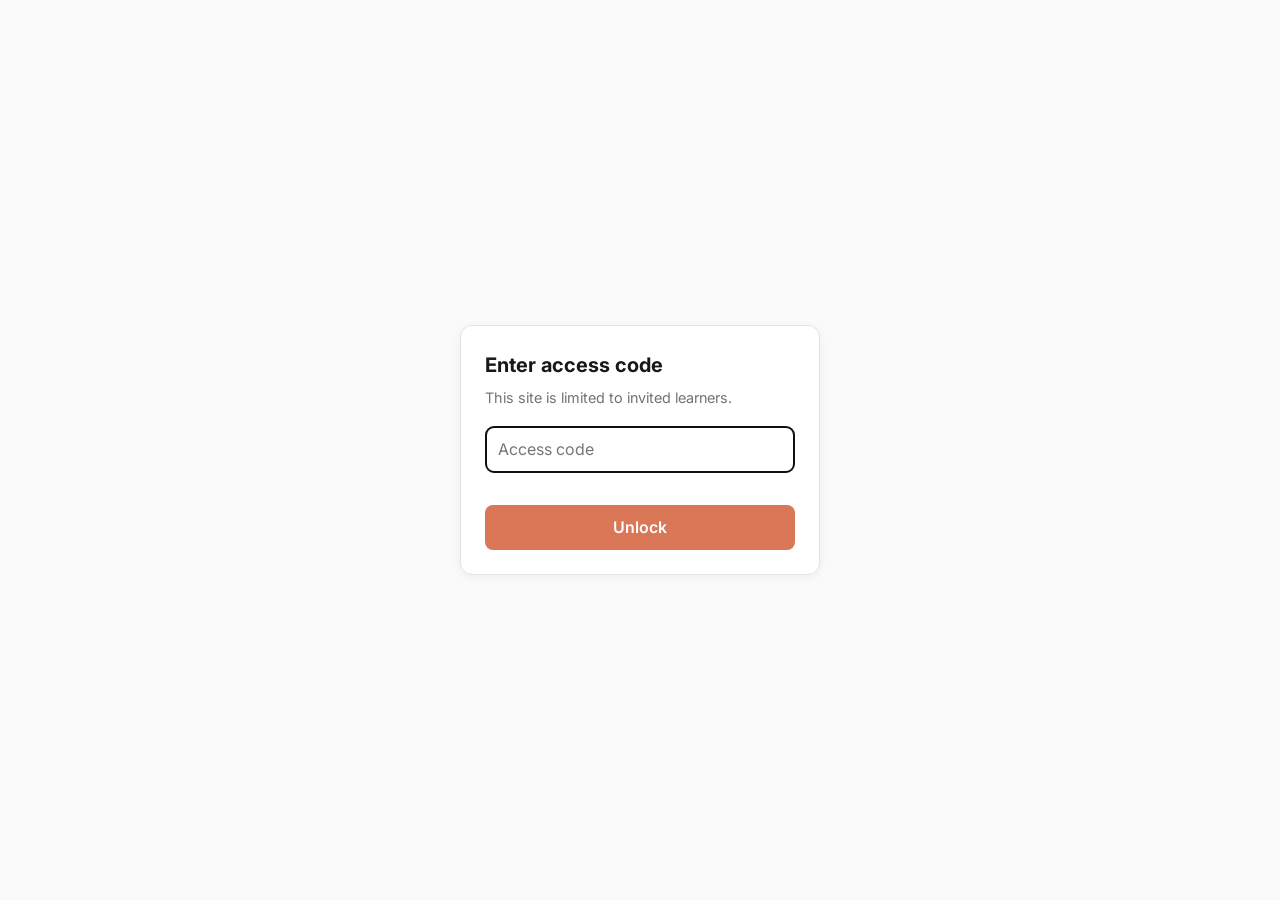
<file: index.html>
<!DOCTYPE html>
<html lang="en">
<head>
<meta charset="UTF-8">
<meta name="viewport" content="width=device-width, initial-scale=1.0">
<title>Cert Prep</title>
<script>
  // MVP: send visitors straight to the only published cert (relative, so it works
  // on GitHub Pages and on localhost:5500). Remove this to restore the cert picker.
  location.replace('certs/itil4-f/');
</script>
<script src="core/js/access-gate.js"></script>
<style>
  @import url('https://fonts.googleapis.com/css2?family=Inter:wght@400;500;600;700;800&display=swap');
  :root{ --bg:#fafafa; --card:#ffffff; --ink:#18181b; --muted:#71717a; --line:#e4e4e7; }
  *{box-sizing:border-box;}
  body{margin:0;font-family:'Inter',-apple-system,BlinkMacSystemFont,"Segoe UI",Helvetica,Arial,sans-serif;background:var(--bg);color:var(--ink);line-height:1.55;}
  .wrap{max-width:960px;margin:0 auto;padding:40px 18px 90px;}
  h1{font-size:1.8rem;margin:0 0 6px;}
  p.sub{color:var(--muted);margin:0 0 28px;}
  .cert-grid{display:grid;grid-template-columns:1fr;gap:16px;}
  @media(min-width:640px){.cert-grid{grid-template-columns:1fr 1fr;}}
  .cert-card{display:block;background:var(--card);border:1px solid var(--line);border-radius:10px;padding:20px;text-decoration:none;color:var(--ink);border-top:3px solid #d97757;box-shadow:0 1px 2px rgba(0,0,0,0.04);transition:box-shadow .15s ease;}
  .cert-card:hover{box-shadow:0 2px 8px rgba(0,0,0,0.06);}
  .cert-card h2{margin:0 0 4px;font-size:1.15rem;}
  .cert-card .subtitle{color:var(--muted);font-size:0.85rem;margin:0;}
  .empty{color:var(--muted);font-size:0.9rem;}
</style>
</head>
<body>
<div class="wrap">
  <h1>Cert Prep</h1>
  <p class="sub">Pick a certification to start studying.</p>
  <div class="cert-grid" id="certGrid"><p class="empty">Loading…</p></div>
</div>

<script>
  // Manually maintained registry — GitHub Pages has no directory listing,
  // so adding a certification means appending its id here.
  var CERT_IDS = ["cca-f", "itil4-f"];

  var grid = document.getElementById('certGrid');

  Promise.all(CERT_IDS.map(function(id){
    return fetch('certs/' + id + '/meta.json')
      .then(function(res){ return res.json(); })
      .catch(function(){ return null; });
  })).then(function(certs){
    grid.innerHTML = '';
    certs.filter(Boolean).forEach(function(meta){
      var a = document.createElement('a');
      a.className = 'cert-card';
      a.href = meta.path;
      a.style.borderTopColor = meta.color || '#d97757';
      a.innerHTML = '<h2>' + meta.name + '</h2><p class="subtitle">' + meta.subtitle + '</p>';
      grid.appendChild(a);
    });
    if (!grid.children.length) {
      grid.innerHTML = '<p class="empty">No certifications found.</p>';
    }
  });
</script>
</body>
</html>
</file>
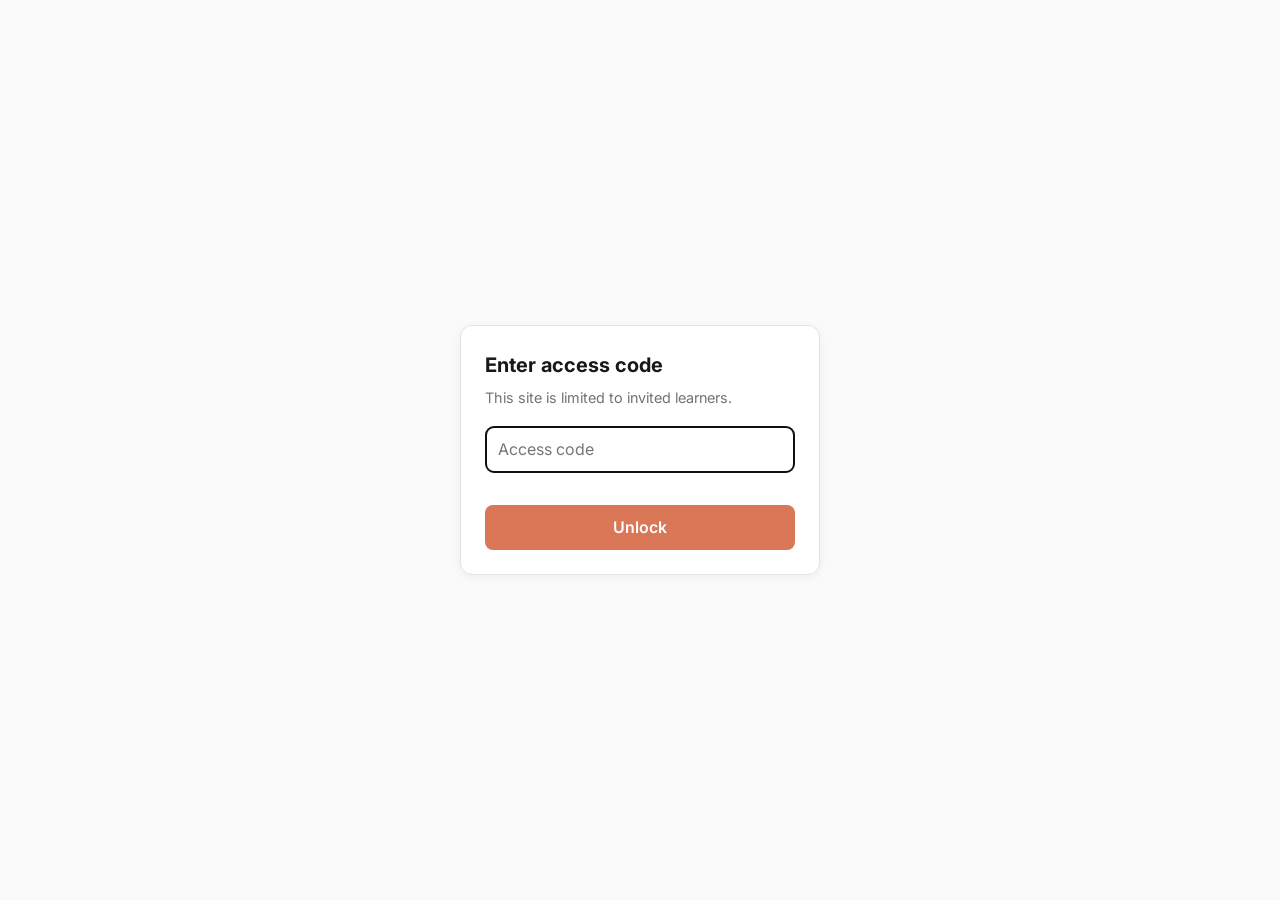
<file: certs/_template/index.html>
<!DOCTYPE html>
<html lang="en">
<head>
<meta charset="UTF-8">
<meta name="viewport" content="width=device-width, initial-scale=1.0">
<title>Template: Exam Prep</title>
<script>(function(){try{var t=localStorage.getItem('cert-theme');if(t==='dark'||t==='light')document.documentElement.setAttribute('data-theme',t);}catch(e){}})();</script>
<link rel="stylesheet" href="../../core/css/style.css">
<link rel="stylesheet" href="theme.css">
<link rel="stylesheet" href="content.css">
<noscript><style>.tab-panel{display:block !important;}</style></noscript>
<script src="../../core/js/access-gate.js"></script>
</head>
<body>
<header class="site-nav" id="siteNav"></header>

<div class="wrap">

  <section class="tab-panel" data-tab="learn" id="tab-learn">
    <div class="hero">
      <h1>Welcome</h1>
      <p class="glossary-zone">Replace this with your study plan overview. Wrap subject-matter vocabulary in a <span class="glossary-zone">glossary-zone</span> element so terms defined in <code>data/glossary.js</code> get tooltips automatically.</p>
    </div>
  </section>

  <section class="tab-panel" data-tab="lesson" id="tab-lesson">
    <h2 class="section-title">Domain 1</h2>
    <p class="section-desc">Replace with a short description of this domain.</p>

    <div class="domain-block">
      <div class="domain-head">
        <div class="kicker">Domain 1</div>
        <h2>Example Domain</h2>
        <div class="meta">Replace with real domain content.</div>
      </div>
      <div class="domain-body">
        <div class="principle" id="d1-p1">
          <span class="num" style="background:var(--d1);">1</span>
          <h4 class="glossary-zone">Example principle</h4>
          <p class="glossary-zone">Replace with real content. Terms here can use the glossary-zone tooltip mechanism too.</p>
        </div>
      </div>
    </div>
  </section>

  <section class="tab-panel" data-tab="quiz" id="tab-quiz">
    <div id="quizCards"></div>
  </section>

  <section class="tab-panel" data-tab="tip" id="tab-tip">
    <h2 class="section-title">Tip</h2>
    <div class="tip-placeholder">Replace with tips content, or leave as a placeholder.</div>
  </section>

  <footer>Replace with your own footer</footer>
</div>

<script>window.CERT_ID = "template"; window.CERT_INDEX_PATH = "";</script>
<script src="data/nav.js"></script>
<script src="data/glossary.js"></script>
<script src="../../core/js/site-nav.js"></script>
<script src="../../core/js/theme-toggle.js"></script>
<script src="../../core/js/app.js"></script>
<script src="../../core/js/quiz-cards.js"></script>
</body>
</html>
</file>
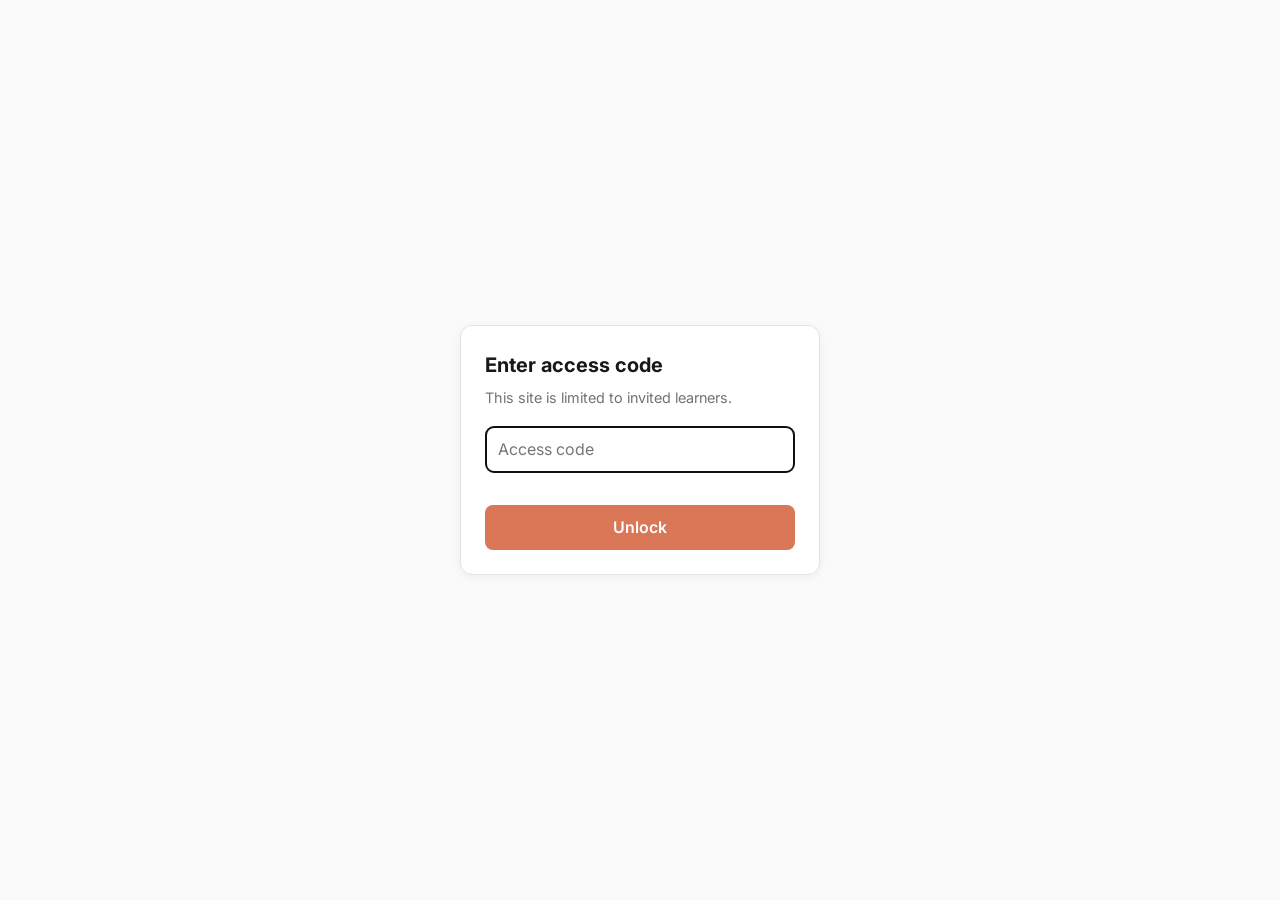
<file: certs/cca-f/index.html>
<!DOCTYPE html>
<html lang="en">
<head>
<meta charset="UTF-8">
<meta name="viewport" content="width=device-width, initial-scale=1.0">
<title>CCA-F: Exam Prep</title>
<script>(function(){try{var t=localStorage.getItem('cert-theme');if(t==='dark'||t==='light')document.documentElement.setAttribute('data-theme',t);}catch(e){}})();</script>
<link rel="stylesheet" href="../../core/css/style.css">
<link rel="stylesheet" href="theme.css">
<link rel="stylesheet" href="content.css">
<noscript><style>.tab-panel{display:block !important;}</style></noscript>
<script src="../../core/js/access-gate.js"></script>
</head>
<body>
<header class="site-nav" id="siteNav"></header>

<div class="wrap">

<section class="tab-panel" data-tab="learn" id="tab-learn">
  <div class="hero">
    <h1>Study in English, with a Vietnamese safety net</h1>
    <p>Since your exam is in English, everything below is written in English — the same language you'll see on test day. Two hover mechanisms give you Vietnamese meaning without switching languages:</p>
    <div class="legend">
      <b>1) Dotted‑underline words</b> — these are glossary terms. Hover over one to see its Vietnamese meaning in a small tooltip.<br>
      <b>2) 🇻🇳 VI badge</b> — appears at the end of most paragraphs, rows, and list items. <b>Click it</b> to insert a Vietnamese translation directly below the original text (click again to hide it). Technical keywords (subagent, MCP, CLAUDE.md, tool_choice, etc.) are kept in English inside the translation, since that's how they'll appear on the real exam.
    </div>
    <p>Score weight per domain (based on the 77‑question Study Guide):</p>
    <div class="weights">
      <div class="weight-chip w1">D1 · 27%<small>Agentic Architecture</small></div>
      <div class="weight-chip w2">D2 · 18%<small>Tool &amp; MCP</small></div>
      <div class="weight-chip w3">D3 · 20%<small>Claude Code</small></div>
      <div class="weight-chip w4">D4 · 20%<small>Prompt &amp; Structured Output</small></div>
      <div class="weight-chip w5">D5 · 15%<small>Context &amp; Reliability</small></div>
    </div>
    <div class="callout">
      <p class="glossary-zone" style="margin:0;">Strategy: study D1 first (highest weight and most questions — 22), then D2+D3+D4 (similar weight each), then D5 last — it only has 3 questions in the bank but still counts for 15% of the real exam, so 3 focused principles are enough. <span class="vi-icon" data-vi="Chiến lược: học D1 trước (trọng số cao nhất và nhiều câu nhất — 22 câu), rồi đến D2+D3+D4 (trọng số tương đương nhau), và D5 học cuối cùng — nó chỉ có 3 câu trong ngân hàng nhưng vẫn chiếm 15% đề thi thật, nên chỉ cần 3 nguyên tắc trọng tâm là đủ.">VI</span></p>
    </div>
  </div>

  <h2 class="section-title" id="plan">📅 Study Plan</h2>
  <p class="section-desc">Roughly 3–4 hours per phase. Use the three quiz files you already have for practice after reading each phase's theory.</p>
  <div class="plan-grid">
    <div class="phase-card" style="border-top-color:var(--d1)">
      <h3>Phase 1</h3>
      <div class="focus">Focus: D1 + D2 (45% of the exam)</div>
      <ul>
        <li class="glossary-zone">Read all 21 <b>Agentic Architecture &amp; Orchestration</b> principles below — the heaviest‑weighted domain. <span class="vi-icon" data-vi="Đọc hết 21 nguyên tắc Agentic Architecture & Orchestration bên dưới — domain nặng nhất.">VI</span></li>
        <li class="glossary-zone">Read all 15 <b>Tool Design &amp; MCP Integration</b> principles. <span class="vi-icon" data-vi="Đọc hết 15 nguyên tắc Tool Design & MCP Integration.">VI</span></li>
        <li class="glossary-zone">Practice: open <b><a href="../../core/quiz.html?cert=cca-f&quiz=quiz1">Quiz 1</a></b>, complete it, and cross‑check the explanations in this lecture for every wrong answer. <span class="vi-icon" data-vi="Luyện tập: mở Quiz 1, làm hết, đối chiếu phần giải thích trong bài giảng này khi sai.">VI</span></li>
        <li class="glossary-zone">Keep a personal "weak spots" list of missed questions to review again in Phase 3. <span class="vi-icon" data-vi="Ghi chú riêng các câu bạn sai vào danh sách điểm yếu để ôn lại ở Phase 3.">VI</span></li>
      </ul>
    </div>
    <div class="phase-card" style="border-top-color:var(--d3)">
      <h3>Phase 2</h3>
      <div class="focus">Focus: D3 + D4 (40% of the exam)</div>
      <ul>
        <li class="glossary-zone">Read all 16 <b>Claude Code Configuration &amp; Workflows</b> principles (flags, sessions, CLAUDE.md, exploration). <span class="vi-icon" data-vi="Đọc hết 16 nguyên tắc Claude Code Configuration & Workflows (flags, sessions, CLAUDE.md, khám phá code).">VI</span></li>
        <li class="glossary-zone">Read all 12 <b>Prompt Engineering &amp; Structured Output</b> principles (schema design, few‑shot, batch vs. real‑time). <span class="vi-icon" data-vi="Đọc hết 12 nguyên tắc Prompt Engineering & Structured Output (thiết kế schema, few-shot, batch vs real-time).">VI</span></li>
        <li class="glossary-zone">Practice: open <b><a href="../../core/quiz.html?cert=cca-f&quiz=quiz2">Interactive Quiz</a></b>, complete it, and revisit D1/D2 if your score is still low. <span class="vi-icon" data-vi="Luyện tập: mở Interactive Quiz, làm hết, ôn lại D1/D2 nếu điểm còn thấp.">VI</span></li>
        <li class="glossary-zone">Review the Cheat‑sheet table to memorize the quick "decision rules." <span class="vi-icon" data-vi="Xem lại bảng Cheat-sheet để nhớ nhanh các quy tắc quyết định.">VI</span></li>
      </ul>
    </div>
    <div class="phase-card" style="border-top-color:var(--d5)">
      <h3>Phase 3</h3>
      <div class="focus">Focus: D5 + full review + mock exam</div>
      <ul>
        <li class="glossary-zone">Read all 3 <b>Context Management &amp; Reliability</b> principles (Batch API, chunking context errors). <span class="vi-icon" data-vi="Đọc hết 3 nguyên tắc Context Management & Reliability (Batch API, xử lý lỗi context bằng chunking).">VI</span></li>
        <li class="glossary-zone">Quickly review all 5 domains using the Cheat‑sheet and the final Checklist. <span class="vi-icon" data-vi="Ôn nhanh toàn bộ 5 domain bằng bảng Cheat-sheet và Checklist cuối bài.">VI</span></li>
        <li class="glossary-zone">Take the full mock exam: <b><a href="../../core/quiz.html?cert=cca-f&quiz=exam">Practice Exam</a></b> — time yourself like the real thing. <span class="vi-icon" data-vi="Làm thi thử đầy đủ: Practice Exam — canh giờ như thi thật.">VI</span></li>
        <li class="glossary-zone">Only re‑fix the weak spots noted from Phases 1–2 — don't restart from scratch. <span class="vi-icon" data-vi="Chỉ sửa lại các điểm yếu đã ghi chú từ Phase 1-2 — không học lại từ đầu.">VI</span></li>
      </ul>
    </div>
  </div>

</section>

<section class="tab-panel" data-tab="lesson" id="tab-lesson">
  <!-- DOMAIN 1 -->
  <div class="domain-block" id="d1">
    <div class="domain-head" style="border-left-color:var(--d1)">
      <div class="kicker">Domain 1 · 27% of the exam · 22 questions in the bank</div>
      <h2>Agentic Architecture &amp; Orchestration</h2>
      <div class="meta">Multi-agent orchestration, coordinator–subagent patterns, task decomposition, parallel execution</div>
    </div>
    <div class="domain-body">
      <div class="bigpic">
        <p class="cap">🗺️ <b>Big picture, from the source</b> — this is a faithful redraw of Anthropic's own published multi-agent Research architecture, not something invented from the quiz questions. Component names (LeadResearcher, Subagents, Memory, CitationAgent) are Anthropic's actual names. Click any number to jump to that principle below.</p>
        <blockquote style="margin:0 0 12px;padding:10px 14px;border-left:3px solid var(--d1);background:var(--card);font-size:0.82rem;color:var(--muted);font-style:italic;">"Our Research system uses a multi-agent architecture with an orchestrator-worker pattern, where a lead agent coordinates the process while delegating to specialized subagents that operate in parallel." — Anthropic Engineering, "How we built our multi-agent research system," Jun 2025</blockquote>
        <svg width="100%" viewBox="0 0 700 620" role="img" aria-label="Domain 1 architecture diagram, redrawn from Anthropic's official multi-agent research system post">
        <defs>
          <marker id="d1arrow" viewBox="0 0 10 10" refX="8" refY="5" markerWidth="7" markerHeight="7" orient="auto-start-reverse">
            <path d="M2 1L8 5L2 9" fill="none" stroke="var(--d1)" stroke-width="1.5" stroke-linecap="round" stroke-linejoin="round"/>
          </marker>
        </defs>
        <style>
          .d1box{fill:var(--card);stroke:var(--d1);stroke-width:1.3;}
          .d1box-back{fill:var(--card);stroke:var(--line);stroke-width:1;}
          .d1hub{fill:var(--d1);}
          .d1store{fill:var(--card);stroke:var(--muted);stroke-width:1;stroke-dasharray:3 2;}
          .d1t{font-size:13px;fill:var(--ink);font-weight:700;}
          .d1t-w{font-size:13px;fill:#fff;font-weight:700;}
          .d1s{font-size:10.5px;fill:var(--muted);}
          .d1s-w{font-size:10.5px;fill:#fff;opacity:0.9;}
          .d1line{stroke:var(--d1);stroke-width:1.4;fill:none;}
          .d1dash{stroke:var(--muted);stroke-width:1.2;fill:none;stroke-dasharray:4 3;}
          .badge{fill:var(--d1);}
          .badge-w{fill:#fff;}
          .badge-t{font-size:10px;fill:#fff;font-weight:700;}
          .badge-t-w{font-size:10px;fill:var(--d1);font-weight:700;}
        </style>

        <!-- User query -->
        <rect class="d1box" x="250" y="20" width="200" height="32" rx="16"/>
        <text class="d1t" x="350" y="41" text-anchor="middle" style="font-size:12px;">User query</text>
        <line x1="350" y1="52" x2="350" y2="80" class="d1line" marker-end="url(#d1arrow)"/>

        <!-- LeadResearcher (orchestrator) -->
        <rect class="d1box d1hub" x="170" y="80" width="360" height="130" rx="12"/>
        <text class="d1t-w" x="350" y="104" text-anchor="middle">LeadResearcher — the orchestrator</text>
        <text class="d1s-w" x="350" y="122" text-anchor="middle">thinks &amp; plans the approach first</text>
        <text class="d1s-w" x="350" y="136" text-anchor="middle">sizes subagent count to task complexity</text>
        <text class="d1s-w" x="350" y="150" text-anchor="middle">hands off with goals, not scripts</text>
        <a href="#d1-p2" class="badge-link"><circle class="badge-w" cx="310" cy="176" r="10"/><text class="badge-t-w" x="310" y="180" text-anchor="middle">2</text></a>
        <a href="#d1-p3" class="badge-link"><circle class="badge-w" cx="337" cy="176" r="10"/><text class="badge-t-w" x="337" y="180" text-anchor="middle">3</text></a>
        <a href="#d1-p4" class="badge-link"><circle class="badge-w" cx="364" cy="176" r="10"/><text class="badge-t-w" x="364" y="180" text-anchor="middle">4</text></a>
        <a href="#d1-p7" class="badge-link"><circle class="badge-w" cx="391" cy="176" r="10"/><text class="badge-t-w" x="391" y="180" text-anchor="middle">7</text></a>
        <a href="#d1-p13" class="badge-link"><circle class="badge-w" cx="310" cy="197" r="10"/><text class="badge-t-w" x="310" y="201" text-anchor="middle">13</text></a>
        <a href="#d1-p14" class="badge-link"><circle class="badge-w" cx="337" cy="197" r="10"/><text class="badge-t-w" x="337" y="201" text-anchor="middle">14</text></a>
        <a href="#d1-p17" class="badge-link"><circle class="badge-w" cx="364" cy="197" r="10"/><text class="badge-t-w" x="364" y="201" text-anchor="middle">17</text></a>
        <a href="#d1-p19" class="badge-link"><circle class="badge-w" cx="391" cy="197" r="10"/><text class="badge-t-w" x="391" y="201" text-anchor="middle">19</text></a>

        <!-- Memory (side) -->
        <line x1="530" y1="145" x2="580" y2="145" class="d1dash"/>
        <rect class="d1store" x="580" y="108" width="104" height="76" rx="8"/>
        <text class="d1t" x="632" y="128" text-anchor="middle" style="font-size:12px;">Memory</text>
        <text class="d1s" x="632" y="144" text-anchor="middle">plan persisted</text>
        <text class="d1s" x="632" y="157" text-anchor="middle">(200K token limit)</text>
        <a href="#d1-p5" class="badge-link"><circle class="badge" cx="632" cy="172" r="9"/><text class="badge-t" x="632" y="175" text-anchor="middle" style="font-size:9px;">5</text></a>

        <!-- spawn / findings -->
        <line x1="350" y1="210" x2="350" y2="250" class="d1line" marker-start="url(#d1arrow)" marker-end="url(#d1arrow)"/>
        <text class="d1s" x="440" y="222" text-anchor="middle">spawn ⇄ return findings</text>
        <a href="#d1-p6" class="badge-link"><circle class="badge" cx="465" cy="238" r="10"/><text class="badge-t" x="465" y="242" text-anchor="middle">6</text></a>

        <!-- Subagents stack -->
        <rect class="d1box-back" x="182" y="262" width="340" height="90" rx="10"/>
        <rect class="d1box" x="170" y="250" width="340" height="90" rx="10"/>
        <text class="d1t" x="350" y="272" text-anchor="middle">Subagents (3–5, parallel)</text>
        <text class="d1s" x="350" y="288" text-anchor="middle">own context &amp; own tools</text>
        <text class="d1s" x="350" y="302" text-anchor="middle">interleaved thinking refines each query</text>
        <a href="#d1-p1" class="badge-link"><circle class="badge" cx="310" cy="322" r="10"/><text class="badge-t" x="310" y="326" text-anchor="middle">1</text></a>
        <a href="#d1-p8" class="badge-link"><circle class="badge" cx="337" cy="322" r="10"/><text class="badge-t" x="337" y="326" text-anchor="middle">8</text></a>
        <a href="#d1-p15" class="badge-link"><circle class="badge" cx="364" cy="322" r="10"/><text class="badge-t" x="364" y="326" text-anchor="middle">15</text></a>
        <a href="#d1-p16" class="badge-link"><circle class="badge" cx="391" cy="322" r="10"/><text class="badge-t" x="391" y="326" text-anchor="middle">16</text></a>

        <!-- External store (side) -->
        <line x1="510" y1="296" x2="580" y2="300" class="d1dash"/>
        <rect class="d1store" x="580" y="270" width="104" height="76" rx="8"/>
        <text class="d1t" x="632" y="290" text-anchor="middle" style="font-size:12px;">External store</text>
        <text class="d1s" x="632" y="306" text-anchor="middle">full output saved</text>
        <text class="d1s" x="632" y="319" text-anchor="middle">only a reference returns</text>
        <a href="#d1-p11" class="badge-link"><circle class="badge" cx="632" cy="334" r="9"/><text class="badge-t" x="632" y="337" text-anchor="middle" style="font-size:9px;">11</text></a>

        <!-- feedback loop -->
        <path d="M170,295 C 90,295 90,145 170,145" class="d1dash" marker-end="url(#d1arrow)"/>
        <text class="d1s" x="52" y="220" text-anchor="middle" transform="rotate(-90 52 220)">gap found → spawn again</text>
        <a href="#d1-p10" class="badge-link"><circle class="badge" cx="52" cy="260" r="10"/><text class="badge-t" x="52" y="264" text-anchor="middle">10</text></a>

        <!-- to CitationAgent -->
        <line x1="350" y1="340" x2="350" y2="378" class="d1line" marker-end="url(#d1arrow)"/>
        <text class="d1s" x="490" y="362" text-anchor="middle">loop exits → hand off</text>

        <rect class="d1box" x="210" y="380" width="280" height="90" rx="10"/>
        <text class="d1t" x="350" y="402" text-anchor="middle">CitationAgent</text>
        <text class="d1s" x="350" y="420" text-anchor="middle">matches every claim to its source document</text>
        <a href="#d1-p9" class="badge-link"><circle class="badge" cx="323" cy="450" r="10"/><text class="badge-t" x="323" y="454" text-anchor="middle">9</text></a>
        <a href="#d1-p18" class="badge-link"><circle class="badge" cx="350" cy="450" r="10"/><text class="badge-t" x="350" y="454" text-anchor="middle">18</text></a>
        <a href="#d1-p20" class="badge-link"><circle class="badge" cx="377" cy="450" r="10"/><text class="badge-t" x="377" y="454" text-anchor="middle">20</text></a>

        <line x1="350" y1="470" x2="350" y2="505" class="d1line" marker-end="url(#d1arrow)"/>

        <!-- Final result -->
        <rect class="d1box" x="220" y="505" width="260" height="36" rx="18"/>
        <text class="d1t" x="350" y="527" text-anchor="middle" style="font-size:12px;">Cited answer → User</text>
        <a href="#d1-p12" class="badge-link"><circle class="badge" cx="330" cy="558" r="9"/><text class="badge-t" x="330" y="561" text-anchor="middle" style="font-size:9px;">12</text></a>
        <a href="#d1-p21" class="badge-link"><circle class="badge" cx="370" cy="558" r="9"/><text class="badge-t" x="370" y="561" text-anchor="middle" style="font-size:9px;">21</text></a>
        </svg>
        <p class="cap" style="margin-top:6px;">Notice: only LeadResearcher talks to Subagents, Memory, and CitationAgent — subagents never call each other directly, and none of them spawn further children. That flat, hub‑and‑spoke shape is exactly what principles 8 and 19 describe.</p>
        <p class="cap" style="margin-top:8px;">Read it yourself: <a href="https://www.anthropic.com/engineering/multi-agent-research-system" target="_blank" rel="noopener" style="color:var(--d1);font-weight:600;">How we built our multi-agent research system ↗</a> · <a href="https://www.anthropic.com/engineering/building-effective-agents" target="_blank" rel="noopener" style="color:var(--d1);font-weight:600;">Building Effective Agents ↗</a></p>
      </div>

<div class="principle" id="d1-p1"><span class="num" style="background:var(--d1)">1</span><h4>Agentic search over static context</h4><span class="vi-icon" data-vi="Khi lỗi xuất phát từ việc thiếu context (ví dụ: nơi gọi hàm nằm trong file không thay đổi nên không được đưa vào prompt tĩnh), cách sửa đúng là biến task thành agentic task để model tự đọc file và tìm kiếm trong codebase qua tool — không phải thêm chain-of-thought hay mở rộng prompt bằng static analysis.">VI</span>
        <p class="glossary-zone">When the failure is a missing-context problem (e.g., a caller in an unchanged file isn't included in a static prompt), the fix is to turn the task into an agentic one where the model can read files and search the codebase via tools — not add chain-of-thought instructions or expand the prompt with static analysis.</p>
      </div>

      <div class="principle" id="d1-p2"><span class="num" style="background:var(--d1)">2</span><h4>Decomposing open-ended tasks</h4><span class="vi-icon" data-vi="Dùng Glob và Grep để lập bản đồ cấu trúc codebase, ưu tiên các vùng ảnh hưởng lớn và liên kết chặt, lập kế hoạch rồi điều chỉnh khi phát hiện dependency mới — không đọc hết mọi file, không chia đều theo thư mục, không làm ngẫu nhiên.">VI</span>
        <p class="glossary-zone">Use Glob and Grep to map the codebase structure, prioritize high-impact and heavily-coupled areas, create a plan, and revise it as new dependencies are discovered — don't read every file exhaustively, split effort evenly by directory, or proceed arbitrarily.</p>
      </div>

      <div class="principle" id="d1-p3"><span class="num" style="background:var(--d1)">3</span><h4>Multi-phase workflows (analyze → propose → implement → review)</h4><span class="vi-icon" data-vi="Cấu trúc này có giá trị nhất với các yêu cầu mở, đòi hỏi phán đoán (vd cải thiện xử lý lỗi). Task máy móc, rõ ràng (vd đổi tên hàm) không được lợi nhiều từ các bước bổ sung.">VI</span>
        <p class="glossary-zone">This structure is most valuable for open-ended, judgment-heavy requests (e.g., "improve error handling"). Mechanical, well-defined tasks (e.g., a straightforward rename) gain little from the extra phases.</p>
      </div>

      <div class="principle" id="d1-p4"><span class="num" style="background:var(--d1)">4</span><h4>Three decomposition patterns: prompt chaining, routing, orchestrator-workers</h4><span class="vi-icon" data-vi="Prompt chaining phù hợp khi quy trình cố định, giống nhau mỗi lần. Routing phù hợp khi input rơi vào các loại khác nhau cần xử lý khác nhau. Orchestrator-workers phù hợp khi subtask thay đổi không đoán trước được và cần một LLM trung tâm quyết định linh hoạt.">VI</span>
        <p class="glossary-zone">Prompt chaining fits a fixed, identical sequence of subtasks every time. Routing fits inputs that fall into distinct categories needing different handling. Orchestrator-workers fits subtasks that vary unpredictably per input and must be decided dynamically by a central LLM.</p>
      </div>

      <div class="principle" id="d1-p5"><span class="num" style="background:var(--d1)">5</span><h4>Restoring state after a crash</h4><span class="vi-icon" data-vi="Cho mỗi agent lưu một bản export có cấu trúc tại vị trí cố định; khi resume, coordinator đọc manifest và chỉ tiêm phần state liên quan vào prompt của từng subagent — không dựa vào toàn bộ conversation log thô (quá tải context) hay semantic vector search (dễ mất/méo thông tin).">VI</span>
        <p class="glossary-zone">Have each agent persist a structured export to a known location; on resume, the coordinator loads a manifest and injects only the relevant state into each subagent's prompt — don't rely on a full raw conversation log (too much context) or semantic vector search (lossy, may miss findings).</p>
      </div>

      <div class="principle" id="d1-p6"><span class="num" style="background:var(--d1)">6</span><h4>True parallel subagent execution</h4><span class="vi-icon" data-vi="Coordinator phải phát ra nhiều lệnh gọi Task tool trong cùng một message — đây là cơ chế duy nhất khiến harness chạy các subagent song song thật sự. Đổi sang model rẻ hơn, thêm hạ tầng async bên ngoài, hay chỉ dặn model chạy song song đều không đảm bảo điều này.">VI</span>
        <p class="glossary-zone">The coordinator must emit multiple Task tool calls within a single assistant message — that's the only mechanism that makes the harness run subagents concurrently. Switching to a cheaper model, adding external async infrastructure, or simply instructing the model to "run in parallel" does not guarantee this.</p>
      </div>

      <div class="principle" id="d1-p7"><span class="num" style="background:var(--d1)">7</span><h4>"Task" must be in allowedTools</h4><span class="vi-icon" data-vi="Nếu coordinator đã cấu hình AgentDefinitions đầy đủ nhưng nói về việc delegate mà không có subagent nào thực sự chạy (và không có lỗi), nguyên nhân khả dĩ nhất là Task không nằm trong allowedTools — model chỉ nói về việc delegate mà không có cơ chế thực sự gọi nó.">VI</span>
        <p class="glossary-zone">If a coordinator with fully configured AgentDefinitions reasons about delegating but no subagent ever actually executes (with no errors logged), the most likely cause is that "Task" is missing from allowedTools — the model can talk about delegation but has no mechanism to invoke it.</p>
      </div>

      <div class="principle" id="d1-p8"><span class="num" style="background:var(--d1)">8</span><h4>Flat, non-recursive hierarchies</h4><span class="vi-icon" data-vi="Để giảm latency mà vẫn giữ khả năng giám sát/debug tập trung, hãy để chính coordinator spawn các subagent song song và tổng hợp kết quả — tránh kiến trúc phân cấp lồng nhau/đệ quy (subagent tự spawn subagent con) vì làm giảm khả năng quan sát nghiêm trọng.">VI</span>
        <p class="glossary-zone">To cut latency while keeping monitoring and debugging centralized, have the coordinator itself spawn parallel subagents and aggregate results — avoid nested/recursive agent hierarchies (subagents spawning their own subagents), which severely hurt observability.</p>
      </div>

      <div class="principle" id="d1-p9"><span class="num" style="background:var(--d1)">9</span><h4>Preserve attribution with structured data</h4><span class="vi-icon" data-vi="Để tránh mất thông tin claim nào đến từ nguồn nào khi tổng hợp, bắt các subagent xuất ra structured claim-source mapping và synthesis agent phải giữ nguyên nó — không dùng prefix trong text tự do, không phân tích log sau, không dùng semantic similarity để đoán lại.">VI</span>
        <p class="glossary-zone">To avoid losing which claim came from which source during synthesis, require subagents to emit explicit structured claim-source mappings that the synthesis agent must preserve — not inline text-prefix conventions, post-hoc log analysis, or unreliable semantic-similarity reconstruction.</p>
      </div>

      <div class="principle" id="d1-p10"><span class="num" style="background:var(--d1)">10</span><h4>Closed feedback loops for gap detection</h4><span class="vi-icon" data-vi="Khi agent phân tích phát hiện một khoảng trống cụ thể (vd thiếu chi tiết về token refresh), nó cần báo cho coordinator để coordinator kích hoạt tìm kiếm bổ sung có mục tiêu và chạy lại phân tích đến khi đủ độ phủ — không chỉ gắn cờ confidence rồi dừng lại.">VI</span>
        <p class="glossary-zone">When an analysis agent identifies a specific gap (e.g., "missing details on token refresh"), it should report that gap to the coordinator, which triggers targeted follow-up searches and re-runs analysis until coverage is sufficient — not just attach a confidence score and stop, or add an upfront planning agent.</p>
      </div>

      <div class="principle" id="d1-p11"><span class="num" style="background:var(--d1)">11</span><h4>Passing context between subagents</h4><span class="vi-icon" data-vi="Dùng reference/ID trỏ tới một nơi lưu chung thay vì nhét toàn bộ nội dung thô vào prompt (làm phình context, dễ mất thông tin) hay dựa vào callback/context kế thừa tự động (không tồn tại trong kiến trúc này).">VI</span>
        <p class="glossary-zone">Use reference identifiers pointing to a shared store rather than inlining full raw content into the prompt (bloats context, risks information loss) or relying on callbacks/automatic context inheritance (neither exists in this architecture).</p>
      </div>

      <div class="principle" id="d1-p12"><span class="num" style="background:var(--d1)">12</span><h4>Format-aware synthesis</h4><span class="vi-icon" data-vi="Agent tổng hợp nên hiển thị mỗi loại nội dung theo đúng bản chất của nó — bảng cho so sánh số liệu tài chính, văn xuôi cho tin tức — thay vì ép tất cả về một định dạng đồng nhất như bullet points.">VI</span>
        <p class="glossary-zone">The synthesis agent should render each content type in its natural form — tables for financial comparisons, prose for news narratives — rather than flattening everything into one uniform format like bullet points.</p>
      </div>

      <div class="principle" id="d1-p13"><span class="num" style="background:var(--d1)">13</span><h4>Dynamic, LLM-judged query routing</h4><span class="vi-icon" data-vi="Với phân bố câu hỏi đa dạng và liên tục thay đổi, hãy để LLM coordinator tự đánh giá và quyết định linh hoạt bao nhiêu và loại subagent nào cần gọi cho mỗi câu hỏi — fast-path tĩnh, routing theo luật cứng, hay classifier cần huấn luyện lại định kỳ đều không theo kịp.">VI</span>
        <p class="glossary-zone">With a diverse and evolving query distribution, let the coordinator's LLM judgment decide dynamically how many and which subagents to invoke per query — static fast-paths, hand-coded pattern routing, and a classifier requiring periodic retraining all break down as patterns evolve.</p>
      </div>

      <div class="principle" id="d1-p14"><span class="num" style="background:var(--d1)">14</span><h4>Delegate with goals, not scripts</h4><span class="vi-icon" data-vi="Chỉ định mục tiêu nghiên cứu và tiêu chí chất lượng (độ phủ, đa dạng nguồn, tính mới) thay vì hướng dẫn từng bước chi tiết — điều này giúp subagent tự thích nghi chiến lược thay vì thất bại cứng nhắc khi cách tiếp cận định sẵn không hiệu quả.">VI</span>
        <p class="glossary-zone">Specify research goals and quality criteria (coverage breadth, source diversity, recency) rather than prescriptive step-by-step instructions — this lets a capable subagent adapt its own strategy instead of failing rigidly when a pre-specified approach doesn't work.</p>
      </div>

      <div class="principle" id="d1-p15"><span class="num" style="background:var(--d1)">15</span><h4>Purpose-specific tools over one generic tool</h4><span class="vi-icon" data-vi="Khi một tool đa năng (input tự do) cho ra định dạng output không nhất quán giữa các loại nhiệm vụ khác nhau, hãy tách nó thành các tool phạm vi hẹp với input/output contract rõ ràng thay vì thêm tham số enum, mô tả tốt hơn, hay phân loại trước.">VI</span>
        <p class="glossary-zone">When a single free-text tool produces inconsistent output formats across different task types, split it into narrowly-scoped tools with explicit input/output contracts (e.g., extract_data_points, summarize_content, verify_claim_against_source) rather than adding an enum parameter, better descriptions, or pre-classification.</p>
      </div>

      <div class="principle" id="d1-p16"><span class="num" style="background:var(--d1)">16</span><h4>No automatic context sharing between subagent calls</h4><span class="vi-icon" data-vi="Mỗi lệnh gọi subagent là một API call độc lập (stateless) với context riêng biệt — coordinator phải chủ động chèn output của các agent trước vào prompt của subagent tiếp theo, nếu không subagent đó sẽ báo là không có thông tin gì cả.">VI</span>
        <p class="glossary-zone">Each subagent invocation is a stateless API call with its own isolated context — the coordinator must explicitly inject the prior agents' outputs into the next subagent's prompt, or that subagent will report having no information at all.</p>
      </div>

      <div class="principle" id="d1-p17"><span class="num" style="background:var(--d1)">17</span><h4>Don't spawn a subagent when the coordinator already has the context</h4><span class="vi-icon" data-vi="Nếu coordinator đã có sẵn toàn bộ dữ liệu cần thiết trong context của nó, hãy xử lý trực tiếp một yêu cầu tiếp theo đơn giản (như tóm tắt) thay vì spawn subagent và truyền lại hàng chục nghìn token — đó là chi phí latency thuần tuý không cần thiết.">VI</span>
        <p class="glossary-zone">If the coordinator already holds all the needed findings in its own context (e.g., from orchestrating prior research), handle a simple follow-up (like summarization) directly rather than spawning a subagent and re-transferring tens of thousands of tokens — that's pure latency overhead.</p>
      </div>

      <div class="principle" id="d1-p18"><span class="num" style="background:var(--d1)">18</span><h4>A structured source index for the report generator</h4><span class="vi-icon" data-vi="Truyền bản nháp tổng hợp cùng với một source index có cấu trúc ánh xạ các claim quan trọng tới URL và trích đoạn nguồn — đây là cân bằng tốt nhất giữa đầy đủ và hiệu quả, tốt hơn truyền toàn bộ raw content, chỉ gắn tên nguồn, hay khớp trích dẫn sau khi đã tạo báo cáo.">VI</span>
        <p class="glossary-zone">Pass the synthesis draft together with a structured source index mapping key claims to their source URLs and excerpts — this is the best balance of completeness and efficiency, better than passing all raw content, name-only attribution, or post-hoc citation matching.</p>
      </div>

      <div class="principle" id="d1-p19"><span class="num" style="background:var(--d1)">19</span><h4>The coordinator is always the hub</h4><span class="vi-icon" data-vi="Trong mô hình orchestrator-worker, các subagent không bao giờ gọi trực tiếp lẫn nhau, không có event bus hay truy cập tự động giữa các sibling — mọi thông tin phải đi qua coordinator, nơi chủ động chuyển tiếp output liên quan vào prompt của subagent tiếp theo.">VI</span>
        <p class="glossary-zone">In an orchestrator-worker pattern, subagents never call each other directly, and there's no event bus or automatic sibling access — all information flows through the coordinator, which explicitly forwards relevant output into the next subagent's prompt.</p>
      </div>

      <div class="principle" id="d1-p20"><span class="num" style="background:var(--d1)">20</span><h4>Include timestamps/metadata in structured output</h4><span class="vi-icon" data-vi="Nếu hai nguồn báo cáo số liệu khác nhau theo thời gian và agent tổng hợp nhầm coi đó là mâu thuẫn, cách sửa là yêu cầu mỗi điểm dữ liệu phải mang theo ngày xuất bản/thu thập của chính nó — giúp synthesis suy luận về xu hướng thay vì cho là xung đột.">VI</span>
        <p class="glossary-zone">If two sources report different numbers over time (e.g., 2022 vs. 2024) and the synthesis agent wrongly flags them as "contradictory," the fix is requiring every data point to carry its own publication or collection date — that lets synthesis reason about trends instead of conflicts.</p>
      </div>

      <div class="principle" id="d1-p21"><span class="num" style="background:var(--d1)">21</span><h4>Handling uncertainty through report structure</h4><span class="vi-icon" data-vi="Giữ nguyên đặc trưng nguồn và bối cảnh phương pháp luận, đồng thời cấu trúc báo cáo để tách phần đã được xác lập rõ khỏi phần còn tranh cãi — không lấy trung bình các ước tính khác phương pháp luận, không âm thầm lọc bỏ dữ liệu chưa chắc chắn, không yêu cầu cứng nhắc tối thiểu 2 nguồn.">VI</span>
        <p class="glossary-zone">Preserve the original source characterization and methodological context, and structure the report to separate well-established findings from contested ones — don't average conflicting estimates that use different methodologies, silently filter out uncertain data, or require a rigid two-source minimum.</p>
      </div>

    </div>
  </div>

  <!-- DOMAIN 2 -->
  <div class="domain-block" id="d2">
    <div class="domain-head" style="border-left-color:var(--d2)">
      <div class="kicker">Domain 2 · 18% of the exam · 20 questions in the bank</div>
      <h2>Tool Design &amp; MCP Integration</h2>
      <div class="meta">Tool design, built-in tools (Grep/Glob/Bash), MCP servers, tools &amp; resources</div>
    </div>
    <div class="domain-body">
<div class="bigpic">
  <p class="cap">🗺️ <b>Big picture, from the source</b> — grounded in Anthropic’s official Model Context Protocol architecture (client/server tool calls) plus the standard tool-result and escalation patterns from the CCA-F question bank. Click any number to jump to that principle below.</p>
  <blockquote style="margin:0 0 12px;padding:10px 14px;border-left:3px solid var(--accent);background:var(--card);font-size:0.82rem;color:var(--muted);font-style:italic;">"The architecture is straightforward: developers can either expose their data through MCP servers or build AI applications (MCP clients) that connect to these servers." — Anthropic, "Introducing the Model Context Protocol," Nov 2024</blockquote>
  <svg width="100%" viewBox="0 0 800 400" role="img" aria-label="Domain 2 architecture diagram">
<defs>
          <marker id="d2arrow" viewBox="0 0 10 10" refX="8" refY="5" markerWidth="7" markerHeight="7" orient="auto-start-reverse">
            <path d="M2 1L8 5L2 9" fill="none" stroke="var(--d2)" stroke-width="1.5" stroke-linecap="round" stroke-linejoin="round"/>
          </marker>
        </defs>
        <style>
          .d2box{fill:var(--card);stroke:var(--d2);stroke-width:1.3;}
          .d2t{font-size:10px;fill:var(--ink);font-weight:600;}
          .d2line{stroke:var(--d2);stroke-width:1.4;fill:none;}
          .d2dash{stroke:var(--muted);stroke-width:1.2;fill:none;stroke-dasharray:4 3;}
          .d2badge{fill:var(--d2);}
          .d2badge-t{font-size:9px;fill:#fff;font-weight:700;}
        </style>
<text x="20" y="34" style="font-size:11px;font-weight:800;fill:var(--d2);text-transform:uppercase;letter-spacing:.05em;">MCP tool-call loop</text>
<rect class="d2box" x="20" y="53" width="110" height="42" rx="8"/>
<text class="d2t" x="75" y="72" text-anchor="middle">Claude</text>
<text class="d2t" x="75" y="84" text-anchor="middle">(agent)</text>
<a href="#d2-p13" class="badge-link"><circle class="d2badge" cx="64" cy="110" r="9"/><text class="d2badge-t" x="64" y="113" text-anchor="middle" style="font-size:9px;">13</text></a>
<a href="#d2-p11" class="badge-link"><circle class="d2badge" cx="86" cy="110" r="9"/><text class="d2badge-t" x="86" y="113" text-anchor="middle" style="font-size:9px;">11</text></a>
<line x1="130" y1="74" x2="144" y2="74" class="d2line" marker-end="url(#d2arrow)"/>
<rect class="d2box" x="144" y="53" width="100" height="42" rx="8"/>
<text class="d2t" x="194" y="78" text-anchor="middle">MCP Client</text>
<line x1="244" y1="74" x2="258" y2="74" class="d2line" marker-end="url(#d2arrow)"/>
<rect class="d2box" x="258" y="53" width="150" height="42" rx="8"/>
<text class="d2t" x="333" y="72" text-anchor="middle">MCP Server(s)</text>
<text class="d2t" x="333" y="84" text-anchor="middle">Jira / Docs / …</text>
<a href="#d2-p1" class="badge-link"><circle class="d2badge" cx="300" cy="110" r="9"/><text class="d2badge-t" x="300" y="113" text-anchor="middle" style="font-size:9px;">1</text></a>
<a href="#d2-p2" class="badge-link"><circle class="d2badge" cx="322" cy="110" r="9"/><text class="d2badge-t" x="322" y="113" text-anchor="middle" style="font-size:9px;">2</text></a>
<a href="#d2-p3" class="badge-link"><circle class="d2badge" cx="344" cy="110" r="9"/><text class="d2badge-t" x="344" y="113" text-anchor="middle" style="font-size:9px;">3</text></a>
<a href="#d2-p4" class="badge-link"><circle class="d2badge" cx="366" cy="110" r="9"/><text class="d2badge-t" x="366" y="113" text-anchor="middle" style="font-size:9px;">4</text></a>
<line x1="408" y1="74" x2="422" y2="74" class="d2line" marker-end="url(#d2arrow)"/>
<rect class="d2box" x="422" y="53" width="140" height="42" rx="8"/>
<text class="d2t" x="492" y="72" text-anchor="middle">Tool result</text>
<text class="d2t" x="492" y="84" text-anchor="middle">isError+category</text>
<a href="#d2-p12" class="badge-link"><circle class="d2badge" cx="492" cy="110" r="9"/><text class="d2badge-t" x="492" y="113" text-anchor="middle" style="font-size:9px;">12</text></a>
<path d="M 562 96 C 562 130, 75 130, 75 96" fill="none" class="d2dash" marker-end="url(#d2arrow)"/>
<text x="330" y="140" text-anchor="middle" style="font-size:9.5px;fill:var(--muted);">reasons over tool_result, turn by turn</text>
<text x="20" y="178" style="font-size:11px;font-weight:800;fill:var(--d2);text-transform:uppercase;letter-spacing:.05em;">Conversation reliability</text>
<rect class="d2box" x="20" y="197" width="160" height="42" rx="8"/>
<text class="d2t" x="100" y="216" text-anchor="middle">Stateless API</text>
<text class="d2t" x="100" y="228" text-anchor="middle">resend full messages[]</text>
<a href="#d2-p11" class="badge-link"><circle class="d2badge" cx="100" cy="254" r="9"/><text class="d2badge-t" x="100" y="257" text-anchor="middle" style="font-size:9px;">11</text></a>
<rect class="d2box" x="190" y="197" width="170" height="42" rx="8"/>
<text class="d2t" x="275" y="216" text-anchor="middle">Stale session resume</text>
<text class="d2t" x="275" y="228" text-anchor="middle">fresh + inject summary</text>
<a href="#d2-p5" class="badge-link"><circle class="d2badge" cx="275" cy="254" r="9"/><text class="d2badge-t" x="275" y="257" text-anchor="middle" style="font-size:9px;">5</text></a>
<rect class="d2box" x="370" y="197" width="185" height="42" rx="8"/>
<text class="d2t" x="462" y="216" text-anchor="middle">Long multi-issue chat</text>
<text class="d2t" x="462" y="228" text-anchor="middle">summarize resolved, keep active</text>
<a href="#d2-p14" class="badge-link"><circle class="d2badge" cx="462" cy="254" r="9"/><text class="d2badge-t" x="462" y="257" text-anchor="middle" style="font-size:9px;">14</text></a>
<rect class="d2box" x="565" y="197" width="160" height="42" rx="8"/>
<text class="d2t" x="645" y="216" text-anchor="middle">40+ field result</text>
<text class="d2t" x="645" y="228" text-anchor="middle">prune to relevant fields</text>
<a href="#d2-p15" class="badge-link"><circle class="d2badge" cx="645" cy="254" r="9"/><text class="d2badge-t" x="645" y="257" text-anchor="middle" style="font-size:9px;">15</text></a>
<text x="20" y="292" style="font-size:11px;font-weight:800;fill:var(--d2);text-transform:uppercase;letter-spacing:.05em;">Escalation &amp; degradation</text>
<rect class="d2box" x="20" y="311" width="170" height="42" rx="8"/>
<text class="d2t" x="105" y="330" text-anchor="middle">Escalate?</text>
<text class="d2t" x="105" y="342" text-anchor="middle">human ask / policy / stuck</text>
<a href="#d2-p6" class="badge-link"><circle class="d2badge" cx="105" cy="368" r="9"/><text class="d2badge-t" x="105" y="371" text-anchor="middle" style="font-size:9px;">6</text></a>
<line x1="190" y1="332" x2="204" y2="332" class="d2line" marker-end="url(#d2arrow)"/>
<rect class="d2box" x="204" y="311" width="170" height="42" rx="8"/>
<text class="d2t" x="289" y="330" text-anchor="middle">Structured handoff</text>
<text class="d2t" x="289" y="342" text-anchor="middle">ID+cause+amount+action</text>
<a href="#d2-p7" class="badge-link"><circle class="d2badge" cx="278" cy="368" r="9"/><text class="d2badge-t" x="278" y="371" text-anchor="middle" style="font-size:9px;">7</text></a>
<a href="#d2-p8" class="badge-link"><circle class="d2badge" cx="300" cy="368" r="9"/><text class="d2badge-t" x="300" y="371" text-anchor="middle" style="font-size:9px;">8</text></a>
<rect class="d2box" x="408" y="311" width="175" height="42" rx="8"/>
<text class="d2t" x="496" y="330" text-anchor="middle">Tool fails, info known</text>
<text class="d2t" x="496" y="342" text-anchor="middle">explain + ack + offer choice</text>
<a href="#d2-p9" class="badge-link"><circle class="d2badge" cx="496" cy="368" r="9"/><text class="d2badge-t" x="496" y="371" text-anchor="middle" style="font-size:9px;">9</text></a>
<rect class="d2box" x="597" y="311" width="175" height="42" rx="8"/>
<text class="d2t" x="684" y="330" text-anchor="middle">Customer wants human,</text>
<text class="d2t" x="684" y="342" text-anchor="middle">issue simple → offer fix</text>
<a href="#d2-p10" class="badge-link"><circle class="d2badge" cx="684" cy="368" r="9"/><text class="d2badge-t" x="684" y="371" text-anchor="middle" style="font-size:9px;">10</text></a>
</svg>
  <p class="cap" style="margin-top:8px;">Read it yourself: <a href="https://www.anthropic.com/news/model-context-protocol" target="_blank" rel="noopener" style="color:var(--d2);font-weight:600;">Introducing the Model Context Protocol ↗</a> · <a href="https://www.anthropic.com/engineering/writing-tools-for-agents" target="_blank" rel="noopener" style="color:var(--d2);font-weight:600;">Writing effective tools for agents ↗</a></p>
</div>

      <div class="principle" id="d2-p1"><span class="num" style="background:var(--d2)">1</span><h4>Choosing the right built-in tool</h4><span class="vi-icon" data-vi="Grep tìm kiếm nội dung file theo pattern — đây là lựa chọn đúng bất cứ khi nào task liên quan đến nội dung, không phải tên file. Glob khớp theo tên/đường dẫn file, Read mở một file đã biết, Bash thực thi lệnh.">VI</span>
        <p class="glossary-zone">Grep searches file contents for a pattern (e.g., every call site of eval() or every import of a package) — this is the right choice whenever the task is about content, not filenames. Glob matches file names/paths, Read opens a known file, and Bash executes commands.</p>
      </div>

      <div class="principle" id="d2-p2"><span class="num" style="background:var(--d2)">2</span><h4>Use an existing MCP server for standard services</h4><span class="vi-icon" data-vi="Với dữ liệu từ một dịch vụ bên thứ ba phổ biến (như Jira), hãy tích hợp MCP server có sẵn — nó cung cấp tool có kiểu dữ liệu rõ ràng, dễ khám phá, và quản lý xác thực sẵn — xây server riêng, export ra markdown, hay dùng curl thô đều là lựa chọn kém hơn.">VI</span>
        <p class="glossary-zone">For data from a common third-party service (like Jira), integrate an existing MCP server, which provides discoverable, typed tools with managed authentication — building a custom server, exporting to markdown, or using ad-hoc curl calls are all worse fits when a standard integration already exists.</p>
      </div>

      <div class="principle" id="d2-p3"><span class="num" style="background:var(--d2)">3</span><h4>MCP Resources reduce exploratory tool-call round trips</h4><span class="vi-icon" data-vi="Khi agent phải gọi 8-10 tool tuần tự vì không biết server có nội dung gì, hãy expose catalog nội dung của mỗi server dưới dạng MCP resource để agent duyệt trước khi hành động — không gộp các server thành một khối, không thêm keyword-based routing.">VI</span>
        <p class="glossary-zone">When an agent makes 8-10 sequential tool calls because it has no visibility into what each server contains, expose each server's content catalog as MCP resources (issue summaries, doc hierarchies, schemas) so the agent can browse before acting — don't consolidate servers into a monolith or add keyword-based routing.</p>
      </div>

      <div class="principle" id="d2-p4"><span class="num" style="background:var(--d2)">4</span><h4>Fewer tools improves tool selection accuracy</h4><span class="vi-icon" data-vi="Độ chính xác chọn tool giảm khi số lượng tool khả dụng (đặc biệt các tool không liên quan) tăng lên. Chỉ nên giới hạn mỗi subagent chuyên biệt với 4-5 tool liên quan đến vai trò của nó.">VI</span>
        <p class="glossary-zone">Tool selection accuracy degrades as the number of available (especially irrelevant) tools grows. Scope each specialized subagent to only 4-5 role-relevant tools rather than exposing all tools to every agent.</p>
      </div>

      <div class="principle" id="d2-p5"><span class="num" style="background:var(--d2)">5</span><h4>Stale tool results in a resumed session</h4><span class="vi-icon" data-vi="Khi resume một session cũ có kết quả tool đã lỗi thời, hãy bắt đầu session mới, tiêm một bản tóm tắt có cấu trúc, rồi gọi lại tool để lấy dữ liệu mới trước khi trả lời — không lọc bỏ tool_result giữa transcript, không chỉ dặn model ưu tiên kết quả mới nhất.">VI</span>
        <p class="glossary-zone">When resuming an old session whose tool results are now outdated (e.g., an order status that has since changed), start a fresh session, inject a structured summary of the prior interaction, and make fresh tool calls before responding — don't strip tool_results from mid-transcript (creates inconsistency) or just instruct the model to "prefer the latest result" (unreliable).</p>
      </div>

      <div class="principle" id="d2-p6"><span class="num" style="background:var(--d2)">6</span><h4>Escalation logic based on natural-language judgment</h4><span class="vi-icon" data-vi="Tiêu chí escalate đáng tin cậy nhất là: khách hàng yêu cầu người thật, vấn đề cần ngoại lệ chính sách, hoặc agent không thể tiến triển thêm — cách này tốt hơn đếm số lần retry cố định, phân tích cảm xúc, hay dùng rules engine cứng nhắc.">VI</span>
        <p class="glossary-zone">The most reliable escalation criteria are: the customer explicitly requests a human, the issue requires a policy exception, or the agent cannot make meaningful progress — this outperforms a hard retry-count threshold, sentiment analysis, or a rigid rules engine.</p>
      </div>

      <div class="principle" id="d2-p7"><span class="num" style="background:var(--d2)">7</span><h4>A structured handoff for human agents</h4><span class="vi-icon" data-vi="Khi escalate, hãy truyền một bản tóm tắt có cấu trúc — customer ID, nguyên nhân gốc, số tiền, hành động đề xuất — không phải nguyên transcript hay chỉ lời phàn nàn gốc của khách.">VI</span>
        <p class="glossary-zone">When escalating, pass a structured summary — customer ID, root cause, amount, and recommended action — not the raw transcript or just the customer's original complaint, so the human can act immediately without re-investigating.</p>
      </div>

      <div class="principle" id="d2-p8"><span class="num" style="background:var(--d2)">8</span><h4>Compliance-critical rules require a deterministic hook, not a prompt</h4><span class="vi-icon" data-vi="Nếu một quy tắc không được để model tự quyết (vd hoàn tiền trên 500 đô luôn phải escalate), hãy thực thi nó bằng một hook can thiệp và chặn tool call — kể cả system prompt viết mạnh mẽ đến đâu vẫn có tỷ lệ lỗi khác 0 và không đạt chuẩn compliance.">VI</span>
        <p class="glossary-zone">If a rule "cannot be left to model discretion" (e.g., refunds over $500 must always escalate), enforce it with a hook that intercepts the tool call and blocks it — even a strongly worded system prompt still has a nonzero failure rate and is not compliance-grade.</p>
      </div>

      <div class="principle" id="d2-p9"><span class="num" style="background:var(--d2)">9</span><h4>Graceful degradation when a tool fails</h4><span class="vi-icon" data-vi="Khi một hành động ở backend thất bại nhưng các thông tin khác đã biết, hãy giải thích điều đã hiểu, thừa nhận thất bại một cách trung thực, và để khách hàng lựa chọn — không hứa hẹn một kết quả chưa xảy ra.">VI</span>
        <p class="glossary-zone">When a backend action fails (e.g., a refund times out) but other information is already known, explain what's understood, acknowledge the failure honestly, and offer the customer a choice (escalate or retry) — don't promise an outcome that hasn't happened, and don't escalate immediately while ignoring the value already delivered.</p>
      </div>

      <div class="principle" id="d2-p10"><span class="num" style="background:var(--d2)">10</span><h4>Respect the customer's stated preference</h4><span class="vi-icon" data-vi="Nếu một khách hàng bực bội yêu cầu gặp người thật nhưng vấn đề thực ra đơn giản, hãy thừa nhận sự bực bội, cho biết có thể giải quyết ngay, và để khách lựa chọn — không tự ý hành động trái với mong muốn đã nêu của khách.">VI</span>
        <p class="glossary-zone">If a frustrated customer explicitly asks for a human but the issue is actually simple and resolvable in one tool call, acknowledge the frustration, state that it can be resolved now, and let the customer choose — don't unilaterally act against their stated preference, and don't escalate unnecessarily for a trivial fix.</p>
      </div>

      <div class="principle" id="d2-p11"><span class="num" style="background:var(--d2)">11</span><h4>The API is stateless</h4><span class="vi-icon" data-vi="Nếu agent quên thông tin giữa luồng xử lý, nguyên nhân gần như luôn là lịch sử hội thoại đầy đủ không được gửi kèm trong request mới nhất — không có giới hạn trí nhớ mặc định 2 lượt nào cả.">VI</span>
        <p class="glossary-zone">If the agent "forgets" information mid-flow, the cause is almost always that the full conversation history wasn't included in the latest request — not a missing "remember this" instruction, and not some default two-turn memory limit (no such limit exists).</p>
      </div>

      <div class="principle" id="d2-p12"><span class="num" style="background:var(--d2)">12</span><h4>The standard MCP error pattern</h4><span class="vi-icon" data-vi="Trả về thông báo lỗi trong trường content của tool result với isError = true, lý tưởng nhất là kèm theo errorCategory và cờ isRetryable — không throw exception, không trả về kết quả rỗng một cách im lặng, không dùng field status tự chế.">VI</span>
        <p class="glossary-zone">Return the error message in the tool result's content field with isError set to true, ideally enriched with a structured errorCategory (transient/validation/permission) and an isRetryable flag — not a thrown exception, not a silent empty result, and not an ad-hoc "status" field.</p>
      </div>

      <div class="principle" id="d2-p13"><span class="num" style="background:var(--d2)">13</span><h4>The agentic loop reasons turn by turn</h4><span class="vi-icon" data-vi="Model quyết định hành động tiếp theo bằng cách suy luận trên tool_result vừa được thêm vào hội thoại — không có tầng orchestration ngầm routing theo giá trị field, không có decision tree cứng, không có chuỗi tool call được lên kế hoạch cố định từ đầu.">VI</span>
        <p class="glossary-zone">The model decides its next action by reasoning over the tool_result just appended to the conversation — there is no implicit orchestration layer routing by field value, no hard-coded decision tree, and no pre-planned sequence of tool calls fixed at the start.</p>
      </div>

      <div class="principle" id="d2-p14"><span class="num" style="background:var(--d2)">14</span><h4>Managing context in long, multi-issue conversations</h4><span class="vi-icon" data-vi="Tóm tắt các chủ đề đã giải quyết thành mô tả tường thuật, đồng thời giữ nguyên toàn bộ lịch sử tin nhắn chỉ cho vấn đề đang được xử lý — một sliding window đơn thuần có nguy cơ âm thầm loại bỏ một vấn đề trước đó.">VI</span>
        <p class="glossary-zone">Summarize resolved topics into a narrative description while keeping full message history only for the currently active issue — a plain sliding window risks silently dropping an earlier issue the customer later asks about again.</p>
      </div>

      <div class="principle" id="d2-p15"><span class="num" style="background:var(--d2)">15</span><h4>Pruning bulky tool output</h4><span class="vi-icon" data-vi="Khi kết quả trả về từ tool có tới 40+ trường, chỉ trích xuất các trường liên quan đến nhiệm vụ hiện tại và bỏ phần còn lại — cách này đáng tin cậy hơn diễn giải lại thành văn xuôi hay dựng một vector database.">VI</span>
        <p class="glossary-zone">When a tool response includes 40+ fields, extract only the fields relevant to the current task and drop the rest — this is more reliable than paraphrasing into prose (loses precision on exact values) or standing up a vector database (overkill for a simple pruning problem).</p>
      </div>

    </div>
  </div>

  <!-- DOMAIN 3 -->
  <div class="domain-block" id="d3">
    <div class="domain-head" style="border-left-color:var(--d3)">
      <div class="kicker">Domain 3 · 20% of the exam · 18 questions in the bank</div>
      <h2>Claude Code Configuration &amp; Workflows</h2>
      <div class="meta">Claude Code flags, CLAUDE.md, sessions, permissions, developer workflows</div>
    </div>
    <div class="domain-body">
<div class="bigpic">
  <p class="cap">🗺️ <b>Big picture, from the source</b> — grounded in Anthropic’s official Claude Code best-practices guide (the Explore → Plan → Implement → Commit loop, CLAUDE.md, hooks vs. advisory instructions, subagents). Click any number to jump to that principle below.</p>
  <blockquote style="margin:0 0 12px;padding:10px 14px;border-left:3px solid var(--accent);background:var(--card);font-size:0.82rem;color:var(--muted);font-style:italic;">"Unlike CLAUDE.md instructions which are advisory, hooks are deterministic and guarantee the action happens." — Anthropic, "Best practices for Claude Code"</blockquote>
  <svg width="100%" viewBox="0 0 730 400" role="img" aria-label="Domain 3 architecture diagram">
<defs>
          <marker id="d3arrow" viewBox="0 0 10 10" refX="8" refY="5" markerWidth="7" markerHeight="7" orient="auto-start-reverse">
            <path d="M2 1L8 5L2 9" fill="none" stroke="var(--d3)" stroke-width="1.5" stroke-linecap="round" stroke-linejoin="round"/>
          </marker>
        </defs>
        <style>
          .d3box{fill:var(--card);stroke:var(--d3);stroke-width:1.3;}
          .d3t{font-size:10px;fill:var(--ink);font-weight:600;}
          .d3line{stroke:var(--d3);stroke-width:1.4;fill:none;}
          .d3dash{stroke:var(--muted);stroke-width:1.2;fill:none;stroke-dasharray:4 3;}
          .d3badge{fill:var(--d3);}
          .d3badge-t{font-size:9px;fill:#fff;font-weight:700;}
        </style>
<text x="20" y="34" style="font-size:11px;font-weight:800;fill:var(--d3);text-transform:uppercase;letter-spacing:.05em;">Core dev loop</text>
<rect class="d3box" x="20" y="53" width="118" height="42" rx="8"/>
<text class="d3t" x="79" y="72" text-anchor="middle">CLAUDE.md</text>
<text class="d3t" x="79" y="84" text-anchor="middle">standards+examples</text>
<a href="#d3-p2" class="badge-link"><circle class="d3badge" cx="79" cy="110" r="9"/><text class="d3badge-t" x="79" y="113" text-anchor="middle" style="font-size:9px;">2</text></a>
<line x1="138" y1="74" x2="150" y2="74" class="d3line" marker-end="url(#d3arrow)"/>
<rect class="d3box" x="150" y="53" width="118" height="42" rx="8"/>
<text class="d3t" x="209" y="72" text-anchor="middle">Explore</text>
<text class="d3t" x="209" y="84" text-anchor="middle">Grep/Glob/Read</text>
<a href="#d3-p15" class="badge-link"><circle class="d3badge" cx="187" cy="110" r="9"/><text class="d3badge-t" x="187" y="113" text-anchor="middle" style="font-size:9px;">15</text></a>
<a href="#d3-p8" class="badge-link"><circle class="d3badge" cx="209" cy="110" r="9"/><text class="d3badge-t" x="209" y="113" text-anchor="middle" style="font-size:9px;">8</text></a>
<a href="#d3-p5" class="badge-link"><circle class="d3badge" cx="231" cy="110" r="9"/><text class="d3badge-t" x="231" y="113" text-anchor="middle" style="font-size:9px;">5</text></a>
<line x1="268" y1="74" x2="280" y2="74" class="d3line" marker-end="url(#d3arrow)"/>
<rect class="d3box" x="280" y="53" width="118" height="42" rx="8"/>
<text class="d3t" x="339" y="72" text-anchor="middle">Plan Mode</text>
<text class="d3t" x="339" y="84" text-anchor="middle">(open-ended only)</text>
<a href="#d3-p16" class="badge-link"><circle class="d3badge" cx="339" cy="110" r="9"/><text class="d3badge-t" x="339" y="113" text-anchor="middle" style="font-size:9px;">16</text></a>
<line x1="398" y1="74" x2="410" y2="74" class="d3line" marker-end="url(#d3arrow)"/>
<rect class="d3box" x="410" y="53" width="110" height="42" rx="8"/>
<text class="d3t" x="465" y="72" text-anchor="middle">Implement</text>
<text class="d3t" x="465" y="84" text-anchor="middle">Edit/Write</text>
<a href="#d3-p14" class="badge-link"><circle class="d3badge" cx="465" cy="110" r="9"/><text class="d3badge-t" x="465" y="113" text-anchor="middle" style="font-size:9px;">14</text></a>
<line x1="520" y1="74" x2="532" y2="74" class="d3line" marker-end="url(#d3arrow)"/>
<rect class="d3box" x="532" y="53" width="90" height="42" rx="8"/>
<text class="d3t" x="577" y="78" text-anchor="middle">Commit</text>
<text x="20" y="178" style="font-size:11px;font-weight:800;fill:var(--d3);text-transform:uppercase;letter-spacing:.05em;">Session &amp; context management</text>
<rect class="d3box" x="20" y="197" width="104" height="42" rx="8"/>
<text class="d3t" x="72" y="216" text-anchor="middle">--continue vs</text>
<text class="d3t" x="72" y="228" text-anchor="middle">--resume &lt;name&gt;</text>
<a href="#d3-p3" class="badge-link"><circle class="d3badge" cx="72" cy="254" r="9"/><text class="d3badge-t" x="72" y="257" text-anchor="middle" style="font-size:9px;">3</text></a>
<rect class="d3box" x="132" y="197" width="104" height="42" rx="8"/>
<text class="d3t" x="184" y="216" text-anchor="middle">fork_session</text>
<text class="d3t" x="184" y="228" text-anchor="middle">parallel branches</text>
<a href="#d3-p9" class="badge-link"><circle class="d3badge" cx="184" cy="254" r="9"/><text class="d3badge-t" x="184" y="257" text-anchor="middle" style="font-size:9px;">9</text></a>
<rect class="d3box" x="244" y="197" width="104" height="42" rx="8"/>
<text class="d3t" x="296" y="216" text-anchor="middle">Interrupted, told</text>
<text class="d3t" x="296" y="228" text-anchor="middle">what changed</text>
<a href="#d3-p6" class="badge-link"><circle class="d3badge" cx="285" cy="254" r="9"/><text class="d3badge-t" x="285" y="257" text-anchor="middle" style="font-size:9px;">6</text></a>
<a href="#d3-p10" class="badge-link"><circle class="d3badge" cx="307" cy="254" r="9"/><text class="d3badge-t" x="307" y="257" text-anchor="middle" style="font-size:9px;">10</text></a>
<rect class="d3box" x="356" y="197" width="115" height="42" rx="8"/>
<text class="d3t" x="414" y="216" text-anchor="middle">Context degrades →</text>
<text class="d3t" x="414" y="228" text-anchor="middle">summarize → new subagent</text>
<a href="#d3-p7" class="badge-link"><circle class="d3badge" cx="414" cy="254" r="9"/><text class="d3badge-t" x="414" y="257" text-anchor="middle" style="font-size:9px;">7</text></a>
<rect class="d3box" x="479" y="197" width="104" height="42" rx="8"/>
<text class="d3t" x="531" y="216" text-anchor="middle">Scratchpad file</text>
<text class="d3t" x="531" y="228" text-anchor="middle">durable memory</text>
<a href="#d3-p11" class="badge-link"><circle class="d3badge" cx="531" cy="254" r="9"/><text class="d3badge-t" x="531" y="257" text-anchor="middle" style="font-size:9px;">11</text></a>
<rect class="d3box" x="591" y="197" width="115" height="42" rx="8"/>
<text class="d3t" x="648" y="216" text-anchor="middle">Subagent deep-dive,</text>
<text class="d3t" x="648" y="228" text-anchor="middle">main keeps overview</text>
<a href="#d3-p12" class="badge-link"><circle class="d3badge" cx="648" cy="254" r="9"/><text class="d3badge-t" x="648" y="257" text-anchor="middle" style="font-size:9px;">12</text></a>
<text x="20" y="292" style="font-size:11px;font-weight:800;fill:var(--d3);text-transform:uppercase;letter-spacing:.05em;">Headless &amp; debugging style</text>
<rect class="d3box" x="20" y="311" width="150" height="42" rx="8"/>
<text class="d3t" x="95" y="330" text-anchor="middle">--max-turns</text>
<text class="d3t" x="95" y="342" text-anchor="middle">--max-budget-usd</text>
<a href="#d3-p1" class="badge-link"><circle class="d3badge" cx="95" cy="368" r="9"/><text class="d3badge-t" x="95" y="371" text-anchor="middle" style="font-size:9px;">1</text></a>
<rect class="d3box" x="184" y="311" width="170" height="42" rx="8"/>
<text class="d3t" x="269" y="330" text-anchor="middle">Adaptive debugging</text>
<text class="d3t" x="269" y="342" text-anchor="middle">step from findings</text>
<a href="#d3-p13" class="badge-link"><circle class="d3badge" cx="269" cy="368" r="9"/><text class="d3badge-t" x="269" y="371" text-anchor="middle" style="font-size:9px;">13</text></a>
<rect class="d3box" x="368" y="311" width="190" height="42" rx="8"/>
<text class="d3t" x="463" y="330" text-anchor="middle">Vague tool description</text>
<text class="d3t" x="463" y="342" text-anchor="middle">→ built-in used instead</text>
<a href="#d3-p4" class="badge-link"><circle class="d3badge" cx="463" cy="368" r="9"/><text class="d3badge-t" x="463" y="371" text-anchor="middle" style="font-size:9px;">4</text></a>
</svg>
  <p class="cap" style="margin-top:8px;">Read it yourself: <a href="https://code.claude.com/docs/en/best-practices" target="_blank" rel="noopener" style="color:var(--d3);font-weight:600;">Best practices for Claude Code ↗</a></p>
</div>

      <div class="principle" id="d3-p1"><span class="num" style="background:var(--d3)">1</span><h4>Cap iterations and spend with native Claude Code flags</h4><span class="vi-icon" data-vi="--max-turns giới hạn số vòng lặp agentic và --max-budget-usd giới hạn chi phí mỗi lần chạy, cả hai đều được Claude Code thực thi trực tiếp ở chế độ headless — một timeout ở tầng CI job hay dashboard chỉ giám sát từ bên ngoài và không thực sự ép buộc giới hạn nào.">VI</span>
        <p class="glossary-zone">--max-turns caps the number of agentic iterations and --max-budget-usd caps the dollar spend per invocation, both enforced natively by Claude Code in headless (claude -p) mode — a CI job timeout or a passive dashboard only monitors from the outside and doesn't enforce either limit directly.</p>
      </div>

      <div class="principle" id="d3-p2"><span class="num" style="background:var(--d3)">2</span><h4>CLAUDE.md shapes output quality at the source</h4><span class="vi-icon" data-vi="Để giảm output kém chất lượng được sinh ra, hãy ghi lại tiêu chuẩn của team, quy ước fixture, và các ví dụ đúng/sai vào CLAUDE.md — sửa tận gốc ngay lúc sinh ra luôn tốt hơn lọc bỏ output tệ sau khi đã tạo.">VI</span>
        <p class="glossary-zone">To reduce low-value generated output (e.g., trivial tests), document team standards, fixture conventions, and good-vs-bad examples in CLAUDE.md — fixing the root cause at generation time beats filtering bad output after the fact.</p>
      </div>

      <div class="principle" id="d3-p3"><span class="num" style="background:var(--d3)">3</span><h4>--resume &lt;name&gt; vs. --continue</h4><span class="vi-icon" data-vi="--resume session-name nạp đúng session được đặt tên cụ thể cùng toàn bộ context đã tích luỹ. --continue chỉ tiếp tục hội thoại gần nhất, có thể không phải cái bạn muốn nếu đã làm việc khác từ đó.">VI</span>
        <p class="glossary-zone">--resume session-name loads that exact named session with all its accumulated context. --continue only resumes the most recent conversation, which may not be the one you want if you've worked on other things since.</p>
      </div>

      <div class="principle" id="d3-p4"><span class="num" style="background:var(--d3)">4</span><h4>Tool descriptions are the primary lever for tool selection</h4><span class="vi-icon" data-vi="Nếu agent liên tục dùng built-in tool thay vì một MCP tool chuyên biệt, nguyên nhân thường là mô tả MCP tool quá mơ hồ — hãy viết mô tả chi tiết về khả năng, đầu ra, và khi nào nên dùng nó, thay vì xoá built-in tool hay thêm luật routing cứng nhắc.">VI</span>
        <p class="glossary-zone">If an agent keeps using a built-in tool (like Grep or sed) instead of a specialized MCP tool, the root cause is usually a vague MCP tool description — write a detailed description of capabilities, outputs, and when to use it, rather than removing built-in tools or adding brittle routing rules.</p>
      </div>

      <div class="principle" id="d3-p5"><span class="num" style="background:var(--d3)">5</span><h4>Functions re-exported under different names</h4><span class="vi-icon" data-vi="Trước khi grep tìm mọi nơi gọi một hàm được re-export qua các module wrapper dưới tên khác nhau, hãy đọc thư viện gốc và các wrapper để liệt kê hết các bí danh — chỉ grep theo tên gốc sẽ bỏ sót các nơi gọi qua tên khác.">VI</span>
        <p class="glossary-zone">Before grepping for every caller of a function that's re-exported through wrapper modules under different names, first read the library and wrappers to enumerate every exposed alias — grepping only the original name will miss aliased callers.</p>
      </div>

      <div class="principle" id="d3-p6"><span class="num" style="background:var(--d3)">6</span><h4>Resuming an interrupted subagent with a small update</h4><span class="vi-icon" data-vi="Khi một phiên khám phá bị gián đoạn và có một thay đổi nhỏ xảy ra trong lúc đó, hãy resume từ transcript đã lưu và báo rõ cho agent về thay đổi cụ thể đó — không bắt đầu lại từ đầu, không resume một cách im lặng mà bỏ qua thay đổi.">VI</span>
        <p class="glossary-zone">When an exploration session is interrupted and a small change occurred in the meantime (e.g., a renamed function), resume from the saved transcript (keeps the accumulated context) and explicitly inform the agent of that specific change — don't restart from scratch, and don't resume silently while ignoring the change.</p>
      </div>

      <div class="principle" id="d3-p7"><span class="num" style="background:var(--d3)">7</span><h4>Context degradation in long sessions</h4><span class="vi-icon" data-vi="Khi câu trả lời trở nên chung chung thay vì nhắc đến các class/hàm cụ thể đã khám phá trước đó, hãy tóm tắt các phát hiện chính rồi spawn một subagent cho nhiệm vụ tiếp theo với bản tóm tắt đó làm context khởi đầu — không chỉ /clear, không tiếp tục trong context đã suy giảm.">VI</span>
        <p class="glossary-zone">When responses become generic ("typical patterns") instead of referencing the specific classes/functions discovered earlier, summarize the key findings, then spawn a subagent for the next task with that summary as its starting context — don't just /clear (loses everything) or keep going in the degraded context.</p>
      </div>

      <div class="principle" id="d3-p8"><span class="num" style="background:var(--d3)">8</span><h4>Building understanding of a large module</h4><span class="vi-icon" data-vi="Xác định class/interface cơ sở trước, đọc nó để hiểu abstraction chung, rồi truy vết các implementation cụ thể liên quan đến nhiệm vụ — hiệu quả hơn đọc tuần tự tất cả file, ưu tiên theo kích thước file, hay chỉ grep từ khoá.">VI</span>
        <p class="glossary-zone">Identify the base class/interface first, read it to understand the shared abstraction, then trace the specific implementations relevant to the task — more effective than reading every file sequentially, prioritizing by file size, or only grepping keywords.</p>
      </div>

      <div class="principle" id="d3-p9"><span class="num" style="background:var(--d3)">9</span><h4>fork_session for independent parallel exploration</h4><span class="vi-icon" data-vi="Để so sánh hai cách tiếp cận xuất phát từ cùng một baseline phân tích, dùng fork_session để tạo các nhánh riêng biệt — tránh khám phá tuần tự trong cùng một thread (gây nhiễu lẫn nhau) hay tái tạo context thủ công trong session mới.">VI</span>
        <p class="glossary-zone">To compare two approaches (e.g., two testing strategies) starting from the same analysis baseline, use fork_session to create separate branches — this avoids exploring sequentially in one thread (cross-contamination) or manually recreating context in fresh sessions.</p>
      </div>

      <div class="principle" id="d3-p10"><span class="num" style="background:var(--d3)">10</span><h4>Files changed during a session gap</h4><span class="vi-icon" data-vi="Resume session (giữ hiệu quả) và báo rõ cho agent những file cụ thể nào đã thay đổi để đọc lại có mục tiêu (giữ độ chính xác) — không đọc lại toàn bộ, không bắt đầu mới, không resume một cách im lặng.">VI</span>
        <p class="glossary-zone">Resume the session (keeps efficiency) and explicitly tell the agent which specific files changed for targeted re-reading (keeps accuracy) — don't re-read everything, don't start fresh, and don't resume silently.</p>
      </div>

      <div class="principle" id="d3-p11"><span class="num" style="background:var(--d3)">11</span><h4>A scratchpad file for durable "memory"</h4><span class="vi-icon" data-vi="Khi agent bắt đầu trả lời không nhất quán sau 30+ phút khám phá, hãy để nó duy trì một file scratchpad ghi lại các phát hiện chính và tham chiếu lại nó về sau — ổn định hơn chuyển sang model lớn hơn, xoá context theo định kỳ, hay tóm tắt trước toàn bộ file nguồn.">VI</span>
        <p class="glossary-zone">When an agent starts giving inconsistent answers after 30+ minutes of exploration, have it maintain a scratchpad file recording key findings and reference it going forward — more stable than switching to a bigger model, clearing context on a timer, or pre-summarizing every source file upfront.</p>
      </div>

      <div class="principle" id="d3-p12"><span class="num" style="background:var(--d3)">12</span><h4>Subagents for deep dives, main agent keeps the overview</h4><span class="vi-icon" data-vi="Khi codebase quá lớn để nằm gọn trong một context window, hãy giao các câu hỏi có phạm vi rõ ràng cho subagent với context mới, trong khi agent chính giữ hiểu biết kiến trúc tổng thể — đây là mô hình để mở rộng khả năng khám phá vượt quá giới hạn của một context window.">VI</span>
        <p class="glossary-zone">When a codebase is too large to fit in one context window (e.g., 45 files), delegate well-scoped questions to subagents with fresh context while the main agent retains the high-level architectural understanding — this is the pattern for scaling exploration beyond a single context window.</p>
      </div>

      <div class="principle" id="d3-p13"><span class="num" style="background:var(--d3)">13</span><h4>Debugging is adaptive, not pre-planned</h4><span class="vi-icon" data-vi="Hãy để agent tự sinh ra bước điều tra tiếp theo dựa trên những gì nó vừa phát hiện — lập kế hoạch toàn bộ đường đi trước khi khám phá gì hay chạy song song nhiều worker trên mọi lớp khi chưa biết lớp nào liên quan đều lãng phí công sức.">VI</span>
        <p class="glossary-zone">Let the agent dynamically generate its next investigation step based on what it just discovered — planning the entire path before any exploration (planning blind) or fanning out parallel workers across every layer when you don't yet know which layer is involved both waste effort.</p>
      </div>

      <div class="principle" id="d3-p14"><span class="num" style="background:var(--d3)">14</span><h4>When Edit fails on a non-unique old_string</h4><span class="vi-icon" data-vi="Trong một file có các đoạn lặp lại, cách dự phòng đáng tin cậy là: Read toàn bộ file, chỉnh sửa trong bộ nhớ, rồi Write lại — không phải kéo dài chuỗi khớp, không dùng replace_all, không append vào cuối file.">VI</span>
        <p class="glossary-zone">In a file with repetitive patterns (similar docstrings, variable names), the reliable fallback is: Read the whole file, make the change in memory, then Write it back — not a longer match string (still fragile), not replace_all (corrupts other matches), and not appending to the end (wrong location).</p>
      </div>

      <div class="principle" id="d3-p15"><span class="num" style="background:var(--d3)">15</span><h4>Exploring an unfamiliar, large codebase</h4><span class="vi-icon" data-vi="Dùng Grep để tìm các điểm vào cụ thể rồi truy vết ra ngoài theo các cạnh import/function-call thực tế một cách dần dần — đọc mọi file chứa từ khoá chung chung trên 800+ file sẽ làm ngập context trong nhiễu.">VI</span>
        <p class="glossary-zone">Use Grep to find concrete entry points (login, middleware) and trace outward following real import/function-call edges incrementally — reading every file containing broad keywords ("auth", "token") across 800+ files drowns the context in noise.</p>
      </div>

      <div class="principle" id="d3-p16"><span class="num" style="background:var(--d3)">16</span><h4>A localized bug doesn't need Plan Mode</h4><span class="vi-icon" data-vi="Khi stack trace đã chỉ thẳng đến một khu vực cụ thể, hãy thực thi trực tiếp ngay — đọc trace, đọc code liên quan, sửa khi tìm ra nguyên nhân gốc. Plan Mode chỉ nên dùng cho các vấn đề thực sự mở hoặc phức tạp về kiến trúc.">VI</span>
        <p class="glossary-zone">When a stack trace already points to a specific area, go straight to direct execution — read the trace, read the relevant code, fix the root cause once found. Plan Mode is reserved for genuinely open-ended or architecturally complex problems, not an already-localized bug.</p>
      </div>

    </div>
  </div>

  <!-- DOMAIN 4 -->
  <div class="domain-block" id="d4">
    <div class="domain-head" style="border-left-color:var(--d4)">
      <div class="kicker">Domain 4 · 20% of the exam · 14 questions in the bank</div>
      <h2>Prompt Engineering &amp; Structured Output</h2>
      <div class="meta">Prompt engineering, few-shot examples, structured output, confidence &amp; severity metadata</div>
    </div>
    <div class="domain-body">
<div class="bigpic">
  <p class="cap">🗺️ <b>Big picture, from the source</b> — grounded in Anthropic’s official structured-outputs and output-consistency documentation (schema-constrained decoding, few-shot examples, retries). Click any number to jump to that principle below.</p>
  <blockquote style="margin:0 0 12px;padding:10px 14px;border-left:3px solid var(--accent);background:var(--card);font-size:0.82rem;color:var(--muted);font-style:italic;">"Structured outputs constrain Claude’s responses to follow a specific schema, ensuring valid, parseable output for downstream processing." — Anthropic, "Structured outputs" documentation</blockquote>
  <svg width="100%" viewBox="0 0 740 400" role="img" aria-label="Domain 4 architecture diagram">
<defs>
          <marker id="d4arrow" viewBox="0 0 10 10" refX="8" refY="5" markerWidth="7" markerHeight="7" orient="auto-start-reverse">
            <path d="M2 1L8 5L2 9" fill="none" stroke="var(--d4)" stroke-width="1.5" stroke-linecap="round" stroke-linejoin="round"/>
          </marker>
        </defs>
        <style>
          .d4box{fill:var(--card);stroke:var(--d4);stroke-width:1.3;}
          .d4t{font-size:10px;fill:var(--ink);font-weight:600;}
          .d4line{stroke:var(--d4);stroke-width:1.4;fill:none;}
          .d4dash{stroke:var(--muted);stroke-width:1.2;fill:none;stroke-dasharray:4 3;}
          .d4badge{fill:var(--d4);}
          .d4badge-t{font-size:9px;fill:#fff;font-weight:700;}
        </style>
<text x="20" y="34" style="font-size:11px;font-weight:800;fill:var(--d4);text-transform:uppercase;letter-spacing:.05em;">Two-stage extraction pipeline</text>
<rect class="d4box" x="20" y="53" width="140" height="42" rx="8"/>
<text class="d4t" x="90" y="72" text-anchor="middle">Find stage</text>
<text class="d4t" x="90" y="84" text-anchor="middle">(coverage, flag all)</text>
<a href="#d4-p1" class="badge-link"><circle class="d4badge" cx="90" cy="110" r="9"/><text class="d4badge-t" x="90" y="113" text-anchor="middle" style="font-size:9px;">1</text></a>
<line x1="160" y1="74" x2="174" y2="74" class="d4line" marker-end="url(#d4arrow)"/>
<rect class="d4box" x="174" y="53" width="135" height="42" rx="8"/>
<text class="d4t" x="242" y="72" text-anchor="middle">Filter stage</text>
<text class="d4t" x="242" y="84" text-anchor="middle">(apply threshold)</text>
<a href="#d4-p1" class="badge-link"><circle class="d4badge" cx="242" cy="110" r="9"/><text class="d4badge-t" x="242" y="113" text-anchor="middle" style="font-size:9px;">1</text></a>
<line x1="309" y1="74" x2="323" y2="74" class="d4line" marker-end="url(#d4arrow)"/>
<rect class="d4box" x="323" y="53" width="130" height="42" rx="8"/>
<text class="d4t" x="388" y="72" text-anchor="middle">Segment-level</text>
<text class="d4t" x="388" y="84" text-anchor="middle">accuracy check</text>
<a href="#d4-p4" class="badge-link"><circle class="d4badge" cx="388" cy="110" r="9"/><text class="d4badge-t" x="388" y="113" text-anchor="middle" style="font-size:9px;">4</text></a>
<line x1="453" y1="74" x2="467" y2="74" class="d4line" marker-end="url(#d4arrow)"/>
<rect class="d4box" x="467" y="53" width="150" height="42" rx="8"/>
<text class="d4t" x="542" y="72" text-anchor="middle">Field confidence +</text>
<text class="d4t" x="542" y="84" text-anchor="middle">calibrated threshold</text>
<a href="#d4-p12" class="badge-link"><circle class="d4badge" cx="542" cy="110" r="9"/><text class="d4badge-t" x="542" y="113" text-anchor="middle" style="font-size:9px;">12</text></a>
<text x="20" y="178" style="font-size:11px;font-weight:800;fill:var(--d4);text-transform:uppercase;letter-spacing:.05em;">Schema design for messy reality</text>
<rect class="d4box" x="20" y="197" width="104" height="42" rx="8"/>
<text class="d4t" x="72" y="216" text-anchor="middle">Nullable field +</text>
<text class="d4t" x="72" y="228" text-anchor="middle">'return null' instr.</text>
<a href="#d4-p7" class="badge-link"><circle class="d4badge" cx="72" cy="254" r="9"/><text class="d4badge-t" x="72" y="257" text-anchor="middle" style="font-size:9px;">7</text></a>
<rect class="d4box" x="130" y="197" width="112" height="42" rx="8"/>
<text class="d4t" x="186" y="216" text-anchor="middle">Versioned values →</text>
<text class="d4t" x="186" y="228" text-anchor="middle">multiple+source+date</text>
<a href="#d4-p5" class="badge-link"><circle class="d4badge" cx="186" cy="254" r="9"/><text class="d4badge-t" x="186" y="257" text-anchor="middle" style="font-size:9px;">5</text></a>
<rect class="d4box" x="248" y="197" width="112" height="42" rx="8"/>
<text class="d4t" x="304" y="216" text-anchor="middle">Calculated vs stated</text>
<text class="d4t" x="304" y="228" text-anchor="middle">→ flag discrepancies</text>
<a href="#d4-p9" class="badge-link"><circle class="d4badge" cx="304" cy="254" r="9"/><text class="d4badge-t" x="304" y="257" text-anchor="middle" style="font-size:9px;">9</text></a>
<rect class="d4box" x="366" y="197" width="115" height="42" rx="8"/>
<text class="d4t" x="424" y="216" text-anchor="middle">Evolving categories →</text>
<text class="d4t" x="424" y="228" text-anchor="middle">enum 'other'+detail</text>
<a href="#d4-p11" class="badge-link"><circle class="d4badge" cx="424" cy="254" r="9"/><text class="d4badge-t" x="424" y="257" text-anchor="middle" style="font-size:9px;">11</text></a>
<rect class="d4box" x="487" y="197" width="112" height="42" rx="8"/>
<text class="d4t" x="543" y="216" text-anchor="middle">tool_choice forces</text>
<text class="d4t" x="543" y="228" text-anchor="middle">order, that turn only</text>
<a href="#d4-p10" class="badge-link"><circle class="d4badge" cx="543" cy="254" r="9"/><text class="d4badge-t" x="543" y="257" text-anchor="middle" style="font-size:9px;">10</text></a>
<rect class="d4box" x="605" y="197" width="112" height="42" rx="8"/>
<text class="d4t" x="661" y="216" text-anchor="middle">Batch (50% cheaper,</text>
<text class="d4t" x="661" y="228" text-anchor="middle">≤24h) vs real-time</text>
<a href="#d4-p2" class="badge-link"><circle class="d4badge" cx="661" cy="254" r="9"/><text class="d4badge-t" x="661" y="257" text-anchor="middle" style="font-size:9px;">2</text></a>
<text x="20" y="292" style="font-size:11px;font-weight:800;fill:var(--d4);text-transform:uppercase;letter-spacing:.05em;">Fixing extraction errors</text>
<rect class="d4box" x="20" y="311" width="280" height="42" rx="8"/>
<text class="d4t" x="160" y="330" text-anchor="middle">Inconsistent format →</text>
<text class="d4t" x="160" y="342" text-anchor="middle">few-shot canonical examples</text>
<a href="#d4-p3" class="badge-link"><circle class="d4badge" cx="149" cy="368" r="9"/><text class="d4badge-t" x="149" y="371" text-anchor="middle" style="font-size:9px;">3</text></a>
<a href="#d4-p8" class="badge-link"><circle class="d4badge" cx="171" cy="368" r="9"/><text class="d4badge-t" x="171" y="371" text-anchor="middle" style="font-size:9px;">8</text></a>
<rect class="d4box" x="320" y="311" width="280" height="42" rx="8"/>
<text class="d4t" x="460" y="330" text-anchor="middle">Missing info truly absent →</text>
<text class="d4t" x="460" y="342" text-anchor="middle">retry can't invent it</text>
<a href="#d4-p6" class="badge-link"><circle class="d4badge" cx="460" cy="368" r="9"/><text class="d4badge-t" x="460" y="371" text-anchor="middle" style="font-size:9px;">6</text></a>
</svg>
  <p class="cap" style="margin-top:8px;">Read it yourself: <a href="https://platform.claude.com/docs/en/build-with-claude/structured-outputs" target="_blank" rel="noopener" style="color:var(--d4);font-weight:600;">Structured outputs ↗</a> · <a href="https://platform.claude.com/docs/en/test-and-evaluate/strengthen-guardrails/increase-consistency" target="_blank" rel="noopener" style="color:var(--d4);font-weight:600;">Increase output consistency ↗</a></p>
</div>

      <div class="principle" id="d4-p1"><span class="num" style="background:var(--d4)">1</span><h4>Separate "find everything" from "filter it"</h4><span class="vi-icon" data-vi="Một chỉ dẫn như chỉ báo cáo khi độ tin cậy cao sẽ được tuân theo đúng nghĩa đen và làm giảm recall nghiêm trọng. Thay vào đó, hãy tách quy trình thành một giai đoạn tìm kiếm với mục tiêu là độ phủ, và một giai đoạn riêng biệt phía sau áp dụng ngưỡng lọc.">VI</span>
        <p class="glossary-zone">An instruction like "only report high-confidence issues" is followed literally and kills recall. Instead, split the process into a finding stage where the goal is coverage — flag every potential issue with confidence and severity metadata — and a separate downstream stage that applies the threshold.</p>
      </div>

      <div class="principle" id="d4-p2"><span class="num" style="background:var(--d4)">2</span><h4>Batch API vs. the real-time Messages API</h4><span class="vi-icon" data-vi="Batch API rẻ hơn 50% nhưng bất đồng bộ (có thể tới 24 giờ) — chỉ phù hợp khi độ trễ đó vẫn chấp nhận được với workflow của bạn. Công việc nhạy cảm về thời gian với SLA chặt phải dùng real-time Messages API thay thế.">VI</span>
        <p class="glossary-zone">The Batch API is 50% cheaper but asynchronous (up to a 24-hour window) — appropriate only when that latency remains acceptable for your workflow. Time-sensitive work with a tight SLA (e.g., alerts within 30 minutes) must use the real-time Messages API instead.</p>
      </div>

      <div class="principle" id="d4-p3"><span class="num" style="background:var(--d4)">3</span><h4>Few-shot examples fix extraction consistency</h4><span class="vi-icon" data-vi="Khi các cụm từ ghép bị tách không nhất quán, độ dài mảng dao động thất thường, hay định dạng output khác nhau mỗi lần, hãy thêm ví dụ few-shot minh hoạ đúng định dạng chuẩn bạn muốn — hiệu quả hơn đặt giới hạn số lượng cứng, dùng model lớn hơn, hay đặt temperature = 0.">VI</span>
        <p class="glossary-zone">When compound phrases are split inconsistently, array lengths vary wildly, or output formats differ each time, add few-shot examples demonstrating the exact canonical format you want — more effective than hard count caps, a bigger model, or setting temperature to 0.</p>
      </div>

      <div class="principle" id="d4-p4"><span class="num" style="background:var(--d4)">4</span><h4>Check accuracy by segment before automating</h4><span class="vi-icon" data-vi="Độ chính xác tổng hợp có thể che giấu một loại tài liệu hay field có độ chính xác thấp hơn nhiều. Luôn phân tích độ chính xác theo từng loại tài liệu và từng field trước khi tự động hoá quyết định dựa trên ngưỡng confidence.">VI</span>
        <p class="glossary-zone">Aggregate accuracy (e.g., 97% overall) can hide a document type or field where accuracy is much lower. Always analyze accuracy by document type and field before automating decisions based on a confidence threshold.</p>
      </div>

      <div class="principle" id="d4-p5"><span class="num" style="background:var(--d4)">5</span><h4>Schema design for versioned or conflicting values</h4><span class="vi-icon" data-vi="Với các field có thể được sửa đổi theo thời gian, hãy lưu nhiều giá trị kèm vị trí nguồn và ngày hiệu lực — không ép về một giá trị, không hard-code giá trị mới nhất luôn thắng, không xoá phá huỷ các phần đã bị thay thế.">VI</span>
        <p class="glossary-zone">For fields that can be amended over time (e.g., a contract clause changed by a later amendment), capture multiple values each with a source location and effective date — don't force one value, hard-code "the latest always wins," or destructively strip superseded sections.</p>
      </div>

      <div class="principle" id="d4-p6"><span class="num" style="background:var(--d4)">6</span><h4>Retry-with-error-feedback cannot invent missing information</h4><span class="vi-icon" data-vi="Retry sửa được đáng tin cậy các lỗi định dạng và cấu trúc mà model lẽ ra đã có thể làm đúng. Nhưng nó không thể sửa trường hợp thông tin cần thiết thực sự không tồn tại trong input.">VI</span>
        <p class="glossary-zone">Retries reliably fix format and structural mistakes the model could have gotten right. They cannot fix a case where the needed information genuinely doesn't exist in the input (e.g., "et al." because the full author list is only in an external document).</p>
      </div>

      <div class="principle" id="d4-p7"><span class="num" style="background:var(--d4)">7</span><h4>Explicitly instruct "return null, don't guess"</h4><span class="vi-icon" data-vi="Kể cả các field được phép null vẫn có thể bị model bịa ra một giá trị nghe hợp lý nhưng sai. Hãy thêm chỉ dẫn rõ ràng để trả về null khi thông tin không được nêu — không đặt field thành bắt buộc.">VI</span>
        <p class="glossary-zone">Even nullable fields can still get a plausible-but-wrong value hallucinated by the model. Add an explicit instruction to return null when information isn't stated — don't make the field required (that forces the model to invent a value).</p>
      </div>

      <div class="principle" id="d4-p8"><span class="num" style="background:var(--d4)">8</span><h4>Few-shot examples across varied real-world formats</h4><span class="vi-icon" data-vi="Khi model bỏ sót thông tin thực sự có trong nguồn nhưng trình bày ở cấu trúc lạ, các ví dụ few-shot trải rộng các định dạng đó giúp tăng recall — xử lý hậu kỳ bằng regex và retry không dạy được model nhận diện cấu trúc mới.">VI</span>
        <p class="glossary-zone">When the model misses information that's genuinely present but presented in an unfamiliar structure (inline citations vs. bibliography, methodology embedded in an intro), few-shot examples spanning that format variety raise recall — regex post-processing and retries don't teach the model to recognize new structures.</p>
      </div>

      <div class="principle" id="d4-p9"><span class="num" style="background:var(--d4)">9</span><h4>Surface discrepancies instead of silently fixing them</h4><span class="vi-icon" data-vi="Thêm một field được tính toán song song với field được nêu rõ, và gắn cờ các bản ghi có sự chênh lệch để con người xem xét — không để model hay một lượt xử lý thứ hai âm thầm dung hoà dữ liệu tài chính.">VI</span>
        <p class="glossary-zone">Add a calculated field (e.g., calculated_total, summed from line items) alongside the stated field (stated_total), and flag records where they differ for human review — don't have the model or a second pass silently reconcile financial data.</p>
      </div>

      <div class="principle" id="d4-p10"><span class="num" style="background:var(--d4)">10</span><h4>Force tool-call order with tool_choice</h4><span class="vi-icon" data-vi="Khi một tool trong pipeline đôi khi bị gọi trước một tool tiên quyết mà nó phụ thuộc vào, hãy ép tool đúng chạy trước bằng tool_choice cho lượt đó, rồi chuyển lại về auto cho các lượt sau — không dựa vào thứ tự khai báo tool trong danh sách.">VI</span>
        <p class="glossary-zone">When a pipeline tool is sometimes called before a prerequisite tool it depends on, force the correct one first with tool_choice: {"type": "tool", "name": "..."} for that turn, then switch back to "auto" for subsequent turns — don't rely on the order tools are listed in (no such priority exists).</p>
      </div>

      <div class="principle" id="d4-p11"><span class="num" style="background:var(--d4)">11</span><h4>An evolving enum needs an "other" escape hatch</h4><span class="vi-icon" data-vi="Khi các giá trị phân loại mới liên tục xuất hiện, hãy thêm một giá trị enum other cùng với một field string chi tiết riêng — cách này giữ được validation chặt chẽ trong khi tránh phải bảo trì enum vô tận hay mất validation khi chuyển sang free text.">VI</span>
        <p class="glossary-zone">When new categorical values keep appearing (e.g., new property types), add an "other" enum value plus a separate detail string field — this keeps strict validation for common cases while avoiding endless enum maintenance or the validation loss of switching to free text.</p>
      </div>

      <div class="principle" id="d4-p12"><span class="num" style="background:var(--d4)">12</span><h4>Field-level confidence to prioritize limited review capacity</h4><span class="vi-icon" data-vi="Khi người review chỉ có thể kiểm tra một phần nhỏ kết quả, hãy để model xuất ra điểm confidence theo từng field và hiệu chỉnh ngưỡng review bằng một tập validation đã gán nhãn — hiệu quả hơn nhiều so với lấy mẫu ngẫu nhiên hay các heuristic hẹp.">VI</span>
        <p class="glossary-zone">When reviewers can only check a fraction of extractions, have the model output field-level confidence scores and calibrate the review threshold using a labeled validation set — this concentrates reviewer attention on errors far more effectively than random sampling or narrow heuristics like "only empty fields."</p>
      </div>

    </div>
  </div>

  <!-- DOMAIN 5 -->
  <div class="domain-block" id="d5">
    <div class="domain-head" style="border-left-color:var(--d5)">
      <div class="kicker">Domain 5 · 15% of the exam · 3 questions in the bank (quick to learn, high payoff)</div>
      <h2>Context Management &amp; Reliability</h2>
      <div class="meta">Context management, batch/async APIs, retries, reliability</div>
    </div>
    <div class="domain-body">
<div class="bigpic">
  <p class="cap">🗺️ <b>Big picture, from the source</b> — grounded in Anthropic’s official Batch API and context-window documentation. Only 3 principles here, but they cover 15% of the real exam. Click any number to jump to that principle below.</p>
  <blockquote style="margin:0 0 12px;padding:10px 14px;border-left:3px solid var(--accent);background:var(--card);font-size:0.82rem;color:var(--muted);font-style:italic;">"You can access batch results when all messages have completed or after 24 hours, whichever comes first. Batches expire if processing does not complete within 24 hours." — Anthropic, "Batch processing" documentation</blockquote>
  <svg width="100%" viewBox="0 0 700 140" role="img" aria-label="Domain 5 architecture diagram">
<defs>
          <marker id="d5arrow" viewBox="0 0 10 10" refX="8" refY="5" markerWidth="7" markerHeight="7" orient="auto-start-reverse">
            <path d="M2 1L8 5L2 9" fill="none" stroke="var(--d5)" stroke-width="1.5" stroke-linecap="round" stroke-linejoin="round"/>
          </marker>
        </defs>
        <style>
          .d5box{fill:var(--card);stroke:var(--d5);stroke-width:1.3;}
          .d5t{font-size:10px;fill:var(--ink);font-weight:600;}
          .d5line{stroke:var(--d5);stroke-width:1.4;fill:none;}
          .d5dash{stroke:var(--muted);stroke-width:1.2;fill:none;stroke-dasharray:4 3;}
          .d5badge{fill:var(--d5);}
          .d5badge-t{font-size:9px;fill:#fff;font-weight:700;}
        </style>
<text x="20" y="34" style="font-size:11px;font-weight:800;fill:var(--d5);text-transform:uppercase;letter-spacing:.05em;">Batch reliability decision</text>
<rect class="d5box" x="20" y="52" width="160" height="44" rx="8"/>
<text class="d5t" x="100" y="72" text-anchor="middle">Is 24h delay</text>
<text class="d5t" x="100" y="84" text-anchor="middle">still actionable?</text>
<a href="#d5-p1" class="badge-link"><circle class="d5badge" cx="100" cy="111" r="9"/><text class="d5badge-t" x="100" y="114" text-anchor="middle" style="font-size:9px;">1</text></a>
<line x1="180" y1="74" x2="196" y2="74" class="d5line" marker-end="url(#d5arrow)"/>
<rect class="d5box" x="196" y="52" width="170" height="44" rx="8"/>
<text class="d5t" x="281" y="72" text-anchor="middle">Safe cadence:</text>
<text class="d5t" x="281" y="84" text-anchor="middle">window+SLA+margin</text>
<a href="#d5-p2" class="badge-link"><circle class="d5badge" cx="281" cy="111" r="9"/><text class="d5badge-t" x="281" y="114" text-anchor="middle" style="font-size:9px;">2</text></a>
<line x1="366" y1="74" x2="382" y2="74" class="d5line" marker-end="url(#d5arrow)"/>
<rect class="d5box" x="382" y="52" width="250" height="44" rx="8"/>
<text class="d5t" x="507" y="72" text-anchor="middle">context_length_exceeded →</text>
<text class="d5t" x="507" y="84" text-anchor="middle">chunk &amp; resubmit failed only</text>
<a href="#d5-p3" class="badge-link"><circle class="d5badge" cx="507" cy="111" r="9"/><text class="d5badge-t" x="507" y="114" text-anchor="middle" style="font-size:9px;">3</text></a>
</svg>
  <p class="cap" style="margin-top:8px;">Read it yourself: <a href="https://platform.claude.com/docs/en/build-with-claude/batch-processing" target="_blank" rel="noopener" style="color:var(--d5);font-weight:600;">Batch processing ↗</a> · <a href="https://platform.claude.com/docs/en/build-with-claude/context-windows" target="_blank" rel="noopener" style="color:var(--d5);font-weight:600;">Context windows ↗</a></p>
</div>

      <div class="principle" id="d5-p1"><span class="num" style="background:var(--d5)">1</span><h4>The deciding factor for using the Batch API</h4><span class="vi-icon" data-vi="Batch API tiết kiệm 50% chi phí nhưng có thể mất tới 24 giờ. Câu hỏi cốt lõi luôn là liệu kết quả đến trễ tới 24 giờ có còn actionable với workflow của bạn hay không — không phải thứ tự trả kết quả hay việc request có cần tinh chỉnh nhiều lượt hay không.">VI</span>
        <p class="glossary-zone">The Batch API saves 50% but can take up to 24 hours. The core question is always whether results arriving up to 24 hours later remain actionable for your workflow — not result ordering (already correlated via custom_id) or whether a request needs multi-turn refinement.</p>
      </div>

      <div class="principle" id="d5-p2"><span class="num" style="background:var(--d5)">2</span><h4>Calculating a safe batching cadence</h4><span class="vi-icon" data-vi="Thời gian chờ tối đa để được gộp vào batch cộng với SLA xử lý batch phải nằm thoải mái trong SLA tổng thể của bạn, kèm biên an toàn. Ví dụ: gộp batch mỗi 4 giờ cộng với cửa sổ xử lý 24 giờ = tối đa 28 giờ, để lại 2 giờ dự phòng trong hạn SLA 30 giờ.">VI</span>
        <p class="glossary-zone">Worst-case wait-to-be-batched plus the batch processing SLA (up to 24 hours) must fit comfortably within your overall SLA, with a safety margin for reliability. Example: batching every 4 hours plus a 24-hour batch window = a 28-hour worst case, leaving a 2-hour cushion under a 30-hour SLA.</p>
      </div>

      <div class="principle" id="d5-p3"><span class="num" style="background:var(--d5)">3</span><h4>context_length_exceeded errors: fix only the failed subset</h4><span class="vi-icon" data-vi="Khi một tỷ lệ nhỏ tài liệu trong một batch lớn bị lỗi vì vượt quá độ dài context, cách sửa tiết kiệm chi phí nhất là chia nhỏ và gửi lại chỉ những tài liệu bị lỗi đó, rồi gộp các kết quả từng phần — không xử lý lại toàn bộ batch, và không tăng max_tokens.">VI</span>
        <p class="glossary-zone">When a small percentage of documents in a large batch fail due to exceeding the context length, the cost-effective fix is to chunk and resubmit only those failed documents, then merge the partial results — not reprocessing the entire batch, and not increasing max_tokens (which controls output length, not input length).</p>
      </div>

    </div>
  </div>

</section>

<section class="tab-panel" data-tab="tip" id="tab-tip">
  <h2 class="section-title" id="cheat">🧭 Cheat‑sheet — quick decision rules</h2>
  <p class="section-desc">Quick lookup before you walk into the exam room. Skim this table 5 minutes before your mock exam.</p>
  <table class="cheat">
    <tr><th>Situation</th><th>Choose</th></tr>
    <tr><td class="glossary-zone">Search content/pattern inside files</td><td class="glossary-zone">Grep <span class="vi-icon" data-vi="Tìm nội dung/pattern bên trong file → Grep">VI</span></td></tr>
    <tr><td class="glossary-zone">Search by file name/path</td><td class="glossary-zone">Glob <span class="vi-icon" data-vi="Tìm theo tên/đường dẫn file → Glob">VI</span></td></tr>
    <tr><td class="glossary-zone">Two independent subagents need to run in parallel</td><td class="glossary-zone">Emit both Task tool calls in the SAME message <span class="vi-icon" data-vi="Hai subagent độc lập cần chạy song song → Phát cả hai lệnh gọi Task tool trong CÙNG một message">VI</span></td></tr>
    <tr><td class="glossary-zone">Subtasks vary per input, unpredictable</td><td class="glossary-zone">Orchestrator-workers <span class="vi-icon" data-vi="Subtask thay đổi tuỳ input, không đoán trước được → Orchestrator-workers">VI</span></td></tr>
    <tr><td class="glossary-zone">Same fixed steps every time</td><td class="glossary-zone">Prompt chaining <span class="vi-icon" data-vi="Các bước cố định giống nhau mỗi lần → Prompt chaining">VI</span></td></tr>
    <tr><td class="glossary-zone">Inputs fall into distinct categories, handled differently</td><td class="glossary-zone">Routing <span class="vi-icon" data-vi="Input rơi vào các loại rõ rệt, xử lý khác nhau → Routing">VI</span></td></tr>
    <tr><td class="glossary-zone">Coordinator can't spawn a subagent, no errors</td><td class="glossary-zone">Check whether "Task" is in allowedTools <span class="vi-icon" data-vi="Coordinator không spawn được subagent, không có lỗi → Kiểm tra Task có trong allowedTools không">VI</span></td></tr>
    <tr><td class="glossary-zone">A mandatory compliance rule (must never be violated)</td><td class="glossary-zone">A deterministic hook blocking the tool call — NOT a prompt <span class="vi-icon" data-vi="Một quy tắc compliance bắt buộc → Một hook deterministic chặn tool call — KHÔNG dùng prompt">VI</span></td></tr>
    <tr><td class="glossary-zone">When should you escalate to a human?</td><td class="glossary-zone">Customer asks / needs a policy exception / agent is stuck <span class="vi-icon" data-vi="Khi nào nên escalate cho người thật? → Khách yêu cầu / cần ngoại lệ chính sách / agent bị bế tắc (không phải đếm retry hay điểm sentiment)">VI</span></td></tr>
    <tr><td class="glossary-zone">An MCP tool error</td><td class="glossary-zone">content + isError:true + errorCategory + isRetryable <span class="vi-icon" data-vi="Lỗi từ một MCP tool → content + isError:true + errorCategory + isRetryable">VI</span></td></tr>
    <tr><td class="glossary-zone">The model "forgets" information mid-conversation</td><td class="glossary-zone">Check whether the full messages array is being sent (API is stateless) <span class="vi-icon" data-vi="Model quên thông tin giữa hội thoại → Kiểm tra xem messages array đầy đủ có được gửi không (API là stateless)">VI</span></td></tr>
    <tr><td class="glossary-zone">Reduce low-quality output from the start</td><td class="glossary-zone">Write criteria/examples into CLAUDE.md <span class="vi-icon" data-vi="Giảm output kém chất lượng ngay từ đầu → Viết tiêu chí/ví dụ vào CLAUDE.md">VI</span></td></tr>
    <tr><td class="glossary-zone">Cap cost/iterations per headless run</td><td class="glossary-zone">--max-turns / --max-budget-usd <span class="vi-icon" data-vi="Giới hạn chi phí/số vòng lặp mỗi lần chạy headless → --max-turns / --max-budget-usd">VI</span></td></tr>
    <tr><td class="glossary-zone">Agent picks a built-in tool over a specialized MCP tool</td><td class="glossary-zone">Write a more detailed MCP tool description <span class="vi-icon" data-vi="Agent chọn built-in tool thay vì MCP tool chuyên biệt → Viết mô tả MCP tool chi tiết hơn">VI</span></td></tr>
    <tr><td class="glossary-zone">Edit fails because old_string isn't unique</td><td class="glossary-zone">Read the whole file → edit in memory → Write it back <span class="vi-icon" data-vi="Edit thất bại vì old_string không unique → Read cả file → sửa trong bộ nhớ → Write lại">VI</span></td></tr>
    <tr><td class="glossary-zone">Context degrades after a long session (vague answers)</td><td class="glossary-zone">Summarize, then hand off to a fresh subagent <span class="vi-icon" data-vi="Context suy giảm sau phiên dài → Tóm tắt rồi giao cho subagent mới với context sạch">VI</span></td></tr>
    <tr><td class="glossary-zone">You want to stop missing bugs ("only report high-confidence")</td><td class="glossary-zone">Split the coverage stage from the threshold stage <span class="vi-icon" data-vi="Muốn tránh bỏ sót bug → Tách giai đoạn tìm-hết (coverage) khỏi giai đoạn lọc (threshold)">VI</span></td></tr>
    <tr><td class="glossary-zone">Urgent work needing an alert within minutes</td><td class="glossary-zone">Real-time Messages API, NOT Batch <span class="vi-icon" data-vi="Việc gấp cần cảnh báo trong vài phút → Real-time Messages API, KHÔNG dùng Batch">VI</span></td></tr>
    <tr><td class="glossary-zone">Non-urgent, high-volume, cost-sensitive work</td><td class="glossary-zone">Batch API (50% cheaper, up to 24h) <span class="vi-icon" data-vi="Việc không gấp, khối lượng lớn, cần tiết kiệm chi phí → Batch API (rẻ hơn 50%, tới 24h)">VI</span></td></tr>
    <tr><td class="glossary-zone">A field may have no information in the source</td><td class="glossary-zone">Instruct: return null instead of guessing (don't require it) <span class="vi-icon" data-vi="Một field có thể không có thông tin trong nguồn → Chỉ dẫn rõ: trả về null thay vì đoán">VI</span></td></tr>
    <tr><td class="glossary-zone">Can retries fix "missing information not in the input"?</td><td class="glossary-zone">No — only few-shot examples or better source data can help <span class="vi-icon" data-vi="Retry có sửa được thiếu thông tin không có trong input không? → Không — chỉ few-shot examples hoặc nguồn dữ liệu tốt hơn mới giúp được">VI</span></td></tr>
    <tr><td class="glossary-zone">context_length_exceeded on a few % of documents in a large batch</td><td class="glossary-zone">Chunk and resubmit ONLY the failed documents <span class="vi-icon" data-vi="Lỗi context_length_exceeded trên vài % tài liệu trong một batch lớn → Chunk và gửi lại CHỈ những tài liệu bị lỗi">VI</span></td></tr>
  </table>

  <div class="callout warn" style="margin-top:16px;">
    <p class="glossary-zone" style="margin:0;"><b>Tip for scenario-based questions:</b> there is almost always one answer that "sounds reasonable but is really a surface-level patch/workaround" and one answer that "fixes the root cause following Anthropic's best practice." Prefer the answer that (1) puts the decision at the right layer of responsibility (deterministic code vs. model reasoning), (2) doesn't waste context or cost unnecessarily, and (3) doesn't break the stateless/context-isolation principle between agents. <span class="vi-icon" data-vi="Mẹo làm bài dạng tình huống: gần như luôn có 1 đáp án nghe hợp lý nhưng là workaround/patch bề mặt và 1 đáp án sửa đúng gốc rễ theo best practice của Anthropic. Ưu tiên đáp án nào (1) đưa quyết định về đúng tầng chịu trách nhiệm, (2) không lãng phí context/chi phí không cần thiết, (3) không phá vỡ nguyên tắc stateless/context-isolation giữa các agent.">VI</span></p>
  </div>

  <h2 class="section-title" id="tips">💡 Tip &amp; Tricks Ôn Thi CCAF</h2>
  <p class="section-desc">Người tổng hợp: TRUNGHM6 — mẹo làm bài, quy tắc loại trừ đáp án, và quy trình đăng ký/đi thi thực tế.</p>

  <div class="tip-block">
    <h3>📚 Tài liệu ôn tập</h3>
    <ul>
      <li>Lý thuyết + giới thiệu bài thi: <a href="docs/CCA_Foundations_Study_Guide.pdf">CCA_Foundations_Study_Guide.pdf</a></li>
      <li>Tài liệu submit chứng chỉ FPT: "How to upload cert evidence to claim your fee v1.0.2.pdf"</li>
    </ul>
  </div>

  <div class="tip-block">
    <h3>🔗 Các trang thi thử</h3>
    <ul>
      <li><a href="https://claudecertificationguide.com/mock-exam" target="_blank" rel="noopener">claudecertificationguide.com/mock-exam</a> — Gần nhất với đề thi thật, ôn kĩ là được.</li>
      <li><a href="https://viehub.io.vn/hoc-tap/ccaf-luyen-thi" target="_blank" rel="noopener">viehub.io.vn/hoc-tap/ccaf-luyen-thi</a> — Gồm một số câu mở rộng, giống phần thi thật các câu về CI/CD Pipeline.</li>
      <li><a href="https://practice-course.dbdhyf4kc8.workers.dev/" target="_blank" rel="noopener">practice-course.dbdhyf4kc8.workers.dev</a> — Giống đề thi thật các câu tình huống và MCP Tools.</li>
    </ul>
  </div>

  <div class="tip-block">
    <h3>📝 Một số thuật ngữ hay sử dụng</h3>
    <table class="cheat">
      <tr><th>Từ</th><th>Nghĩa</th></tr>
      <tr><td>Dispute</td><td>Tranh chấp, bác bỏ.</td></tr>
      <tr><td>Accumulate / Accumulated</td><td>Tích lũy, dồn lại.</td></tr>
      <tr><td>Consolidate / Consolidated</td><td>Tập lại, gộp lại (merge).</td></tr>
      <tr><td>Amendments</td><td>Chỉnh sửa, điều chỉnh, bổ sung.</td></tr>
      <tr><td>Reveals</td><td>Tiết lộ, làm lộ ra.</td></tr>
      <tr><td>Propagate</td><td>Truyền, lan truyền.</td></tr>
      <tr><td>Leverage</td><td>Tận dụng.</td></tr>
      <tr><td>Contradictory</td><td>Mâu thuẫn.</td></tr>
      <tr><td>Hate speech</td><td>Ngôn từ kích động thù ghét.</td></tr>
    </table>
  </div>

  <div class="tip-block">
    <h3>🛠️ Mẹo khi trả lời câu hỏi về tools call</h3>
    <ul>
      <li>Tool overlap: Consolidate / merge các tool lại với nhau.</li>
      <li>Quá nhiều tool: Giảm số lượng tool, dùng tool search.</li>
      <li>Tool quá generic: Tách thành các purpose-specific tools.</li>
      <li>Tool nhiều atomic: Gộp thành pipeline.</li>
      <li>Tool select sai: Cải thiện mô tả (description).</li>
      <li>Thiết kế tool: Nên ít tham số nhất, tránh quá generic, tạo quá nhiều thì cần merge với nhau.</li>
      <li>Logic quan trọng: Business logic quan trọng phải được force ngay trong tool / backend services (không phụ thuộc hoàn toàn vào LLM).</li>
    </ul>
  </div>

  <div class="tip-block">
    <h3>💬 Mẹo khi trả lời câu hỏi prompt/context</h3>
    <ul>
      <li>Prompt bị quá tải: Chia để trị (Divide and Conquer) — nếu bài cho context bị giảm chất lượng, cần state hoặc summary key‑finding mỗi step.</li>
      <li>Tập trung cải thiện: Đơn giản hoá, dùng few‑shot, v.v.</li>
      <li>Nếu áp dụng cùng instruction cho nhiều request: Sử dụng Prompt Caching.</li>
      <li>Xử lý Attribute (thuộc tính):
        <ul>
          <li>Attribute nằm trong prose (văn bản tự do) → dễ bị mất / bỏ sót.</li>
          <li>Attribute nằm trong structured data → giữ được dữ liệu tốt hơn.</li>
        </ul>
      </li>
      <li>Xử lý tác vụ nhỏ / sub-tasks:
        <ul>
          <li>Tác vụ nhỏ (như execution) → nên dùng few‑shot.</li>
          <li>Trong Claude CLI, nhớ tham số <code>-p</code>, <code>--append-system-prompt</code> — xác định rõ mục tiêu làm gì.</li>
        </ul>
      </li>
    </ul>
  </div>

  <div class="tip-block">
    <h3>⚠️ Mẹo trả lời câu hỏi về xử lý lỗi</h3>
    <ul>
      <li>503, Timeout, Network error: Thực hiện Retry + Backoff.</li>
      <li>Invalid input: Return ngay + Validate / Debug.</li>
      <li>Auth error: Không Retry.</li>
      <li>Permission error: Return error.</li>
      <li>Thường có 3 loại lỗi: lỗi system (503, 403, v.v.) — nên retry tự động; lỗi business như không có quyền → không retry, trả về ngay; lỗi validation → return lỗi validation, để orchestration có thể sửa và retry.</li>
      <li>Các sub-agent luôn phải trả kết quả có cấu trúc (structured results — bao gồm cả source, link, v.v.) khi trả về cho orchestration.</li>
    </ul>
  </div>

  <div class="tip-block">
    <h3>🔒 Mẹo trả lời câu hỏi security và escalate</h3>
    <ul>
      <li>Nếu đề cho không được quyết định bởi model → nghĩ đến Hook (PreToolUse, PostToolUse).</li>
      <li>Bảo mật, chi phí, giới hạn: Xử lý ở backend logic / API code của tool / orchestrator layer.</li>
      <li>Cần chính xác 100%: Sử dụng code, rule-based, hook, gateway.</li>
    </ul>
  </div>

  <div class="tip-block">
    <h3>🚫 Mẹo / Quy tắc loại trừ đáp án khi làm bài</h3>
    <ul>
      <li>Hệ thống enforced mechanism:
        <ul>
          <li>Nếu bài yêu cầu enforced mechanism → dùng Settings và Hook.</li>
        </ul>
      </li>
      <li>Bổ sung context: Prompt thêm mã / code khi nói về context (few-shot).</li>
      <li>Lỗi JSON: Thêm strict schema khi gặp lỗi JSON, thêm few-shot 2-4 ví dụ.</li>
      <li>Escalate: Escalation nên bao gồm thông tin đang xử lý (customer ID, lỗi gì, v.v.) — không nên hỏi lại để làm rõ (clarify).</li>
      <li>Sửa tên hàm: Nếu không có tên hàm cụ thể, chỉ cần replace all là được.</li>
      <li>Không bao giờ chọn đáp án: đổi tier model, chỉnh temperature, tạo async API requests, parallel worker, fine-tuning, v.v.</li>
      <li>Không cần ưu tiên phương án phức tạp về kiến trúc — đi theo luồng xử lý: Tình huống → có xử lý được bằng prompt không → nếu không → xử lý bằng hook → nếu hook không xử lý được → sub-agent → trả về kết quả. Luôn ưu tiên đáp án đơn giản, hiệu quả.</li>
      <li>Khi yêu cầu về luồng xử lý lỗi: Grep (tìm string), Glob (tìm file) là hiệu quả nhất.</li>
    </ul>
  </div>

  <div class="callout" style="margin-top:16px;">
    <p style="margin:0 0 8px;"><b>⚡ Flow ôn thi nhanh lẹ</b></p>
    <ol style="margin:0;padding-left:18px;">
      <li>Đọc lý thuyết qua ở Study Guide.</li>
      <li>Vào Link 2 làm tầm 50 câu, hoặc nếu có thời gian thì đảo qua hết các câu ở đó.</li>
      <li>Vào làm Link 1 vài lần để thi thử giống thật — tầm 2 lần, nếu trên 800 điểm thì đi thi.</li>
      <li>Đi thi (kể cả giám khảo có ping bạn cũng đừng hoảng).</li>
    </ol>
  </div>

  <div class="tip-block">
    <h3>🎓 Cách đăng ký từng bước và khi thi</h3>
    <ol>
      <li>Vào trang: <a href="https://anthropic-partners.skilljar.com/claude-certified-architect-foundations-certification" target="_blank" rel="noopener">anthropic-partners.skilljar.com/claude-certified-architect-foundations-certification</a></li>
      <li>Tạo account, đăng ký như bình thường, dùng email FPT — nhớ điền đúng tên và họ như trên giấy tờ tuỳ thân (hộ chiếu hoặc bằng lái xe) vì sẽ dùng để đối chiếu khi đi thi.</li>
      <li>Sau khi đăng ký xong thì cần đăng ký thi.</li>
      <li>Từ Home → chọn Course trên Top Nav → chọn CCA‑F (FOUNDATION).</li>
      <li>Click <b>Register for the exam — $125.00</b> → tiến hành thanh toán.</li>
      <li>Thanh toán xong sẽ có 3 email gửi về: 1 mail bill, 1 mail account, 1 mail password — vì không thi trên nền tảng của Anthropic mà thi qua bên thứ 3 là <b>Pearson</b>.</li>
      <li>Trong email sẽ có link đăng nhập vào Pearson để đặt lịch thi, thời gian thi.</li>
      <li>Khi đặt lịch có thể chọn offline hoặc online, và chỉ được đổi lịch trước 48h thi.</li>
      <li>Trước ngày thi 3 ngày sẽ có email gửi thông tin link check‑in và quy chế thi.</li>
      <li>Từ email, chọn link test-system để tải phần mềm chạy chẩn đoán trước.</li>
      <li>Trước giờ thi 30 phút, click vào link check‑in trong email để vào luồng thi (chỉ mở trước giờ thi 30 phút) — sẽ có mã QR để dùng điện thoại quét, chụp ảnh không gian thi.</li>
      <li>Khi thi cần làm thủ tục: chụp ảnh khu vực thi (trên, dưới, trái, phải, v.v.), submit bằng điện thoại, và có người review.</li>
      <li>Submit xong tuyệt đối không dùng điện thoại nữa.</li>
      <li>Trong lúc thi có ô chat — giám khảo (người thật, không phải AI) thỉnh thoảng nhắn về sự cố như rớt mạng, đừng hoảng; cứ chat lại bình thường, hoặc cần trợ giúp thì chat hỏi.</li>
    </ol>
  </div>

  <h2 class="section-title" id="checklist">✅ Pre-Exam Checklist</h2>
  <ul class="checklist">
    <li class="glossary-zone"><input type="checkbox"> Read all 21 Domain 1 principles (Agentic Architecture) — the heaviest-weighted domain. <span class="vi-icon" data-vi="Đã đọc hết 21 nguyên tắc Domain 1 (Agentic Architecture) — domain nặng nhất.">VI</span></li>
    <li class="glossary-zone"><input type="checkbox"> Read all 15 Domain 2 principles (Tool &amp; MCP). <span class="vi-icon" data-vi="Đã đọc hết 15 nguyên tắc Domain 2 (Tool & MCP).">VI</span></li>
    <li class="glossary-zone"><input type="checkbox"> Read all 16 Domain 3 principles (Claude Code Config). <span class="vi-icon" data-vi="Đã đọc hết 16 nguyên tắc Domain 3 (Claude Code Config).">VI</span></li>
    <li class="glossary-zone"><input type="checkbox"> Read all 12 Domain 4 principles (Prompt &amp; Structured Output). <span class="vi-icon" data-vi="Đã đọc hết 12 nguyên tắc Domain 4 (Prompt & Structured Output).">VI</span></li>
    <li class="glossary-zone"><input type="checkbox"> Read all 3 Domain 5 principles (Context &amp; Reliability). <span class="vi-icon" data-vi="Đã đọc hết 3 nguyên tắc Domain 5 (Context & Reliability).">VI</span></li>
    <li class="glossary-zone"><input type="checkbox"> Completed <a href="../../core/quiz.html?cert=cca-f&quiz=quiz1">Quiz 1</a> and noted every wrong answer. <span class="vi-icon" data-vi="Đã làm Quiz 1 và ghi lại các câu sai.">VI</span></li>
    <li class="glossary-zone"><input type="checkbox"> Completed <a href="../../core/quiz.html?cert=cca-f&quiz=quiz2">Interactive Quiz</a> and noted every wrong answer. <span class="vi-icon" data-vi="Đã làm Interactive Quiz và ghi lại các câu sai.">VI</span></li>
    <li class="glossary-zone"><input type="checkbox"> Completed the full mock exam <a href="../../core/quiz.html?cert=cca-f&quiz=exam">Practice Exam</a>, timed. <span class="vi-icon" data-vi="Đã làm thi thử đầy đủ Practice Exam, có canh giờ.">VI</span></li>
    <li class="glossary-zone"><input type="checkbox"> Reviewed the Cheat-sheet at least once the night before the exam. <span class="vi-icon" data-vi="Đã đọc lại Cheat-sheet ít nhất 1 lần vào tối trước ngày thi.">VI</span></li>
    <li class="glossary-zone"><input type="checkbox"> Reviewed every concept you got wrong across the 3 quiz files. <span class="vi-icon" data-vi="Đã ôn lại riêng các khái niệm từng làm sai trong 3 file quiz.">VI</span></li>
  </ul>

  <h2 class="section-title">📁 Files You Already Have for Practice</h2>
  <div class="files-list">
    <div class="glossary-zone"><a href="docs/CCA_Foundations_Study_Guide.pdf">docs/CCA_Foundations_Study_Guide.pdf</a> — the original 77-question bank with full explanations by domain (the source of this lecture). <span class="vi-icon" data-vi="Ngân hàng gốc 77 câu hỏi kèm giải thích đầy đủ theo domain (nguồn của bài giảng này).">VI</span></div>
    <div class="glossary-zone"><a href="../../core/quiz.html?cert=cca-f&quiz=quiz1">Quiz 1</a> — practice quiz, use in Phase 1. <span class="vi-icon" data-vi="Quiz luyện tập, dùng ở Phase 1.">VI</span></div>
    <div class="glossary-zone"><a href="../../core/quiz.html?cert=cca-f&quiz=quiz2">Interactive Quiz</a> — interactive practice quiz, use in Phase 2. <span class="vi-icon" data-vi="Quiz luyện tập tương tác, dùng ở Phase 2.">VI</span></div>
    <div class="glossary-zone"><a href="../../core/quiz.html?cert=cca-f&quiz=exam">Practice Exam</a> — full mock exam, use in Phase 3 to simulate the real test. <span class="vi-icon" data-vi="Đề thi thử đầy đủ, dùng ở Phase 3 để mô phỏng thi thật.">VI</span></div>
  </div>

</section>

<section class="tab-panel" data-tab="quiz" id="tab-quiz">
  <div id="quizCards"></div>

  <div class="callout" style="margin-top:16px;">
    <p class="glossary-zone" style="margin:0;">Suggested order: start with <b>Quiz 1</b> to get comfortable with the format, use the <b>Interactive Quiz</b> for extra reps on your weak spots, then finish with a timed run of the <b>Practice Exam</b> to simulate the real thing. <span class="vi-icon" data-vi="Thứ tự gợi ý: bắt đầu với Quiz 1 để làm quen định dạng, dùng Interactive Quiz để luyện thêm các điểm yếu, rồi kết thúc bằng một lượt Practice Exam có canh giờ để mô phỏng thi thật.">VI</span></p>
  </div>
</section>

  <footer>QuyenLN2 · Good luck on your exam! 🎯</footer>
</div>

<script>window.CERT_ID = "cca-f"; window.CERT_INDEX_PATH = "";</script>
<script src="data/nav.js"></script>
<script src="question-links.js"></script>
<script src="../../core/js/site-nav.js"></script>
<script src="../../core/js/theme-toggle.js"></script>
<script src="../../core/js/app.js"></script>
<script src="../../core/js/quiz-cards.js"></script>

</body>
</html>
</file>
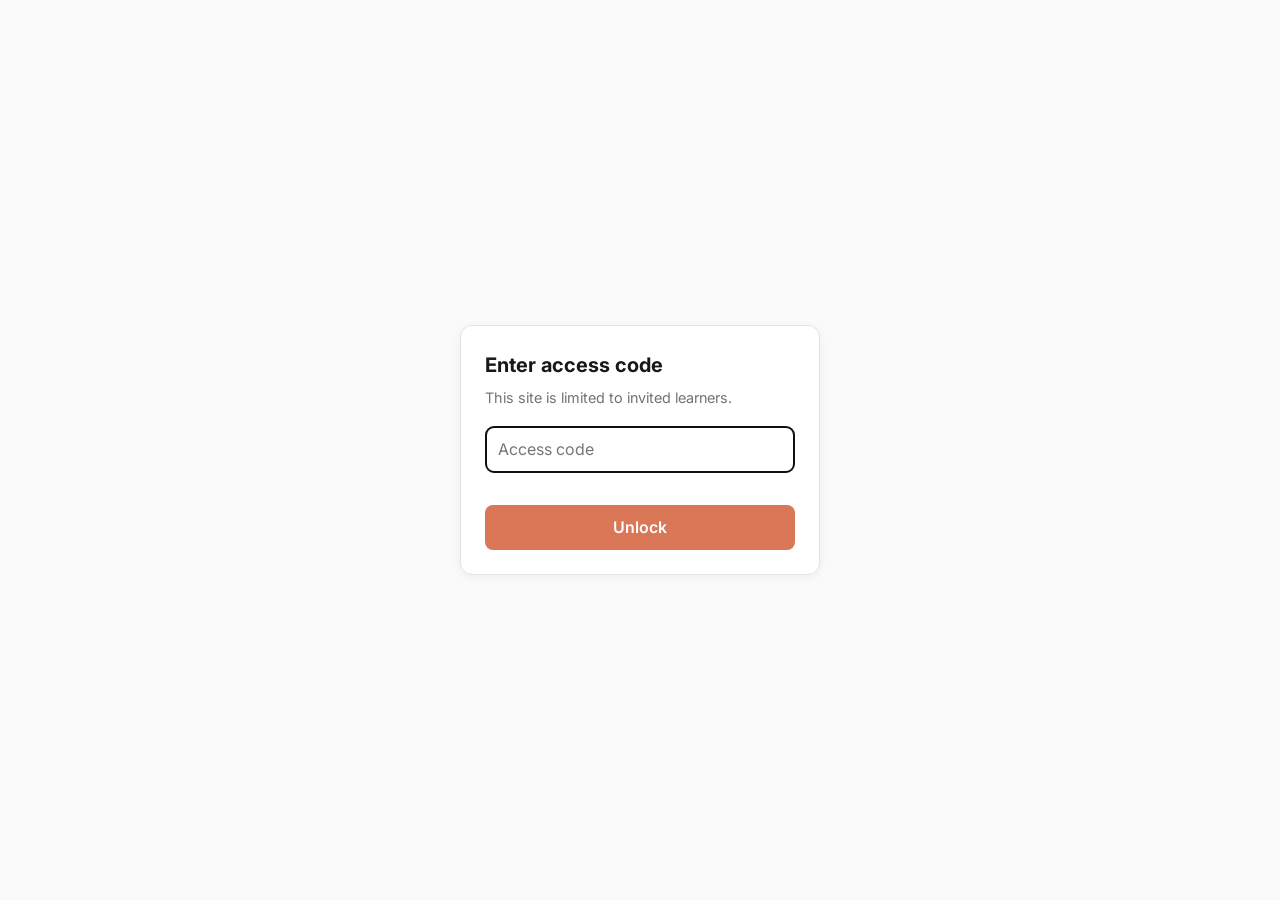
<file: certs/itil4-f/index.html>
<!DOCTYPE html>
<html lang="en">
<head>
<meta charset="UTF-8">
<meta name="viewport" content="width=device-width, initial-scale=1.0">
<title>ITIL 4 Foundation: Exam Prep</title>
<script>(function(){try{var t=localStorage.getItem('cert-theme');if(t==='dark'||t==='light')document.documentElement.setAttribute('data-theme',t);}catch(e){}})();</script>
<link rel="stylesheet" href="../../core/css/style.css">
<link rel="stylesheet" href="theme.css">
<link rel="stylesheet" href="content.css">
<noscript><style>.tab-panel{display:block !important;}</style></noscript>
<script src="../../core/js/access-gate.js"></script>
</head>
<body>
<header class="site-nav" id="siteNav"></header>

<div class="wrap">

  <section class="tab-panel" data-tab="learn" id="tab-learn">
    <div class="hero">
      <h1>ITIL 4 Foundation</h1>
      <p class="glossary-zone">This site groups the ITIL 4 Foundation syllabus into five study domains, each mapped to a section below, plus a set of practice quizzes and a mock exam. Terms wrapped in a <span class="glossary-zone">glossary-zone</span> show a Vietnamese tooltip on hover.</p>
    </div>

    <h2 class="section-title">Study Plan</h2>
    <p class="section-desc">Suggested order — each domain below has a starter principle card; add your own notes as you study the official syllabus in depth.</p>
    <div class="plan-grid">
      <div class="phase-card" style="border-top-color:var(--d1)">
        <h3>Phase 1</h3>
        <div class="focus">Focus: D1 + D2</div>
        <ul>
          <li>Read <b>Key Concepts of Service Management</b> (value, utility, warranty).</li>
          <li>Read <b>The Four Dimensions of Service Management</b>.</li>
        </ul>
      </div>
      <div class="phase-card" style="border-top-color:var(--d3)">
        <h3>Phase 2</h3>
        <div class="focus">Focus: D3 + D4</div>
        <ul>
          <li>Read the 7 <b>ITIL Guiding Principles</b>.</li>
          <li>Read <b>Service Value System &amp; Service Value Chain</b>.</li>
          <li>Practice: <a href="../../core/quiz.html?cert=itil4-f&quiz=vip1">Quiz VIP 1</a>.</li>
        </ul>
      </div>
      <div class="phase-card" style="border-top-color:var(--d5)">
        <h3>Phase 3</h3>
        <div class="focus">Focus: D5 + full review</div>
        <ul>
          <li>Read <b>ITIL Management Practices</b> (general / service / technical).</li>
          <li>Practice: <a href="../../core/quiz.html?cert=itil4-f&quiz=vip2">Quiz VIP 2</a>.</li>
          <li>Take <a href="../../core/quiz.html?cert=itil4-f&quiz=vip3">Quiz VIP 3</a> — pick All Questions to simulate the real thing.</li>
        </ul>
      </div>
    </div>
  </section>

  <section class="tab-panel" data-tab="lesson" id="tab-lesson">
    <h2 class="section-title">Domain 1</h2>
    <p class="section-desc">The foundational vocabulary of service management: value, service, outcomes, costs, risks, utility and warranty.</p>

    <div class="domain-block">
      <div class="domain-head" style="border-left-color:var(--d1)">
        <div class="kicker">Domain 1</div>
        <h2>Key Concepts of Service Management</h2>
        <div class="meta">Value co-creation, service, outcome, output, cost, risk, utility, warranty</div>
      </div>
      <div class="domain-body">
        <div class="principle" id="d1-p1">
          <span class="num" style="background:var(--d1);">1</span>
          <h4 class="glossary-zone">Value co-creation</h4>
          <p class="glossary-zone">In ITIL 4, value is not simply "delivered" by a provider to a consumer — it is co-created through collaboration between the service provider and the service consumer.</p>
        </div>
        <div class="principle" id="d1-p2">
          <span class="num" style="background:var(--d1);">2</span>
          <h4 class="glossary-zone">Utility vs. warranty</h4>
          <p class="glossary-zone"><b>Utility</b> is what a service does — fitness for purpose. <b>Warranty</b> is how well it performs — fitness for use, covering availability, capacity, security and continuity. A service needs both to create value.</p>
        </div>
      </div>
    </div>

    <h2 class="section-title">Domain 2</h2>
    <p class="section-desc">The four interdependent perspectives an organization must consider for effective service management.</p>

    <div class="domain-block">
      <div class="domain-head" style="border-left-color:var(--d2)">
        <div class="kicker">Domain 2</div>
        <h2>The Four Dimensions of Service Management</h2>
        <div class="meta">Organizations &amp; people, information &amp; technology, partners &amp; suppliers, value streams &amp; processes</div>
      </div>
      <div class="domain-body">
        <div class="principle" id="d2-p1">
          <span class="num" style="background:var(--d2);">1</span>
          <h4 class="glossary-zone">The four dimensions</h4>
          <p class="glossary-zone">Every product and service should be viewed through four dimensions: <b>Organizations and People</b>, <b>Information and Technology</b>, <b>Partners and Suppliers</b>, and <b>Value Streams and Processes</b> — neglecting any one can undermine the value created.</p>
        </div>
        <div class="principle" id="d2-p2">
          <span class="num" style="background:var(--d2);">2</span>
          <h4 class="glossary-zone">External factors (PESTLE)</h4>
          <p class="glossary-zone">All four dimensions are influenced by external factors, commonly analyzed using the <b>PESTLE</b> model: Political, Economic, Social, Technological, Legal, Environmental.</p>
        </div>
      </div>
    </div>

    <h2 class="section-title">Domain 3</h2>
    <p class="section-desc">Recommendations that guide an organization in all circumstances, regardless of changes in strategy, structure or technology.</p>

    <div class="domain-block">
      <div class="domain-head" style="border-left-color:var(--d3)">
        <div class="kicker">Domain 3</div>
        <h2>ITIL Guiding Principles</h2>
        <div class="meta">7 principles that apply to almost every initiative</div>
      </div>
      <div class="domain-body">
        <div class="principle" id="d3-p1">
          <span class="num" style="background:var(--d3);">1</span>
          <h4 class="glossary-zone">Focus on value</h4>
          <p class="glossary-zone">Everything an organization does should map, directly or indirectly, to value for itself, its customers and other stakeholders.</p>
        </div>
        <div class="principle" id="d3-p2">
          <span class="num" style="background:var(--d3);">2</span>
          <h4 class="glossary-zone">Progress iteratively with feedback</h4>
          <p class="glossary-zone">Resist the temptation to do everything at once. Organize work into smaller, manageable pieces, using feedback after each iteration to adjust the next step.</p>
        </div>
        <div class="principle" id="d3-p3">
          <span class="num" style="background:var(--d3);">3</span>
          <h4 class="glossary-zone">The other five principles</h4>
          <p class="glossary-zone">Start where you are · Collaborate and promote visibility · Think and work holistically · Keep it simple and practical · Optimize and automate.</p>
        </div>
      </div>
    </div>

    <h2 class="section-title">Domain 4</h2>
    <p class="section-desc">How an organization's components and activities work together to enable value creation.</p>

    <div class="domain-block">
      <div class="domain-head" style="border-left-color:var(--d4)">
        <div class="kicker">Domain 4</div>
        <h2>Service Value System &amp; Service Value Chain</h2>
        <div class="meta">SVS components and the 6 value chain activities</div>
      </div>
      <div class="domain-body">
        <div class="principle" id="d4-p1">
          <span class="num" style="background:var(--d4);">1</span>
          <h4 class="glossary-zone">Service Value System (SVS) components</h4>
          <p class="glossary-zone">The SVS describes how all the components and activities of an organization work together as a system to enable value creation: <b>Guiding principles</b>, <b>Governance</b>, the <b>Service Value Chain</b>, <b>Practices</b>, and <b>Continual improvement</b>.</p>
        </div>
        <div class="principle" id="d4-p2">
          <span class="num" style="background:var(--d4);">2</span>
          <h4 class="glossary-zone">The six value chain activities</h4>
          <p class="glossary-zone"><b>Plan</b>, <b>Improve</b>, <b>Engage</b>, <b>Design &amp; transition</b>, <b>Obtain/build</b>, <b>Deliver &amp; support</b> — these combine, using different practices, to convert demand into value.</p>
        </div>
      </div>
    </div>

    <h2 class="section-title">Domain 5</h2>
    <p class="section-desc">Sets of organizational resources for performing work, grouped by general, service, and technical management.</p>

    <div class="domain-block">
      <div class="domain-head" style="border-left-color:var(--d5)">
        <div class="kicker">Domain 5</div>
        <h2>ITIL Management Practices</h2>
        <div class="meta">15 practices commonly emphasized on the exam</div>
      </div>
      <div class="domain-body">
        <div class="principle" id="d5-p1">
          <span class="num" style="background:var(--d5);">1</span>
          <h4 class="glossary-zone">Practice categories</h4>
          <p class="glossary-zone">Practices fall into three categories: <b>General management practices</b> (e.g. continual improvement), <b>Service management practices</b> (e.g. incident management, change enablement, service desk), and <b>Technical management practices</b> (e.g. deployment management).</p>
        </div>
        <div class="principle" id="d5-p2">
          <span class="num" style="background:var(--d5);">2</span>
          <h4 class="glossary-zone">Incident management vs. problem management</h4>
          <p class="glossary-zone"><b>Incident management</b> restores normal service operation as quickly as possible. <b>Problem management</b> reduces the likelihood and impact of incidents by identifying their actual and potential causes — a common point of exam confusion.</p>
        </div>
      </div>
    </div>
  </section>

  <section class="tab-panel" data-tab="quiz" id="tab-quiz">
    <div id="quizCards"></div>
  </section>

  <section class="tab-panel" data-tab="tip" id="tab-tip">
    <h2 class="section-title">Tip</h2>
    <div class="tip-placeholder">Tips coming soon.</div>
  </section>

  <footer>ITIL 4 Foundation study aid &middot; For self-study purposes only</footer>
</div>

<script>window.CERT_ID = "itil4-f"; window.CERT_INDEX_PATH = "";</script>
<script src="data/nav.js"></script>
<script src="data/glossary.js"></script>
<script src="../../core/js/site-nav.js"></script>
<script src="../../core/js/theme-toggle.js"></script>
<script src="../../core/js/app.js"></script>
<script src="../../core/js/quiz-cards.js"></script>
</body>
</html>
</file>
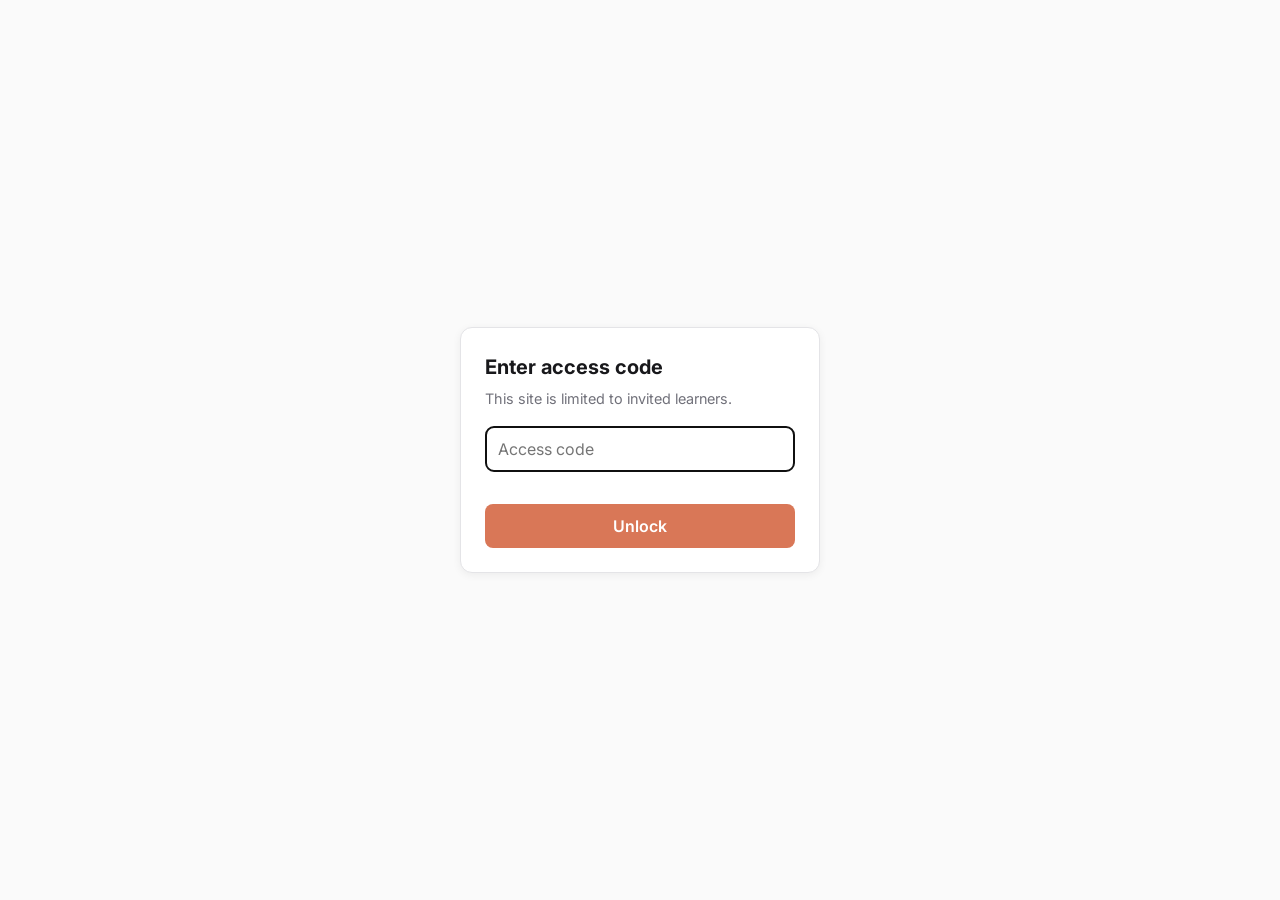
<file: core/quiz.html>
<!DOCTYPE html>
<html lang="en">
<head>
<meta charset="UTF-8">
<meta name="viewport" content="width=device-width, initial-scale=1.0">
<title>Quiz — Cert Prep</title>
<script>(function(){try{var t=localStorage.getItem('cert-theme');if(t==='dark'||t==='light')document.documentElement.setAttribute('data-theme',t);}catch(e){}})();</script>
<script>
  (function(){
    var params = new URLSearchParams(location.search);
    var certId = params.get('cert') || '';
    if (!/^[a-z0-9-]+$/.test(certId)) certId = '';
    window.CERT_ID = certId;
    window.CERT_ACTIVE_TAB = 'quiz';
    if (certId) {
      window.CERT_INDEX_PATH = '../certs/' + certId + '/';
      document.write('<link rel="stylesheet" href="../certs/' + certId + '/theme.css">');
      document.write('<script src="../certs/' + certId + '/data/nav.js"><\/script>');
    }
  })();
</script>
<!-- theme.css (written above) loads before style.css/quiz.css here, the
     reverse of cert index pages — harmless today since theme.css only
     defines palette vars (--bg/--ink/--accent/--d1..d5) with no overlap in
     style.css's/quiz.css's own :root tokens (--radius/--page-max/etc.), but
     keep that non-overlap in mind before adding a shared var name to either. -->
<link rel="stylesheet" href="css/style.css">
<link rel="stylesheet" href="css/quiz.css">
<script src="js/access-gate.js"></script>
</head>
<body>
<header class="site-nav" id="siteNav"></header>

<div id="quizRoot"></div>

<template id="tpl-practice">
  <div class="app">
    <header class="top">
      <div class="kicker" data-field="kicker"></div>
      <h1 data-field="title"></h1>
      <p data-field="description"></p>
    </header>

    <div class="card" id="start-screen">
      <div class="stats">
        <div class="stat-box">
          <div class="num" id="total-q-count">0</div>
          <div class="label">Questions</div>
        </div>
        <div class="stat-box">
          <div class="num">4</div>
          <div class="label">Choices Each</div>
        </div>
        <div class="stat-box">
          <div class="num">&infin;</div>
          <div class="label">Attempts</div>
        </div>
      </div>

      <div style="color:var(--muted); font-size:13px; margin-bottom:6px; font-weight:600;">Choose a mode</div>
      <div class="mode-select">
        <button class="mode-btn active" data-mode="all">All Questions</button>
        <button class="mode-btn" data-mode="random20">Random 20</button>
        <button class="mode-btn" data-mode="random50">Random 50</button>
        <button class="mode-btn" data-mode="custom">Custom Range</button>
      </div>

      <div class="range-row" id="custom-range-row" style="display:none;">
        <span>From #</span>
        <input type="number" id="range-start" min="1" value="1">
        <span>to #</span>
        <input type="number" id="range-end" min="1" value="20">
      </div>

      <button class="primary-btn" id="start-btn">Start Quiz</button>
    </div>

    <div class="card" id="quiz-screen">
      <div class="progress-wrap">
        <div class="progress-info">
          <span id="progress-text">Question 1</span>
          <span id="progress-pct">0%</span>
        </div>
        <div class="progress-bar-bg">
          <div class="progress-bar-fill" id="progress-fill" style="width:0%;"></div>
        </div>
        <div class="score-pill">
          <span>Correct: <span class="correct" id="score-correct">0</span></span>
          <span>Wrong: <span class="wrong" id="score-wrong">0</span></span>
        </div>
      </div>

      <div class="qnum-badge" id="qnum-badge">QUESTION 1</div>
      <p class="question-text" id="question-text"></p>
      <button type="button" class="vi-btn" id="q-vi-btn"><svg class="flag-vn" viewBox="0 0 30 20" width="16" height="11" aria-hidden="true"><rect width="30" height="20" fill="#da251d"/><polygon points="15,4 16.76,9.53 22.57,9.53 17.9,13 19.66,18.53 15,15.06 10.34,18.53 12.1,13 7.43,9.53 13.24,9.53" fill="#ffcd00"/></svg> VN</button>
      <button type="button" class="copy-btn" id="q-copy-btn">📋 Copy</button>
      <div class="vi-box" id="q-vi-box"></div>
      <div class="options" id="options-container"></div>

      <div class="feedback-banner" id="feedback-banner"></div>
      <div class="hint-block" id="hint-block">
        <span class="hint-label" id="hint-label"></span>
        <span id="hint-text"></span>
        <button type="button" class="vi-btn" id="hint-vi-btn"><svg class="flag-vn" viewBox="0 0 30 20" width="16" height="11" aria-hidden="true"><rect width="30" height="20" fill="#da251d"/><polygon points="15,4 16.76,9.53 22.57,9.53 17.9,13 19.66,18.53 15,15.06 10.34,18.53 12.1,13 7.43,9.53 13.24,9.53" fill="#ffcd00"/></svg> VN</button>
        <div class="vi-box" id="hint-vi-box"></div>
      </div>

      <div class="nav-row">
        <button class="btn-flat" id="prev-btn">&larr; Previous</button>
        <button class="btn-next" id="next-btn" disabled>Next &rarr;</button>
      </div>
    </div>

    <div class="card" id="results-screen">
      <div class="big-score-label">Your Score</div>
      <div class="big-score" id="final-score">0 / 0</div>
      <div class="pct" id="final-pct">0% correct</div>

      <div class="result-stats">
        <div class="stat-box">
          <div class="num" style="color:var(--green);" id="final-correct">0</div>
          <div class="label">Correct</div>
        </div>
        <div class="stat-box">
          <div class="num" style="color:var(--red);" id="final-wrong">0</div>
          <div class="label">Wrong</div>
        </div>
      </div>

      <button class="primary-btn" id="restart-btn">Try Again</button>
      <button class="secondary-btn" id="review-toggle-btn">Show Question Review</button>

      <div class="review-list" id="review-list" style="display:none;"></div>
    </div>

    <footer class="foot" data-field="footer"></footer>
  </div>
</template>

<template id="tpl-exam">
  <header class="top">
    <div class="inner">
      <div class="header-bar">
        <h1 data-field="title"></h1>
        <div class="header-progress">
          <div class="stat" id="statSelected">Selected: <span class="num" id="answeredCount">0</span>/<span id="totalCount">0</span></div>
          <div class="stat" id="statScore" style="display:none;">Score: <span class="num" id="correctCount">0</span>/<span id="totalCountScore">0</span> (<span id="scorePct">0</span>%)</div>
          <div class="progress-track"><div class="progress-fill" id="progressFill"></div></div>
        </div>
        <div class="header-actions">
          <button class="reset submit-exam-btn" id="submitExamBtn">Submit</button>
          <button class="reset ghost" id="resetBtn">Reset</button>
          <button class="reset ghost details-toggle" id="detailsToggle" aria-expanded="false" aria-controls="headerDetails">Filters &amp; stats <span class="caret">▾</span></button>
        </div>
      </div>
      <div class="header-details" id="headerDetails" hidden>
        <div class="sub" id="subText"></div>
        <label class="shuffle-toggle" title="When on, Reset Exam shuffles question order and answer order. When off, Reset Exam keeps original order.">
          <span class="switch">
            <input type="checkbox" id="shuffleToggle" checked>
            <span class="slider"></span>
          </span>
          <span class="toggle-label">Shuffle on reset</span>
        </label>
        <div class="filterbar" id="filterBarWrap">
          <div class="filtertitle">Filter by domain</div>
          <div class="filterchips" id="filterChips"></div>
        </div>
        <div class="domainstats">
          <div class="filtertitle" id="domainStatsTitle">Progress by domain</div>
          <div id="domainStatsBody"></div>
        </div>
      </div>
    </div>
  </header>

  <div class="wrap">
    <div id="reportSummary" style="display:none;"></div>
    <div class="pagebar" id="pagebarTop"></div>
    <div id="quizContainer"></div>
    <div class="pagebar" id="pagebarBottom"></div>
  </div>
</template>

<script src="js/site-nav.js"></script>
<script src="js/theme-toggle.js"></script>
<script src="js/quiz-engine.js"></script>
<script src="js/quiz-page.js"></script>
</body>
</html>
</file>
<file: core/css/style.css>
@import url('https://fonts.googleapis.com/css2?family=Inter:wght@400;500;600;700;800&display=swap');

:root{
  --radius:10px;
  --page-max:1180px;
  --site-nav-h:60px;
  --shadow-sm:0 1px 2px rgba(0,0,0,0.04);
  --shadow-md:0 2px 8px rgba(0,0,0,0.06);
}

html{font-size:16px;}
body{transition:background-color .15s ease, color .15s ease;}
*{box-sizing:border-box;}
body{margin:0;font-family:'Inter',-apple-system,BlinkMacSystemFont,"Segoe UI",Helvetica,Arial,sans-serif;background:var(--bg);color:var(--ink);line-height:1.55;}
.wrap{max-width:min(var(--page-max),94vw);margin:0 auto;padding:24px 18px 90px;}
.site-nav{position:sticky;top:0;z-index:50;background:var(--header-bg);backdrop-filter:blur(6px);border-bottom:1px solid var(--line);padding:12px 18px;box-shadow:var(--shadow-sm);}
.site-nav .inner{max-width:min(var(--page-max),94vw);margin:0 auto;display:flex;align-items:center;justify-content:space-between;gap:12px;flex-wrap:wrap;}

.site-nav h1{font-size:1.02rem;margin:0;font-weight:800;}
.site-nav .sub{color:var(--muted);font-size:0.76rem;margin-top:2px;}
.nav-title-row{display:flex;align-items:center;gap:8px;}
.home-link{display:inline-flex;align-items:center;justify-content:center;width:26px;height:26px;flex-shrink:0;text-decoration:none;background:var(--card);border:1px solid var(--line);border-radius:8px;color:var(--ink);transition:color .15s ease, border-color .15s ease;}
.home-link svg{width:15px;height:15px;}
.home-link:hover{color:var(--accent);border-color:var(--accent);}
nav.toc{display:flex;gap:2px;flex-wrap:wrap;font-size:0.8rem;align-items:center;background:var(--surface);padding:4px;border-radius:12px;}
nav.toc a{text-decoration:none;color:var(--muted);background:transparent;border:none;padding:6px 14px;border-radius:8px;font-weight:600;transition:color .15s ease, background-color .15s ease;}
nav.toc a:hover{color:var(--ink);}
nav.toc .tab-btn{font:inherit;text-decoration:none;color:var(--muted);background:transparent;border:none;padding:6px 14px;border-radius:8px;font-weight:600;cursor:pointer;transition:color .15s ease, background-color .15s ease;}
nav.toc .tab-btn:hover{color:var(--ink);}
nav.toc .tab-btn.active,
nav.toc a.active{background:var(--card);color:var(--accent);box-shadow:var(--shadow-sm);}

.tab-panel{display:none;}
.tab-panel.active{display:block;animation:tabin .15s ease;}
@keyframes tabin{from{opacity:0;} to{opacity:1;}}
.theme-switch{display:flex;align-items:center;padding:5px 8px;cursor:pointer;}
.theme-switch .switch{position:relative;display:inline-block;width:40px;height:20px;flex-shrink:0;}
.theme-switch .switch input{position:absolute;opacity:0;width:0;height:0;}
.theme-switch .slider{position:absolute;inset:0;background-color:var(--line);border-radius:20px;transition:background-color .15s ease;}
.theme-switch .knob{position:absolute;left:2px;top:2px;height:16px;width:16px;display:flex;align-items:center;justify-content:center;background-color:var(--card);border-radius:50%;box-shadow:0 1px 2px rgba(0,0,0,0.2);transition:transform .15s ease;}
.theme-switch .knob .icon{position:absolute;top:50%;left:50%;width:11px;height:11px;margin:-5.5px 0 0 -5.5px;line-height:0;color:var(--muted);transition:opacity .15s ease;}
.theme-switch .knob .icon svg{display:block;width:100%;height:100%;}
.theme-switch .knob .icon-moon{opacity:0;}
.theme-switch input:checked + .slider{background-color:var(--accent);}
.theme-switch input:checked + .slider .knob{transform:translateX(20px);}
.theme-switch input:checked + .slider .knob .icon-sun{opacity:0;}
.theme-switch input:checked + .slider .knob .icon-moon{opacity:1;}
.theme-switch input:focus-visible + .slider{outline:2px solid var(--accent);outline-offset:2px;}

.nav-toggle-group{display:none;}

/* Mobile: the 10-button nav wrapping onto 3+ rows ate a huge chunk of the
   screen (sticky header). Collapse it behind a Menu button (with the current
   tab named alongside it) that expands into the full list on tap. */
@media(max-width:640px){
  .site-nav{padding:10px 14px;}
  .site-nav .inner{flex-wrap:wrap;align-items:flex-start;gap:8px;}
  .site-nav .inner>.nav-title{flex:1 1 auto;min-width:0;}
  .site-nav h1{font-size:0.9rem;overflow:hidden;text-overflow:ellipsis;white-space:nowrap;}
  .site-nav .sub{font-size:0.68rem;overflow:hidden;text-overflow:ellipsis;white-space:nowrap;}

  .nav-toggle-group{display:flex;align-items:center;gap:8px;flex-shrink:0;}
  .current-tab-label{font-weight:700;font-size:0.82rem;color:var(--accent);}
  .nav-toggle{display:flex;align-items:center;gap:6px;background:var(--surface);border:none;border-radius:8px;padding:7px 13px;font-weight:600;font-size:0.82rem;color:var(--ink);cursor:pointer;font-family:inherit;}
  .nav-toggle .hamburger{display:inline-flex;}
  .nav-toggle .hamburger svg{width:15px;height:15px;}

  nav.toc{display:none;flex-basis:100%;width:100%;flex-wrap:wrap;justify-content:flex-start;margin-top:10px;padding-top:10px;border-top:1px solid var(--line);}
  nav.toc.open{display:flex;}
}

/* --- bilingual mechanics: word tap + click-to-reveal paragraph translation --- */
.term{border-bottom:1px dotted var(--accent);cursor:pointer;position:relative;-webkit-tap-highlight-color:transparent;}
.term.term-open{background:var(--highlight);border-radius:4px;box-shadow:0 0 0 1px rgba(var(--accent-rgb),0.35);}
.term:focus-visible{outline:2px solid var(--accent);outline-offset:2px;border-radius:2px;}

#viTooltip{
  position:fixed;
  left:0; top:0;
  max-width:min(300px, calc(100vw - 24px));
  background:var(--tooltip-bg);
  color:var(--tooltip-fg);
  padding:9px 13px;
  border-radius:12px;
  font-size:0.86rem;
  line-height:1.45;
  box-shadow:0 10px 28px rgba(0,0,0,.28), 0 2px 6px rgba(0,0,0,.18);
  z-index:500;
  opacity:0;
  transform:translateY(4px) scale(0.97);
  transition:opacity .14s ease, transform .14s ease;
  pointer-events:none;
  visibility:hidden;
}
#viTooltip.show{opacity:1;transform:translateY(0) scale(1);visibility:visible;}

.vi-icon{display:inline-flex;align-items:center;gap:3px;cursor:pointer;margin-left:6px;padding:1px 7px;border-radius:999px;border:1px solid var(--line);background:var(--surface);color:var(--accent);font-size:0.68em;font-weight:700;text-decoration:none;user-select:none;vertical-align:middle;}
.vi-icon::before{content:"";display:inline-block;flex-shrink:0;width:13px;height:9px;border-radius:2px;background-image:url("data:image/svg+xml,%3Csvg xmlns='http://www.w3.org/2000/svg' viewBox='0 0 30 20'%3E%3Crect width='30' height='20' fill='%23da251d'/%3E%3Cpolygon points='15,4 16.76,9.53 22.57,9.53 17.9,13 19.66,18.53 15,15.06 10.34,18.53 12.1,13 7.43,9.53 13.24,9.53' fill='%23ffcd00'/%3E%3C/svg%3E");background-size:contain;background-repeat:no-repeat;}
.vi-icon:hover{background:var(--highlight);}
.vi-icon.active{background:var(--accent);color:var(--on-accent);border-color:var(--accent);}
.vi-icon:focus-visible{outline:2px solid var(--accent);outline-offset:2px;}
.vi-inline{display:none;margin:6px 0 0;padding:8px 12px;background:var(--surface);border-left:3px solid var(--accent);border-radius:0 8px 8px 0;font-size:0.85em;color:var(--ink);}
.vi-inline.show{display:block;}

html{scroll-behavior:smooth;}

footer{text-align:center;color:var(--muted);font-size:0.78rem;margin-top:40px;}
</file>
<file: certs/_template/theme.css>
:root{
  --bg:#faf6f1; --card:#ffffff; --ink:#1f1b16; --muted:#6b6258; --line:#e7ded3;
  --accent:#d97757; --accent-rgb:217,119,87; --green:#3a7d44; --green-bg:#e7f5e8; --red:#c0392b;
  --d1:#d97757; --d2:#3b6ea5; --d3:#4a8a5b; --d4:#8a5fa8; --d5:#c08a2e;
  --surface:#f6f1ea; --surface-soft:#fbf8f4; --highlight:#fff3ea;
  --warn-bg:#fdf3e7; --warn-border:#f0dcb8; --callout-border:#cfe6cf;
  --header-bg:rgba(250,246,241,0.97);
  --on-accent:#fff;
  --tooltip-bg:#1f1b16; --tooltip-fg:#fff;
  --red-bg:#fbeae7; --panel-2:#fffdfb; --panel-3:#f5efe7; --surface-hover:#fbf2ea;
  --tag-neutral-bg:#efe9e2; --tag-pending-bg:#fbeee0;
  --feedback-correct-text:#244e2b; --feedback-incorrect-text:#7d2920;
  --d1-tint:#fbeee6; --d2-tint:#e9eff7; --d3-tint:#e9f3eb; --d4-tint:#f1eaf6; --d5-tint:#f8eedc;
  color-scheme:light;
}

@media (prefers-color-scheme: dark){
  :root:not([data-theme="light"]){
    --bg:#17130f; --card:#241f19; --ink:#f0e9de; --muted:#a89b8b; --line:#3a332a;
    --accent:#e2895f; --accent-rgb:226,137,95; --green:#5aa868; --green-bg:#1e3324; --red:#e0685a;
    --d1:#e2895f; --d2:#6d9bd1; --d3:#6cb17d; --d4:#b190d1; --d5:#dba64f;
    --surface:#2a241d; --surface-soft:#231e18; --highlight:#3a2c20;
    --warn-bg:#332a1c; --warn-border:#4d3f27; --callout-border:#2c4530;
    --header-bg:rgba(23,19,15,0.94);
    --on-accent:#fff;
    --tooltip-bg:#1f1b16; --tooltip-fg:#fff;
    --red-bg:#3a201d; --panel-2:#2a241d; --panel-3:#2f2a22; --surface-hover:#362c22;
    --tag-neutral-bg:#332e27; --tag-pending-bg:#3d2e22;
    --feedback-correct-text:#a8d5b0; --feedback-incorrect-text:#e8a79c;
    --d1-tint:#3a2c22; --d2-tint:#212c38; --d3-tint:#1f2f24; --d4-tint:#2e2536; --d5-tint:#362c1c;
    color-scheme:dark;
  }
}
:root[data-theme="dark"]{
  --bg:#17130f; --card:#241f19; --ink:#f0e9de; --muted:#a89b8b; --line:#3a332a;
  --accent:#e2895f; --accent-rgb:226,137,95; --green:#5aa868; --green-bg:#1e3324; --red:#e0685a;
  --d1:#e2895f; --d2:#6d9bd1; --d3:#6cb17d; --d4:#b190d1; --d5:#dba64f;
  --surface:#2a241d; --surface-soft:#231e18; --highlight:#3a2c20;
  --warn-bg:#332a1c; --warn-border:#4d3f27; --callout-border:#2c4530;
  --header-bg:rgba(23,19,15,0.94);
  --on-accent:#fff;
  --tooltip-bg:#1f1b16; --tooltip-fg:#fff;
  --red-bg:#3a201d; --panel-2:#2a241d; --panel-3:#2f2a22; --surface-hover:#362c22;
  --tag-neutral-bg:#332e27; --tag-pending-bg:#3d2e22;
  --feedback-correct-text:#a8d5b0; --feedback-incorrect-text:#e8a79c;
  --d1-tint:#3a2c22; --d2-tint:#212c38; --d3-tint:#1f2f24; --d4-tint:#2e2536; --d5-tint:#362c1c;
  color-scheme:dark;
}
</file>
<file: certs/_template/content.css>
/* Content-presentation rules for this certification go here.
   core/css/style.css only supplies chrome (nav, tab mechanics, tooltips,
   dark mode) — everything for the 4 tab-panels below (.hero, .plan-grid,
   .domain-block, .principle, .quiz-grid, etc.) is owned by this file. */
</file>
<file: certs/cca-f/theme.css>
:root{
  --bg:#faf6f1; --card:#ffffff; --ink:#1f1b16; --muted:#6b6258; --line:#e7ded3;
  --accent:#d97757; --accent-rgb:217,119,87; --green:#3a7d44; --green-bg:#e7f5e8; --red:#c0392b;
  --d1:#d97757; --d2:#3b6ea5; --d3:#4a8a5b; --d4:#8a5fa8; --d5:#c08a2e;
  --surface:#f6f1ea; --surface-soft:#fbf8f4; --highlight:#fff3ea;
  --warn-bg:#fdf3e7; --warn-border:#f0dcb8; --callout-border:#cfe6cf;
  --header-bg:rgba(250,246,241,0.97);
  --on-accent:#fff;
  /* Tooltip is intentionally always-dark regardless of theme, matching the original site's behavior. */
  --tooltip-bg:#1f1b16; --tooltip-fg:#fff;
  /* Quiz-page-only surfaces (practice + exam engine), carried over from the original quiz pages' own palettes. */
  --red-bg:#fbeae7; --panel-2:#fffdfb; --panel-3:#f5efe7; --surface-hover:#fbf2ea;
  --tag-neutral-bg:#efe9e2; --tag-pending-bg:#fbeee0;
  --feedback-correct-text:#244e2b; --feedback-incorrect-text:#7d2920;
  --d1-tint:#fbeee6; --d2-tint:#e9eff7; --d3-tint:#e9f3eb; --d4-tint:#f1eaf6; --d5-tint:#f8eedc;
  color-scheme:light;
}

@media (prefers-color-scheme: dark){
  :root:not([data-theme="light"]){
    --bg:#17130f; --card:#241f19; --ink:#f0e9de; --muted:#a89b8b; --line:#3a332a;
    --accent:#e2895f; --accent-rgb:226,137,95; --green:#5aa868; --green-bg:#1e3324; --red:#e0685a;
    --d1:#e2895f; --d2:#6d9bd1; --d3:#6cb17d; --d4:#b190d1; --d5:#dba64f;
    --surface:#2a241d; --surface-soft:#231e18; --highlight:#3a2c20;
    --warn-bg:#332a1c; --warn-border:#4d3f27; --callout-border:#2c4530;
    --header-bg:rgba(23,19,15,0.94);
    --on-accent:#fff;
    --tooltip-bg:#1f1b16; --tooltip-fg:#fff;
    --red-bg:#3a201d; --panel-2:#2a241d; --panel-3:#2f2a22; --surface-hover:#362c22;
    --tag-neutral-bg:#332e27; --tag-pending-bg:#3d2e22;
    --feedback-correct-text:#a8d5b0; --feedback-incorrect-text:#e8a79c;
    --d1-tint:#3a2c22; --d2-tint:#212c38; --d3-tint:#1f2f24; --d4-tint:#2e2536; --d5-tint:#362c1c;
    color-scheme:dark;
  }
}
:root[data-theme="dark"]{
  --bg:#17130f; --card:#241f19; --ink:#f0e9de; --muted:#a89b8b; --line:#3a332a;
  --accent:#e2895f; --accent-rgb:226,137,95; --green:#5aa868; --green-bg:#1e3324; --red:#e0685a;
  --d1:#e2895f; --d2:#6d9bd1; --d3:#6cb17d; --d4:#b190d1; --d5:#dba64f;
  --surface:#2a241d; --surface-soft:#231e18; --highlight:#3a2c20;
  --warn-bg:#332a1c; --warn-border:#4d3f27; --callout-border:#2c4530;
  --header-bg:rgba(23,19,15,0.94);
  --on-accent:#fff;
  --tooltip-bg:#1f1b16; --tooltip-fg:#fff;
  --red-bg:#3a201d; --panel-2:#2a241d; --panel-3:#2f2a22; --surface-hover:#362c22;
  --tag-neutral-bg:#332e27; --tag-pending-bg:#3d2e22;
  --feedback-correct-text:#a8d5b0; --feedback-incorrect-text:#e8a79c;
  --d1-tint:#3a2c22; --d2-tint:#212c38; --d3-tint:#1f2f24; --d4-tint:#2e2536; --d5-tint:#362c1c;
  color-scheme:dark;
}
</file>
<file: certs/cca-f/content.css>
h2.section-title{font-size:1.5rem;margin:40px 0 6px;}
p.section-desc{color:var(--muted);margin:0 0 18px;}

.hero{background:var(--card);border:1px solid var(--line);border-radius:var(--radius);padding:22px;margin-bottom:22px;box-shadow:var(--shadow-sm);}
.hero h1{font-size:1.6rem;margin:0 0 8px;}
.legend{background:var(--surface);border:1px solid var(--line);border-radius:10px;padding:12px 16px;font-size:0.85rem;margin:14px 0;}
.legend b{color:var(--accent);}
.weights{display:flex;gap:8px;margin:16px 0;flex-wrap:wrap;}
.weight-chip{border-radius:10px;padding:10px 14px;color:var(--on-accent);font-weight:700;font-size:0.85rem;min-width:70px;text-align:center;}
.w1{background:var(--d1);} .w2{background:var(--d2);} .w3{background:var(--d3);} .w4{background:var(--d4);} .w5{background:var(--d5);}
.weight-chip small{display:block;font-weight:500;opacity:0.9;font-size:0.68rem;}

.plan-grid{display:grid;grid-template-columns:1fr;gap:14px;}
@media(min-width:760px){.plan-grid{grid-template-columns:1fr 1fr 1fr;}}
.phase-card{background:var(--card);border:1px solid var(--line);border-radius:var(--radius);padding:18px;border-top:3px solid var(--accent);box-shadow:var(--shadow-sm);}
.phase-card h3{margin:0 0 4px;font-size:1.02rem;}
.phase-card .focus{color:var(--muted);font-size:0.76rem;margin-bottom:10px;}
.phase-card ul{margin:0;padding-left:18px;font-size:0.86rem;}
.phase-card li{margin-bottom:9px;}

.quiz-group{margin-top:20px;}
.quiz-group:first-child{margin-top:0;}
.quiz-group-title{font-size:1.05rem;margin:0 0 4px;font-weight:800;}
.quiz-group-desc{color:var(--muted);font-size:0.82rem;margin:0 0 4px;}

.quiz-grid{display:grid;grid-template-columns:1fr;gap:14px;margin-top:14px;}
@media(min-width:760px){.quiz-grid{grid-template-columns:1fr 1fr 1fr;}}
.quiz-card{background:var(--card);border:1px solid var(--line);border-radius:var(--radius);padding:18px;display:flex;flex-direction:column;gap:10px;box-shadow:var(--shadow-sm);}
.quiz-card-head{display:flex;align-items:center;justify-content:space-between;gap:8px;}
.quiz-card h3{margin:0;font-size:1.05rem;}
.quiz-badge{background:var(--surface);border:1px solid var(--line);border-radius:20px;padding:3px 10px;font-size:0.72rem;font-weight:700;color:var(--muted);white-space:nowrap;}
.quiz-card p{margin:0;font-size:0.87rem;flex:1;}
.quiz-start{display:block;margin-top:4px;background:var(--accent);color:var(--on-accent);text-decoration:none;font-weight:700;font-size:0.85rem;padding:9px 14px;border-radius:10px;text-align:center;}
.quiz-start:hover{opacity:0.9;}

.domain-block{background:var(--card);border:1px solid var(--line);border-radius:var(--radius);margin-bottom:20px;overflow:hidden;box-shadow:var(--shadow-sm);}
.domain-head{padding:16px 20px;border-left:4px solid var(--accent);}
.domain-head .kicker{font-size:0.7rem;font-weight:800;letter-spacing:0.06em;text-transform:uppercase;color:var(--muted);}
.domain-head h2{margin:2px 0 4px;font-size:1.25rem;}
.domain-head .meta{font-size:0.8rem;color:var(--muted);}
.domain-body{padding:4px 20px 18px;}

.principle{border-top:1px solid var(--line);padding:14px 0;}
.principle:first-child{border-top:none;}
.principle .num{display:inline-block;width:26px;height:26px;line-height:26px;text-align:center;border-radius:50%;color:var(--on-accent);font-weight:700;font-size:0.78rem;margin-right:8px;}
.principle h4{display:inline;font-size:0.96rem;}
.principle p{margin:6px 0 0 34px;font-size:0.87rem;color:var(--ink);}
.principle:target{background:var(--highlight);border-radius:10px;box-shadow:0 0 0 2px var(--accent) inset;}

.bigpic{background:var(--bg);border:1px solid var(--line);border-radius:12px;padding:14px 16px 10px;margin:6px 0 18px;}
.bigpic .cap{font-size:0.8rem;color:var(--muted);margin:0 0 8px;}
.bigpic svg{display:block;}
.badge-link{cursor:pointer;}
.badge-link:hover circle{stroke:var(--ink);stroke-width:1.5;}

table.cheat{width:100%;border-collapse:collapse;font-size:0.83rem;margin-top:10px;}
table.cheat th, table.cheat td{border:1px solid var(--line);padding:8px 10px;text-align:left;vertical-align:top;}
table.cheat th{background:var(--surface);font-weight:700;}
table.cheat tr:nth-child(even) td{background:var(--surface-soft);}

.callout{background:var(--green-bg);border:1px solid var(--callout-border);border-radius:10px;padding:12px 16px;font-size:0.87rem;margin:14px 0;}
.callout.warn{background:var(--warn-bg);border-color:var(--warn-border);}

.tip-block{background:var(--card);border:1px solid var(--line);border-radius:var(--radius);padding:16px 20px;margin-bottom:16px;box-shadow:var(--shadow-sm);}
.tip-block h3{margin:0 0 10px;font-size:1.02rem;}
.tip-block ul, .tip-block ol{margin:0;padding-left:20px;font-size:0.9rem;}
.tip-block li{margin-bottom:8px;}
.tip-block li:last-child{margin-bottom:0;}
.tip-block ul ul, .tip-block ol ul{margin-top:6px;}
.tip-block table.cheat{margin-top:0;}
.files-list{display:flex;flex-direction:column;gap:8px;margin-top:10px;}
.files-list div{background:var(--surface);border:1px solid var(--line);border-radius:8px;padding:10px 14px;font-size:0.84rem;}

.checklist{list-style:none;padding:0;margin:0;}
.checklist li{padding:8px 0;border-top:1px solid var(--line);font-size:0.89rem;}
.checklist li:first-child{border-top:none;}
.checklist input{margin-right:8px;}

.tip-placeholder{background:var(--card);border:1px dashed var(--line);border-radius:var(--radius);padding:22px;text-align:center;color:var(--muted);font-size:0.92rem;}

/* --- related-questions cross-linking --- */
.related-q{margin:8px 0 0 34px;}
.related-q summary{list-style:none;cursor:pointer;display:inline-flex;align-items:center;gap:6px;font-size:0.78rem;font-weight:700;color:var(--accent);user-select:none;}
.related-q summary::-webkit-details-marker{display:none;}
.related-q summary::before{content:'▸';font-size:0.75em;transition:transform .12s ease;}
.related-q[open] summary::before{transform:rotate(90deg);}
.related-q summary .count{background:var(--accent);color:var(--on-accent);border-radius:10px;padding:1px 7px;font-size:0.72rem;font-weight:700;}
.related-q-body{margin-top:8px;display:flex;flex-direction:column;gap:8px;}
.related-q-item{background:var(--surface);border:1px solid var(--line);border-radius:8px;padding:9px 12px;font-size:0.82rem;}
.related-q-item .rq-q{font-weight:600;margin:0 0 6px;}
.related-q-item .rq-opts{margin:0 0 6px;padding-left:16px;color:var(--muted);}
.related-q-item .rq-opts li{margin-bottom:2px;}
.related-q-item .rq-opts li.correct{color:var(--green);font-weight:700;}
.rq-opt-vi{display:none;margin:3px 0 4px;padding:5px 9px;border-radius:0 6px 6px 0;border-left:3px solid var(--accent);background:var(--highlight);color:var(--ink);font-size:0.92em;line-height:1.4;}
.rq-opt-vi.show{display:block;}
.related-q-item .rq-explain{margin:0;padding:6px 8px;background:var(--card);border-left:3px solid var(--green);border-radius:0 6px 6px 0;display:none;}
.related-q-item .rq-explain.show{display:block;}
.related-q-item .rq-reveal{background:none;border:1px solid var(--line);border-radius:14px;padding:2px 10px;font-size:0.74rem;cursor:pointer;color:var(--ink);font-weight:600;}
.related-q-item .rq-reveal:hover{border-color:var(--accent);}
.related-q-item .rq-src{color:var(--muted);font-weight:500;font-size:0.72rem;margin-left:6px;}
.rq-copy-btn{background:none;border:1px solid var(--line);border-radius:14px;padding:1px 8px;font-size:0.7rem;cursor:pointer;color:var(--muted);font-weight:600;margin-left:6px;vertical-align:middle;}
.rq-copy-btn:hover{border-color:var(--accent);color:var(--accent);}
.related-q-empty{font-size:0.78rem;color:var(--muted);margin:8px 0 0 34px;font-style:italic;}

.rq-vi-wrap{display:inline-block;margin-left:6px;}
.rq-vi-btn{display:inline-flex;align-items:center;gap:4px;padding:1px 8px;border-radius:999px;border:1px solid var(--line);background:var(--surface-2, var(--surface));color:var(--accent);font-size:0.7rem;font-weight:700;cursor:pointer;user-select:none;vertical-align:middle;}
.rq-vi-btn .flag-vn{border-radius:2px;flex-shrink:0;}
.rq-vi-btn:hover{background:var(--highlight);}
.rq-vi-btn.active{background:var(--accent);color:var(--on-accent);border-color:var(--accent);}
.rq-vi-box{display:none;margin-top:6px;padding:8px 10px;border-radius:0 6px 6px 0;border-left:3px solid var(--accent);background:var(--highlight);color:var(--ink);font-size:0.85em;line-height:1.5;}
.rq-vi-box.show{display:block;}
</file>
<file: certs/itil4-f/theme.css>
:root{
  --bg:#fafafa; --card:#ffffff; --ink:#18181b; --muted:#71717a; --line:#e4e4e7;
  --accent:#1f7a8c; --accent-rgb:31,122,140; --green:#16a34a; --green-bg:#f0fdf4; --red:#dc2626;
  --d1:#1f7a8c; --d2:#2563eb; --d3:#16a34a; --d4:#7c3aed; --d5:#d97706;
  --surface:#f4f4f5; --surface-soft:#fafafa; --highlight:#e9f4f6;
  --warn-bg:#fffbeb; --warn-border:#fde68a; --callout-border:#bbf7d0;
  --header-bg:rgba(255,255,255,0.8);
  --on-accent:#fff;
  --tooltip-bg:#18181b; --tooltip-fg:#fafafa;
  --red-bg:#fef2f2; --panel-2:#ffffff; --panel-3:#f4f4f5; --surface-hover:#f4f4f5;
  --tag-neutral-bg:#f4f4f5; --tag-pending-bg:#fef9c3;
  --feedback-correct-text:#166534; --feedback-incorrect-text:#991b1b;
  --d1-tint:#e6f1f3; --d2-tint:#dbeafe; --d3-tint:#dcfce7; --d4-tint:#ede9fe; --d5-tint:#fef3c7;
  color-scheme:light;
}

@media (prefers-color-scheme: dark){
  :root:not([data-theme="light"]){
    --bg:#09090b; --card:#18181b; --ink:#fafafa; --muted:#a1a1aa; --line:#27272a;
    --accent:#4fb3c7; --accent-rgb:79,179,199; --green:#4ade80; --green-bg:#0f2b18; --red:#f87171;
    --d1:#4fb3c7; --d2:#60a5fa; --d3:#4ade80; --d4:#a78bfa; --d5:#fbbf24;
    --surface:#18181b; --surface-soft:#141416; --highlight:#122a2e;
    --warn-bg:#2a2210; --warn-border:#4d3f27; --callout-border:#14532d;
    --header-bg:rgba(9,9,11,0.8);
    --on-accent:#fff;
    --tooltip-bg:#18181b; --tooltip-fg:#fafafa;
    --red-bg:#2c1414; --panel-2:#18181b; --panel-3:#202023; --surface-hover:#232326;
    --tag-neutral-bg:#27272a; --tag-pending-bg:#332b12;
    --feedback-correct-text:#86efac; --feedback-incorrect-text:#fca5a5;
    --d1-tint:#0f2429; --d2-tint:#17233a; --d3-tint:#132a1c; --d4-tint:#241d38; --d5-tint:#332815;
    color-scheme:dark;
  }
}
:root[data-theme="dark"]{
  --bg:#09090b; --card:#18181b; --ink:#fafafa; --muted:#a1a1aa; --line:#27272a;
  --accent:#4fb3c7; --accent-rgb:79,179,199; --green:#4ade80; --green-bg:#0f2b18; --red:#f87171;
  --d1:#4fb3c7; --d2:#60a5fa; --d3:#4ade80; --d4:#a78bfa; --d5:#fbbf24;
  --surface:#18181b; --surface-soft:#141416; --highlight:#122a2e;
  --warn-bg:#2a2210; --warn-border:#4d3f27; --callout-border:#14532d;
  --header-bg:rgba(9,9,11,0.8);
  --on-accent:#fff;
  --tooltip-bg:#18181b; --tooltip-fg:#fafafa;
  --red-bg:#2c1414; --panel-2:#18181b; --panel-3:#202023; --surface-hover:#232326;
  --tag-neutral-bg:#27272a; --tag-pending-bg:#332b12;
  --feedback-correct-text:#86efac; --feedback-incorrect-text:#fca5a5;
  --d1-tint:#0f2429; --d2-tint:#17233a; --d3-tint:#132a1c; --d4-tint:#241d38; --d5-tint:#332815;
  color-scheme:dark;
}
</file>
<file: certs/itil4-f/content.css>
h2.section-title{font-size:1.5rem;margin:40px 0 6px;}
p.section-desc{color:var(--muted);margin:0 0 18px;}

.hero{background:var(--card);border:1px solid var(--line);border-radius:var(--radius);padding:22px;margin-bottom:22px;box-shadow:var(--shadow-sm);}
.hero h1{font-size:1.6rem;margin:0 0 8px;}

.plan-grid{display:grid;grid-template-columns:1fr;gap:14px;}
@media(min-width:760px){.plan-grid{grid-template-columns:1fr 1fr 1fr;}}
.phase-card{background:var(--card);border:1px solid var(--line);border-radius:var(--radius);padding:18px;border-top:3px solid var(--accent);box-shadow:var(--shadow-sm);}
.phase-card h3{margin:0 0 4px;font-size:1.02rem;}
.phase-card .focus{color:var(--muted);font-size:0.76rem;margin-bottom:10px;}
.phase-card ul{margin:0;padding-left:18px;font-size:0.86rem;}
.phase-card li{margin-bottom:9px;}

.quiz-group{margin-top:20px;}
.quiz-group:first-child{margin-top:0;}
.quiz-group-title{font-size:1.05rem;margin:0 0 4px;font-weight:800;}
.quiz-group-desc{color:var(--muted);font-size:0.82rem;margin:0 0 4px;}

.quiz-grid{display:grid;grid-template-columns:1fr;gap:14px;margin-top:14px;}
@media(min-width:760px){.quiz-grid{grid-template-columns:1fr 1fr 1fr;}}
.quiz-card{background:var(--card);border:1px solid var(--line);border-radius:var(--radius);padding:18px;display:flex;flex-direction:column;gap:10px;box-shadow:var(--shadow-sm);}
.quiz-card-head{display:flex;align-items:center;justify-content:space-between;gap:8px;}
.quiz-card h3{margin:0;font-size:1.05rem;}
.quiz-badge{background:var(--surface);border:1px solid var(--line);border-radius:20px;padding:3px 10px;font-size:0.72rem;font-weight:700;color:var(--muted);white-space:nowrap;}
.quiz-card p{margin:0;font-size:0.87rem;flex:1;}
.quiz-start{display:block;margin-top:4px;background:var(--accent);color:var(--on-accent);text-decoration:none;font-weight:700;font-size:0.85rem;padding:9px 14px;border-radius:10px;text-align:center;}
.quiz-start:hover{opacity:0.9;}

.domain-block{background:var(--card);border:1px solid var(--line);border-radius:var(--radius);margin-bottom:20px;overflow:hidden;box-shadow:var(--shadow-sm);}
.domain-head{padding:16px 20px;border-left:4px solid var(--accent);}
.domain-head .kicker{font-size:0.7rem;font-weight:800;letter-spacing:0.06em;text-transform:uppercase;color:var(--muted);}
.domain-head h2{margin:2px 0 4px;font-size:1.25rem;}
.domain-head .meta{font-size:0.8rem;color:var(--muted);}
.domain-body{padding:4px 20px 18px;}

.principle{border-top:1px solid var(--line);padding:14px 0;}
.principle:first-child{border-top:none;}
.principle .num{display:inline-block;width:26px;height:26px;line-height:26px;text-align:center;border-radius:50%;color:var(--on-accent);font-weight:700;font-size:0.78rem;margin-right:8px;}
.principle h4{display:inline;font-size:0.96rem;}
.principle p{margin:6px 0 0 34px;font-size:0.87rem;color:var(--ink);}
.principle:target{background:var(--highlight);border-radius:10px;box-shadow:0 0 0 2px var(--accent) inset;}

.tip-placeholder{background:var(--card);border:1px dashed var(--line);border-radius:var(--radius);padding:22px;text-align:center;color:var(--muted);font-size:0.92rem;}
</file>
<file: core/css/quiz.css>
:root{
  --radius:10px;
}

*{box-sizing:border-box;}
html,body{margin:0;padding:0;background:var(--bg);color:var(--ink);font-family:'Inter',-apple-system,BlinkMacSystemFont,"Segoe UI",Roboto,Helvetica,Arial,sans-serif;line-height:1.5;min-height:100vh;}

.card{background:var(--card);border:1px solid var(--line);border-radius:var(--radius);padding:20px;box-shadow:var(--shadow-sm, 0 1px 2px rgba(0,0,0,0.04));}

.vi-btn .flag-vn{border-radius:2px;flex-shrink:0;}
.vi-btn{display:inline-flex;align-items:center;gap:5px;padding:4px 11px;border-radius:999px;border:1px solid var(--line);background:var(--panel-3);color:var(--accent);font-size:12.5px;font-weight:700;cursor:pointer;user-select:none;}
.vi-btn:hover{background:var(--panel-2);}
.vi-btn.active{background:var(--accent);color:var(--on-accent);border-color:var(--accent);}
.copy-btn{display:inline-flex;align-items:center;gap:5px;padding:4px 11px;border-radius:999px;border:1px solid var(--line);background:var(--panel-3);color:var(--muted);font-size:12.5px;font-weight:700;cursor:pointer;user-select:none;}
.copy-btn:hover{background:var(--panel-2);border-color:var(--accent);color:var(--accent);}
.vi-box{display:none;padding:12px 14px;border-radius:10px;border-left:3px solid var(--accent);background:var(--panel-3);color:var(--ink);font-size:14px;line-height:1.6;}
.vi-box.show{display:block;}
.opt-vi{display:none;padding:7px 11px;border-radius:0 8px 8px 0;border-left:3px solid var(--accent);background:var(--panel-3);color:var(--ink);font-size:13px;line-height:1.45;}
.opt-vi.show{display:block;}

/* ============ Practice mode (quiz1/quiz2) ============ */
body.quiz-practice .app{max-width:min(1040px, 92vw);margin:0 auto;padding:28px 18px 80px;}
body.quiz-practice header.top{text-align:center;margin-bottom:22px;position:relative;}
body.quiz-practice header.top .kicker{color:var(--accent);font-size:13px;font-weight:700;letter-spacing:0.12em;text-transform:uppercase;margin-bottom:6px;}
body.quiz-practice header.top h1{font-size:26px;margin:0 0 6px;font-weight:800;}
body.quiz-practice header.top p{color:var(--muted);margin:0;font-size:14px;}

body.quiz-practice #start-screen .stats{display:grid;grid-template-columns:repeat(3, 1fr);gap:10px;margin:18px 0;}
body.quiz-practice .stat-box{background:var(--panel-3);border:1px solid var(--line);border-radius:10px;padding:14px 10px;text-align:center;}
body.quiz-practice .stat-box .num{font-size:22px;font-weight:800;color:var(--accent);}
body.quiz-practice .stat-box .label{font-size:11px;color:var(--muted);text-transform:uppercase;letter-spacing:0.05em;margin-top:2px;}
body.quiz-practice .mode-select{display:flex;gap:10px;margin:18px 0;flex-wrap:wrap;}
body.quiz-practice .mode-btn{flex:1;min-width:130px;background:var(--panel-3);border:1px solid var(--line);color:var(--ink);padding:12px 10px;border-radius:10px;cursor:pointer;font-size:13px;font-weight:600;transition:all 0.15s ease;text-align:center;}
body.quiz-practice .mode-btn:hover{border-color:var(--accent);background:var(--surface-hover);}
body.quiz-practice .mode-btn.active{border-color:var(--accent);background:var(--accent);color:var(--on-accent);}
body.quiz-practice .range-row{display:flex;gap:10px;align-items:center;margin:14px 0;color:var(--muted);font-size:13px;}
body.quiz-practice .range-row input[type="number"]{width:70px;background:var(--panel-2);border:1px solid var(--line);color:var(--ink);border-radius:8px;padding:8px 10px;font-size:14px;}
body.quiz-practice .primary-btn{display:block;width:100%;background:var(--accent);color:var(--on-accent);border:none;padding:14px 16px;border-radius:10px;font-size:15px;font-weight:700;cursor:pointer;margin-top:8px;transition:transform 0.1s ease, opacity 0.15s ease;}
body.quiz-practice .primary-btn:hover{opacity:0.88;}
body.quiz-practice .primary-btn:active{transform:scale(0.99);}
body.quiz-practice .secondary-btn{display:block;width:100%;background:transparent;color:var(--ink);border:1px solid var(--line);padding:12px 16px;border-radius:10px;font-size:14px;font-weight:600;cursor:pointer;margin-top:10px;}
body.quiz-practice .secondary-btn:hover{border-color:var(--accent);}

body.quiz-practice #quiz-screen{display:none;}
body.quiz-practice .progress-wrap{margin-bottom:16px;}
body.quiz-practice .progress-info{display:flex;justify-content:space-between;font-size:12px;color:var(--muted);margin-bottom:6px;}
body.quiz-practice .progress-bar-bg{height:8px;background:var(--line);border-radius:6px;overflow:hidden;border:none;}
body.quiz-practice .progress-bar-fill{height:100%;background:var(--accent);border-radius:6px;transition:width 0.3s ease;}
body.quiz-practice .score-pill{display:inline-flex;gap:14px;font-size:12px;color:var(--muted);margin-top:8px;}
body.quiz-practice .score-pill span.correct{color:var(--green);font-weight:700;}
body.quiz-practice .score-pill span.wrong{color:var(--red);font-weight:700;}

body.quiz-practice .qnum-badge{display:inline-block;background:var(--panel-3);border:1px solid var(--line);color:var(--accent);font-size:12px;font-weight:700;padding:4px 10px;border-radius:999px;margin-bottom:12px;letter-spacing:0.03em;}
body.quiz-practice .question-text{font-size:17px;line-height:1.55;font-weight:600;margin:0 0 18px;color:var(--ink);}
body.quiz-practice .vi-btn,
body.quiz-practice .copy-btn{margin:-6px 0 16px;}
body.quiz-practice .copy-btn{margin-left:6px;}
body.quiz-practice .vi-box{margin:-8px 0 18px;}
body.quiz-practice .options{display:flex;flex-direction:column;gap:10px;}
body.quiz-practice .opt-vi{margin:-4px 0 0 14px;}
body.quiz-practice .option{display:flex;align-items:flex-start;gap:12px;background:var(--panel-2);border:1.5px solid var(--line);border-radius:12px;padding:13px 14px;cursor:pointer;text-align:left;font-size:14.5px;line-height:1.5;color:var(--ink);transition:border-color 0.15s ease, background 0.15s ease, transform 0.1s ease;}
body.quiz-practice .option:hover:not(.disabled){border-color:var(--accent);background:var(--surface-hover);}
body.quiz-practice .option:active:not(.disabled){transform:scale(0.995);}
body.quiz-practice .option .letter{flex:0 0 auto;width:26px;height:26px;border-radius:50%;background:transparent;border:1.5px solid var(--muted);display:flex;align-items:center;justify-content:center;font-weight:800;font-size:12.5px;color:var(--muted);}
body.quiz-practice .option .otext{flex:1;padding-top:2px;}
body.quiz-practice .option.disabled{cursor:default;}
body.quiz-practice .option.correct-answer{border-color:var(--green);background:var(--green-bg);}
body.quiz-practice .option.correct-answer .letter{background:var(--green);border-color:var(--green);color:var(--on-accent);}
body.quiz-practice .option.wrong-answer{border-color:var(--red);background:var(--red-bg);}
body.quiz-practice .option.wrong-answer .letter{background:var(--red);border-color:var(--red);color:var(--on-accent);}
body.quiz-practice .option.faded{opacity:0.45;}

body.quiz-practice .feedback-banner{margin-top:16px;padding:13px 15px;border-radius:10px;font-size:14px;font-weight:700;display:none;align-items:center;gap:8px;}
body.quiz-practice .feedback-banner.show{display:flex;}
body.quiz-practice .feedback-banner.correct{background:var(--green-bg);color:var(--green);border:1px solid var(--green);}
body.quiz-practice .feedback-banner.wrong{background:var(--red-bg);color:var(--red);border:1px solid var(--red);}

body.quiz-practice .hint-block{margin-top:10px;padding:14px 15px;border-radius:10px;font-size:13.5px;line-height:1.6;color:var(--muted);display:none;border:1px solid var(--line);background:var(--panel-3);border-left:3px solid var(--line);}
body.quiz-practice .hint-block.show{display:block;}
body.quiz-practice .hint-block.correct-hint{border-left-color:var(--green);}
body.quiz-practice .hint-block.wrong-hint{border-left-color:var(--red);}
body.quiz-practice .hint-label{display:block;font-size:10.5px;font-weight:800;letter-spacing:0.1em;text-transform:uppercase;margin-bottom:6px;}
body.quiz-practice .hint-block.correct-hint .hint-label{color:var(--green);}
body.quiz-practice .hint-block.wrong-hint .hint-label{color:var(--red);}
body.quiz-practice .hint-block .vi-btn{margin:10px 0 0;}
body.quiz-practice .hint-block .vi-box{margin:8px 0 0;}

body.quiz-practice .nav-row{display:flex;gap:10px;margin-top:20px;}
body.quiz-practice .nav-row button{flex:1;}
body.quiz-practice .btn-flat{background:var(--panel-3);color:var(--ink);border:1px solid var(--line);padding:12px 14px;border-radius:10px;font-size:14px;font-weight:700;cursor:pointer;}
body.quiz-practice .btn-flat:hover{border-color:var(--accent);}
body.quiz-practice .btn-flat:disabled{opacity:0.4;cursor:not-allowed;}
body.quiz-practice .btn-next{background:var(--accent);color:var(--on-accent);border:none;padding:12px 14px;border-radius:10px;font-size:14px;font-weight:700;cursor:pointer;}
body.quiz-practice .btn-next:hover:not(:disabled){opacity:0.88;}
body.quiz-practice .btn-next:disabled{opacity:1;cursor:not-allowed;background:var(--line);color:var(--muted);}

body.quiz-practice #results-screen{display:none;text-align:center;}
body.quiz-practice #results-screen .big-score{font-size:56px;font-weight:900;margin:10px 0 0;color:var(--accent);}
body.quiz-practice #results-screen .big-score-label{color:var(--muted);font-size:13px;text-transform:uppercase;letter-spacing:0.08em;margin-bottom:4px;}
body.quiz-practice #results-screen .pct{font-size:18px;color:var(--muted);margin-bottom:22px;}
body.quiz-practice .result-stats{display:grid;grid-template-columns:repeat(2, 1fr);gap:10px;margin:18px 0 22px;}
body.quiz-practice .review-list{text-align:left;margin-top:22px;display:flex;flex-direction:column;gap:10px;max-height:380px;overflow-y:auto;padding-right:4px;}
body.quiz-practice .review-item{background:var(--panel-3);border:1px solid var(--line);border-radius:10px;padding:10px 12px;font-size:13px;display:flex;gap:10px;align-items:flex-start;}
body.quiz-practice .review-item .dot{flex:0 0 auto;width:8px;height:8px;border-radius:50%;margin-top:5px;}
body.quiz-practice .review-item.correct .dot{background:var(--green);}
body.quiz-practice .review-item.wrong .dot{background:var(--red);}
body.quiz-practice .review-item .rq{color:var(--ink);line-height:1.4;}
body.quiz-practice .review-item .rmeta{color:var(--muted);font-size:11.5px;margin-top:3px;}

body.quiz-practice footer.foot{text-align:center;color:var(--muted);font-size:12px;margin-top:30px;}

@media (max-width:480px){
  body.quiz-practice .stats{grid-template-columns:repeat(3, 1fr);}
  body.quiz-practice header.top h1{font-size:22px;}
  body.quiz-practice .question-text{font-size:15.5px;}
}

/* ============ Exam mode (exam.html) ============ */
body.quiz-exam .wrap{max-width:min(960px, 92vw);margin:0 auto;padding:20px 16px 80px;}
body.quiz-exam header.top{position:sticky;top:var(--site-nav-h, 60px);z-index:40;background:var(--header-bg);backdrop-filter:blur(6px);border-bottom:1px solid var(--line);padding:10px 16px;margin:0 calc(-50vw + 50%);}
body.quiz-exam header.top .inner{max-width:min(960px, 92vw);margin:0 auto;}
body.quiz-exam h1{font-size:1rem;margin:0;font-weight:700;line-height:1.25;flex-shrink:0;}
body.quiz-exam .header-bar{display:flex;align-items:center;gap:10px 16px;flex-wrap:wrap;}
body.quiz-exam .header-progress{display:flex;align-items:center;gap:10px;flex:1 1 200px;min-width:160px;}
body.quiz-exam .header-actions{display:flex;align-items:center;gap:8px;flex-shrink:0;margin-left:auto;}
body.quiz-exam .reset.ghost{background:transparent;color:var(--ink);border:1.5px solid var(--line);}
body.quiz-exam .reset.ghost:hover{background:var(--card);border-color:var(--muted);opacity:1;}
body.quiz-exam .details-toggle{display:inline-flex;align-items:center;gap:6px;}
body.quiz-exam .details-toggle .caret{display:inline-block;font-size:0.7rem;transition:transform .2s ease;}
body.quiz-exam .details-toggle[aria-expanded="true"] .caret{transform:rotate(180deg);}
body.quiz-exam .details-toggle[aria-expanded="true"]{background:var(--card);border-color:var(--muted);}

body.quiz-exam .header-details{margin-top:12px;padding-top:12px;border-top:1px solid var(--line);max-height:min(60vh,520px);overflow-y:auto;}
body.quiz-exam .header-details[hidden]{display:none;}
body.quiz-exam .header-details .sub{margin-bottom:10px;}
body.quiz-exam .header-details .shuffle-toggle{margin-bottom:4px;}
body.quiz-exam .sub{color:var(--muted);font-size:0.82rem;margin-bottom:10px;}
body.quiz-exam .scorebar{display:flex;flex-direction:column;gap:10px;}
body.quiz-exam .scorebar-stats,
body.quiz-exam .scorebar-controls{display:flex;align-items:center;gap:14px;flex-wrap:wrap;}
body.quiz-exam .stat{font-size:0.85rem;font-weight:600;color:var(--ink);}
body.quiz-exam .stat .num{font-weight:800;}
body.quiz-exam .progress-track{flex:1;min-width:120px;height:8px;background:var(--line);border-radius:6px;overflow:hidden;}
body.quiz-exam .progress-fill{height:100%;background:var(--accent);width:0%;transition:width .25s ease;}
body.quiz-exam button.reset{background:var(--ink);color:var(--tooltip-fg);border:none;padding:8px 14px;border-radius:10px;font-size:0.82rem;font-weight:700;cursor:pointer;white-space:nowrap;}
body.quiz-exam button.reset:hover{opacity:0.85;}

body.quiz-exam .filterbar{margin-top:12px;padding-top:10px;border-top:1px solid var(--line);}
body.quiz-exam .filterbar .filtertitle{font-size:0.75rem;font-weight:700;color:var(--muted);text-transform:uppercase;letter-spacing:0.03em;margin-bottom:8px;}
body.quiz-exam .filterchips{display:flex;flex-wrap:wrap;gap:7px;}
body.quiz-exam .chip{display:flex;align-items:center;gap:6px;border:1.5px solid var(--line);background:var(--panel-2);border-radius:20px;padding:5px 11px 5px 8px;font-size:0.78rem;font-weight:600;cursor:pointer;user-select:none;color:var(--muted);transition:all .15s;}
body.quiz-exam .chip .dot{width:9px;height:9px;border-radius:50%;flex-shrink:0;}
body.quiz-exam .chip.D1.active{background:var(--d1-tint);border-color:var(--d1);color:var(--d1);}
body.quiz-exam .chip.D2.active{background:var(--d2-tint);border-color:var(--d2);color:var(--d2);}
body.quiz-exam .chip.D3.active{background:var(--d3-tint);border-color:var(--d3);color:var(--d3);}
body.quiz-exam .chip.D4.active{background:var(--d4-tint);border-color:var(--d4);color:var(--d4);}
body.quiz-exam .chip.D5.active{background:var(--d5-tint);border-color:var(--d5);color:var(--d5);}
body.quiz-exam .chip:not(.active){opacity:0.55;}
body.quiz-exam .chip .count{font-weight:700;opacity:0.8;}
body.quiz-exam .chip.allchip{border-style:dashed;}
body.quiz-exam .chip.nonechip{border-style:dashed;opacity:0.85;}
body.quiz-exam .chip.nonechip:hover{border-color:var(--red);color:var(--red);}
body.quiz-exam .nomatch{text-align:center;color:var(--muted);padding:40px 16px;font-size:0.9rem;}

body.quiz-exam .pagebar{display:flex;justify-content:center;align-items:center;gap:8px;margin:22px 0;flex-wrap:wrap;}
body.quiz-exam .pagebar button{border:1px solid var(--line);background:var(--card);color:var(--ink);padding:7px 13px;border-radius:9px;font-size:0.85rem;font-weight:600;cursor:pointer;}
body.quiz-exam .pagebar button.active{background:var(--accent);color:var(--on-accent);border-color:var(--accent);}
body.quiz-exam .pagebar button:disabled{opacity:0.4;cursor:not-allowed;}
body.quiz-exam .pagebar .navbtn{font-weight:700;}

body.quiz-exam .qcard.deep-link-highlight{box-shadow:0 0 0 3px var(--accent);animation:deepLinkPulse 2.5s ease;}
@keyframes deepLinkPulse{0%{background:var(--highlight);} 100%{background:var(--card);}}

body.quiz-exam .qcard{background:var(--card);border:1px solid var(--line);border-radius:var(--radius);padding:18px 18px 16px;margin-bottom:16px;box-shadow:var(--shadow-sm, 0 1px 2px rgba(0,0,0,0.04));}
body.quiz-exam .qhead{display:flex;flex-wrap:wrap;align-items:flex-start;gap:8px 10px;margin-bottom:10px;}
body.quiz-exam .qmeta{display:flex;align-items:center;gap:6px;flex-wrap:wrap;width:100%;}
body.quiz-exam .qnum{flex-shrink:0;background:var(--ink);color:var(--tooltip-fg);font-size:0.72rem;font-weight:800;border-radius:7px;padding:3px 7px;}
body.quiz-exam .domain-tag{flex-shrink:0;font-size:0.68rem;font-weight:800;color:var(--on-accent);border-radius:7px;padding:3px 7px;letter-spacing:0.02em;}
body.quiz-exam .domain-tag.D1{background:var(--d1);}
body.quiz-exam .domain-tag.D2{background:var(--d2);}
body.quiz-exam .domain-tag.D3{background:var(--d3);}
body.quiz-exam .domain-tag.D4{background:var(--d4);}
body.quiz-exam .domain-tag.D5{background:var(--d5);}
body.quiz-exam .domain-fullname{font-size:0.72rem;font-weight:700;color:var(--muted);}
body.quiz-exam .qtext{font-size:0.95rem;font-weight:600;flex:1;width:100%;}
body.quiz-exam .options{display:flex;flex-direction:column;gap:8px;margin-top:10px;}
body.quiz-exam .opt-vi{margin:-4px 0 0 12px;padding:6px 10px;font-size:0.82rem;}
body.quiz-exam .opt{display:flex;align-items:flex-start;gap:10px;border:1px solid var(--line);border-radius:10px;padding:10px 12px;background:var(--panel-2);cursor:pointer;font-size:0.88rem;text-align:left;transition:background .15s, border-color .15s;}
body.quiz-exam .opt:hover{background:var(--surface-hover);}
body.quiz-exam .opt .letter{flex-shrink:0;width:22px;height:22px;border-radius:50%;border:1.5px solid var(--muted);display:flex;align-items:center;justify-content:center;font-size:0.75rem;font-weight:800;color:var(--muted);}
body.quiz-exam .opt .otext{flex:1;padding-top:1px;}
body.quiz-exam .qcard.answered .opt{cursor:default;}
body.quiz-exam .qcard.answered .opt:hover{background:var(--panel-2);}
body.quiz-exam .opt.correct-pick{background:var(--green-bg);border-color:var(--green);}
body.quiz-exam .opt.correct-pick .letter{background:var(--green);border-color:var(--green);color:var(--on-accent);}
body.quiz-exam .opt.wrong-pick{background:var(--red-bg);border-color:var(--red);}
body.quiz-exam .opt.wrong-pick .letter{background:var(--red);border-color:var(--red);color:var(--on-accent);}
body.quiz-exam .opt.reveal-correct{border-color:var(--green);}
body.quiz-exam .opt.reveal-correct .letter{border-color:var(--green);color:var(--green);}
body.quiz-exam .opt.selected-pending{background:var(--surface-hover);border-color:var(--accent);}
body.quiz-exam .opt.selected-pending .letter{background:var(--accent);border-color:var(--accent);color:var(--on-accent);}
body.quiz-exam .submit-row{display:flex;justify-content:flex-end;margin-top:12px;}
body.quiz-exam .btn-submit{background:var(--accent);color:var(--on-accent);border:none;padding:9px 18px;border-radius:10px;font-size:0.85rem;font-weight:700;cursor:pointer;}
body.quiz-exam .btn-submit:disabled{background:var(--line);color:var(--muted);cursor:not-allowed;}
body.quiz-exam .btn-submit:not(:disabled):hover{opacity:0.88;}
body.quiz-exam .qstatus{font-size:0.66rem;font-weight:800;letter-spacing:0.03em;text-transform:uppercase;border-radius:7px;padding:3px 7px;}
body.quiz-exam .qstatus.unanswered{background:var(--tag-neutral-bg);color:var(--muted);}
body.quiz-exam .qstatus.pending{background:var(--tag-pending-bg);color:var(--accent);border:1px solid var(--accent);}
body.quiz-exam .qstatus.submitted-correct{background:var(--green-bg);color:var(--green);}
body.quiz-exam .qstatus.submitted-incorrect{background:var(--red-bg);color:var(--red);}

body.quiz-exam .domainstats{margin-top:12px;padding-top:10px;border-top:1px solid var(--line);display:flex;flex-direction:column;gap:8px;}
body.quiz-exam .domainstats .filtertitle{font-size:0.75rem;font-weight:700;color:var(--muted);text-transform:uppercase;letter-spacing:0.03em;margin-bottom:2px;}
body.quiz-exam .dstat-row{display:flex;align-items:center;gap:8px;font-size:0.78rem;}
body.quiz-exam .dstat-row .dlabel{flex-shrink:0;width:30px;font-weight:800;}
body.quiz-exam .dstat-row .dname{flex-shrink:0;width:170px;color:var(--muted);font-weight:600;overflow:hidden;text-overflow:ellipsis;white-space:nowrap;}
body.quiz-exam .dstat-track{flex:1;height:7px;background:var(--line);border-radius:5px;overflow:hidden;position:relative;}
body.quiz-exam .dstat-fill{height:100%;border-radius:5px;}
body.quiz-exam .dstat-pct{flex-shrink:0;width:78px;text-align:right;font-weight:700;color:var(--muted);font-size:0.76rem;}
@media (max-width:560px){
  body.quiz-exam .dstat-row .dname{display:none;}
}

body.quiz-exam .feedback{margin-top:12px;padding:12px 14px;border-radius:10px;font-size:0.85rem;display:none;}
body.quiz-exam .feedback.show{display:block;}
body.quiz-exam .feedback.correct{background:var(--green-bg);border:1px solid var(--green);color:var(--feedback-correct-text);}
body.quiz-exam .feedback.incorrect{background:var(--red-bg);border:1px solid var(--red);color:var(--feedback-incorrect-text);}
body.quiz-exam .feedback .verdict{font-weight:800;margin-bottom:4px;font-size:0.85rem;}
body.quiz-exam .feedback .explain{color:var(--ink);opacity:0.92;}
body.quiz-exam .feedback .explain b{font-weight:700;}

body.quiz-exam .vi-wrap{margin-top:-4px;margin-bottom:6px;}
body.quiz-exam .vi-btn{margin-top:6px;padding:3px 10px;font-size:0.72rem;}
body.quiz-exam .copy-btn{margin-top:6px;padding:3px 10px;font-size:0.72rem;}
body.quiz-exam .vi-box{margin-top:8px;padding:10px 12px;font-size:0.85rem;line-height:1.55;width:100%;}

body.quiz-exam .submit-exam-btn{background:var(--accent) !important;}
body.quiz-exam .submit-exam-btn:disabled{background:var(--line) !important;color:var(--muted) !important;cursor:not-allowed;}

body.quiz-exam .shuffle-toggle{display:flex;align-items:center;gap:7px;cursor:pointer;user-select:none;font-size:0.8rem;font-weight:600;color:var(--muted);white-space:nowrap;}
body.quiz-exam .shuffle-toggle .switch{position:relative;display:inline-block;width:34px;height:19px;flex-shrink:0;}
body.quiz-exam .shuffle-toggle .switch input{opacity:0;width:0;height:0;}
body.quiz-exam .shuffle-toggle .slider{position:absolute;cursor:pointer;top:0;left:0;right:0;bottom:0;background-color:var(--line);border-radius:19px;transition:background-color .15s;}
body.quiz-exam .shuffle-toggle .slider:before{position:absolute;content:"";height:15px;width:15px;left:2px;bottom:2px;background-color:var(--card);border-radius:50%;transition:transform .15s;box-shadow:0 1px 2px rgba(0,0,0,0.2);}
body.quiz-exam .shuffle-toggle input:checked + .slider{background-color:var(--accent);}
body.quiz-exam .shuffle-toggle input:checked + .slider:before{transform:translateX(15px);}
body.quiz-exam .shuffle-toggle .toggle-label{color:var(--ink);}

body.quiz-exam #reportSummary{background:var(--card);border:1px solid var(--line);border-radius:var(--radius);padding:22px 20px;margin-bottom:18px;text-align:center;}
body.quiz-exam #reportSummary h2{margin:0 0 6px;font-size:1.35rem;}
body.quiz-exam #reportSummary p{margin:0;color:var(--muted);font-size:0.9rem;}
body.quiz-exam #reportSummary .scoreline{font-size:1rem;font-weight:700;color:var(--ink);margin-top:4px;}

body.quiz-exam footer.summary{background:var(--card);border:1px solid var(--line);border-radius:var(--radius);padding:20px;text-align:center;margin-top:8px;}
body.quiz-exam footer.summary h2{margin:0 0 6px;font-size:1.1rem;}
body.quiz-exam footer.summary p{margin:0;color:var(--muted);font-size:0.88rem;}

@media (max-width:560px){
  body.quiz-exam h1{font-size:0.92rem;width:100%;}
  body.quiz-exam .header-progress{order:3;flex-basis:100%;}
  body.quiz-exam .header-actions{margin-left:0;}
  body.quiz-exam .stat{font-size:0.78rem;}
  body.quiz-exam .reset{padding:7px 11px;font-size:0.78rem;}
}
</file>
